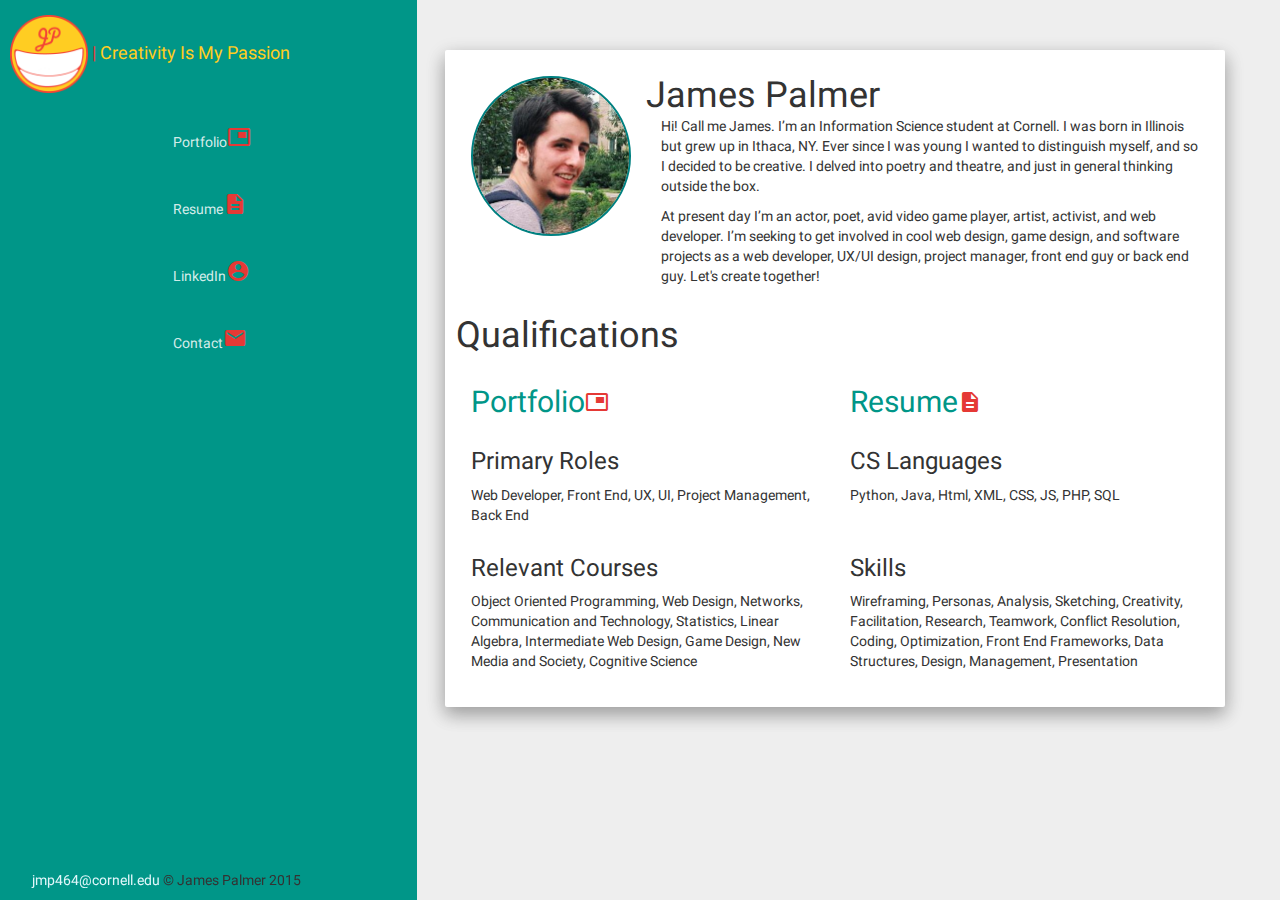
<file: index.html>
<!DOCTYPE html>
<html lang="en">
  <head>
    <meta charset="utf-8">
    <meta http-equiv="X-UA-Compatible" content="IE=edge">
    <meta name="viewport" content="width=device-width, initial-scale=1">
    <!-- The above 3 meta tags *must* come first in the head; any other head content must come *after* these tags -->
    <title>James Palmer</title>

    <link rel="shortcut icon" type="image/png" href="img/favicon.ico"/>
    <link href="css/style.css" rel="stylesheet">

    <!-- Bootstrap -->
    <link href="bootstrap-3.3.5-dist/css/bootstrap.min.css" rel="stylesheet">
    <link href="bootstrap-material-design-master/dist/css/roboto.min.css" rel="stylesheet">
    <link href="bootstrap-material-design-master/dist/css/material.min.css" rel="stylesheet">
    <link href="bootstrap-material-design-master/dist/css/ripples.min.css" rel="stylesheet">


    <!-- HTML5 shim and Respond.js for IE8 support of HTML5 elements and media queries -->
    <!-- WARNING: Respond.js doesn't work if you view the page via file:// -->
    <!--[if lt IE 9]>
      <script src="https://oss.maxcdn.com/html5shiv/3.7.2/html5shiv.min.js"></script>
      <script src="https://oss.maxcdn.com/respond/1.4.2/respond.min.js"></script>
    <![endif]-->

  </head>
  <body>

        <div class="navbar navbar-default" id='tall'>
              <div class="navbar-header">
                  <button type="button" class="navbar-toggle" data-toggle="collapse" data-target=".navbar-responsive-collapse">
                      <span class="icon-bar"></span>
                      <span class="icon-bar"></span>
                      <span class="icon-bar"></span>
                  </button>
                  <a id='centerme' class="navbar-brand" href="index.html"> <img id='me' src='img/logo.png' alt=''> <span class='red'>| </span>Creativity Is My Passion</a>
              </div>
              <div class="navbar-collapse collapse navbar-responsive-collapse" id='break'>
                  <ul class="nav navbar-nav">
                      <li><a href='portfolio.html'>Portfolio<i class="mdi-action-picture-in-picture"></i></a></li>
                      <li><a href='jamespalmer_resume.pdf' target='_blank'>Resume<i class="mdi-action-description"></i></a></li>
                      <li><a href='https://www.linkedin.com/in/jpalmer5' target='_blank'>LinkedIn<i class="mdi-action-account-circle"></i></a></li>
                      <li><a href='contact.html'>Contact<i class="mdi-communication-email"></i></a></li>

                  </ul>
          </div>
        </div>
<div class='container' id='margin-top'>
<div class='row'>
        <div class='col-md-4'></div>
        <div  class='col-md-8 well well-lg'>
            <div class='row'>
              <h1 class='nobreak'>James Palmer</h1><img src="img/jimmy.jpg" alt="jimmy" id='jimtoggle'>
              <div class='col-md-3'><img id="jimmy"  src="img/jimmy.jpg" alt="jimmy"></div>


              <div class='col-md-9' id='blockify'>

              <p>Hi! Call me James. I’m an Information Science student
                at Cornell.  I was born in Illinois but grew up in Ithaca,
                NY.  Ever since I was young I wanted to distinguish myself, and so I decided to be creative. I delved into poetry and theatre,
                and just in general thinking outside the box.
              </p>
              <p>
                At present day I’m an actor, poet, avid video game player,
                artist, activist, and web developer.  I’m seeking to get
                involved in cool web design, game design, and software projects as a web developer, UX/UI design,
                project manager, front end guy or back end guy. Let's create together!
              </p>
            </div>
            </div>

            <div class='row'>

              <h1>Qualifications</h1>
              <div class='col-md-6'>
                <h2><a class='underline' href='portfolio.html'>Portfolio<i class="mdi-action-picture-in-picture"></i></a></h2>
              </div>
              <div class='col-md-6'>
                <h2><a class='underline' href='jamespalmer_resume.pdf' target='_blank'>Resume<i class="mdi-action-description"></i></a></h2>
              </div>
            </div>
            <div class='row'>
              <div class="col-md-6">
              <h3>Primary Roles</h3>
              <p>Web Developer, Front End, UX, UI, Project Management, Back End
              </p>
            </div>
            <div class="col-md-6">
              <h3>CS Languages</h3>
              <p>
              Python, Java, Html, XML, CSS, JS, PHP, SQL
              </p>
            </div>
          </div>
          <div class='row'>
              <div class="col-md-6">
              <h3>Relevant Courses</h3>
              <p>Object Oriented Programming, Web Design, Networks, Communication and Technology, Statistics, Linear Algebra,
              Intermediate Web Design, Game Design,  New Media and Society, Cognitive Science</p>
            </div>
              <div class="col-md-6">
              <h3>Skills</h3>
              <p>
                Wireframing, Personas, Analysis, Sketching, Creativity, Facilitation, Research, Teamwork, Conflict Resolution, Coding, Optimization, Front End Frameworks, Data Structures, Design, Management, Presentation
              </p>
            </div>

          </div>
        </div>
      </div>
    </div>
    <footer><p>
              <a href='mailto:jmp464@cornell.edu' target='_blank'>jmp464@cornell.edu</a> &copy James Palmer 2015</p></footer>

    <!-- jQuery (necessary for Bootstrap's JavaScript plugins) -->
    <script src="https://ajax.googleapis.com/ajax/libs/jquery/1.11.3/jquery.min.js"></script>
    <!-- Include all compiled plugins (below), or include individual files as needed -->
    <script src="bootstrap-3.3.5-dist/js/bootstrap.min.js"></script>

  </body>
</html>
</file>
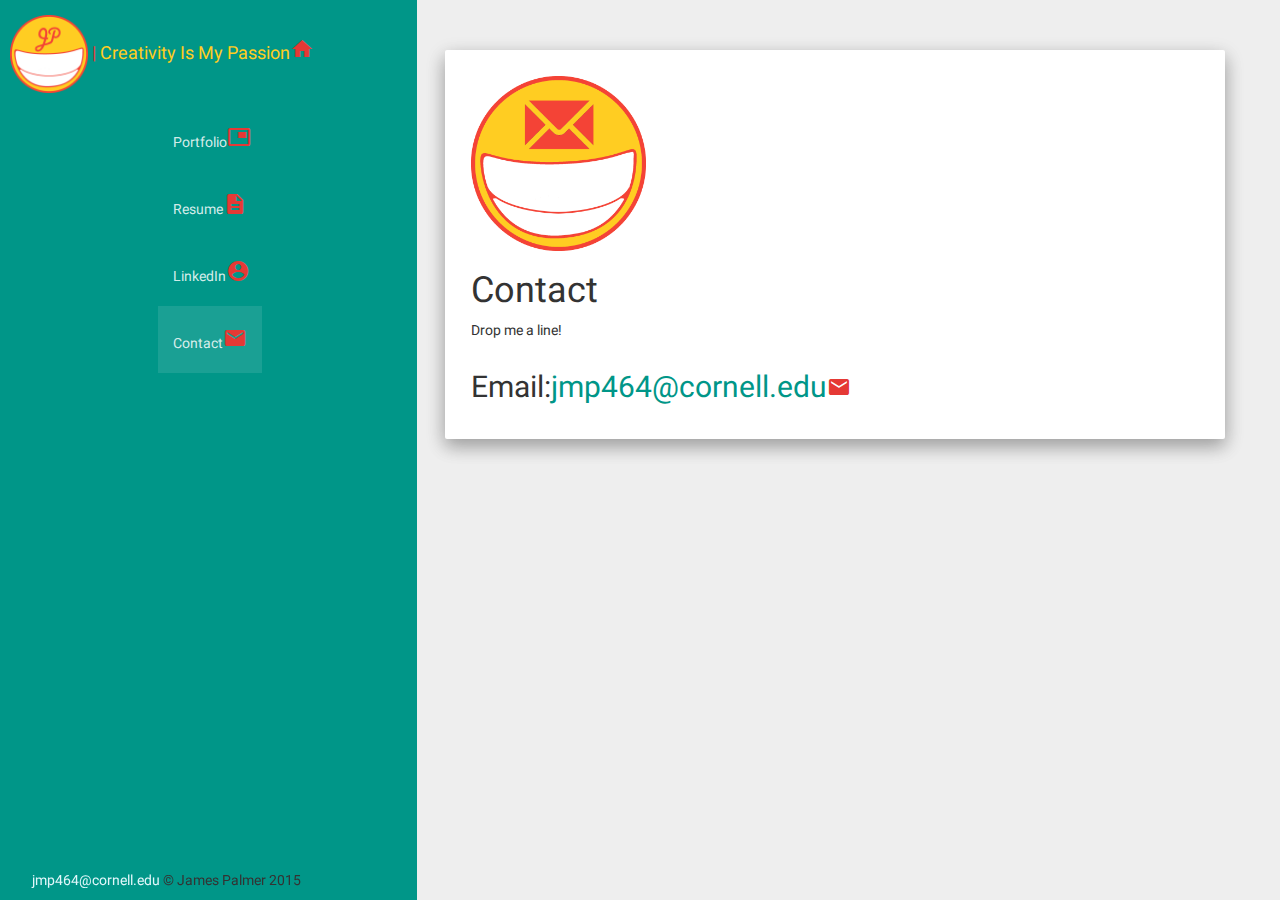
<file: contact.html>
<!DOCTYPE html>
<html lang="en">
  <head>
    <meta charset="utf-8">
    <meta http-equiv="X-UA-Compatible" content="IE=edge">
    <meta name="viewport" content="width=device-width, initial-scale=1">
    <!-- The above 3 meta tags *must* come first in the head; any other head content must come *after* these tags -->
    <title>James Palmer</title>

    <link rel="shortcut icon" type="image/png" href="img/favicon.ico"/>
    <link href="css/style.css" rel="stylesheet">

    <!-- Bootstrap -->
    <link href="bootstrap-3.3.5-dist/css/bootstrap.min.css" rel="stylesheet">
    <link href="bootstrap-material-design-master/dist/css/roboto.min.css" rel="stylesheet">
    <link href="bootstrap-material-design-master/dist/css/material.min.css" rel="stylesheet">
    <link href="bootstrap-material-design-master/dist/css/ripples.min.css" rel="stylesheet">


    <!-- HTML5 shim and Respond.js for IE8 support of HTML5 elements and media queries -->
    <!-- WARNING: Respond.js doesn't work if you view the page via file:// -->
    <!--[if lt IE 9]>
      <script src="https://oss.maxcdn.com/html5shiv/3.7.2/html5shiv.min.js"></script>
      <script src="https://oss.maxcdn.com/respond/1.4.2/respond.min.js"></script>
    <![endif]-->

  </head>
  <body>

        <div class="navbar navbar-default" id='tall'>
              <div class="navbar-header">
                  <button type="button" class="navbar-toggle" data-toggle="collapse" data-target=".navbar-responsive-collapse">
                      <span class="icon-bar"></span>
                      <span class="icon-bar"></span>
                      <span class="icon-bar"></span>
                  </button>
                  <a id='centerme' class="navbar-brand" href="index.html"> <img id='me' src='img/logo.png' alt=''> <span class='red'>| </span>Creativity Is My Passion<i class="mdi-action-home"></i></a>
              </div>
              <div class="navbar-collapse collapse navbar-responsive-collapse" id='break'>
                  <ul class="nav navbar-nav">
                      <li><a href='portfolio.html'>Portfolio<i class="mdi-action-picture-in-picture"></i></a></li>
                      <li><a href='jamespalmer_resume.pdf' target='_blank'>Resume<i class="mdi-action-description"></i></a></li>
                      <li><a href='https://www.linkedin.com/in/jpalmer5' target='_blank'>LinkedIn<i class="mdi-action-account-circle"></i></a></li>
                      <li class='active'><a href='contact.html' >Contact<i class="mdi-communication-email"></i></a></li>

                  </ul>
          </div>
        </div>
<div class='container' id='margin-top'>
  <div class='row'>
        <div class='col-md-4'></div>
        <div  class='col-md-8 well well-lg'>
            <div class='row'>
            <div class='col-md-6'>

              <img id='maillogo' src='img/maillogo.png' alt=''>
              <h1>Contact</h1>
              <p>Drop me a line!</p>
            </div>
          </div>
            <div class='row'>


              <div class='col-md-9'>
                <h2>Email:<a class='underline' href='mailto:jmp464@cornell.edu'>jmp464@cornell.edu<i class="mdi-communication-email"></i></a></h2>
              </div>
            </div>
          </div>


          </div>
        </div>

    <footer><p>
              <a href='mailto:jmp464@cornell.edu' target='_blank'>jmp464@cornell.edu</a> &copy James Palmer 2015</p></footer>

    <!-- jQuery (necessary for Bootstrap's JavaScript plugins) -->
    <script src="https://ajax.googleapis.com/ajax/libs/jquery/1.11.3/jquery.min.js"></script>
    <!-- Include all compiled plugins (below), or include individual files as needed -->
    <script src="bootstrap-3.3.5-dist/js/bootstrap.min.js"></script>

  </body>
</html>
</file>
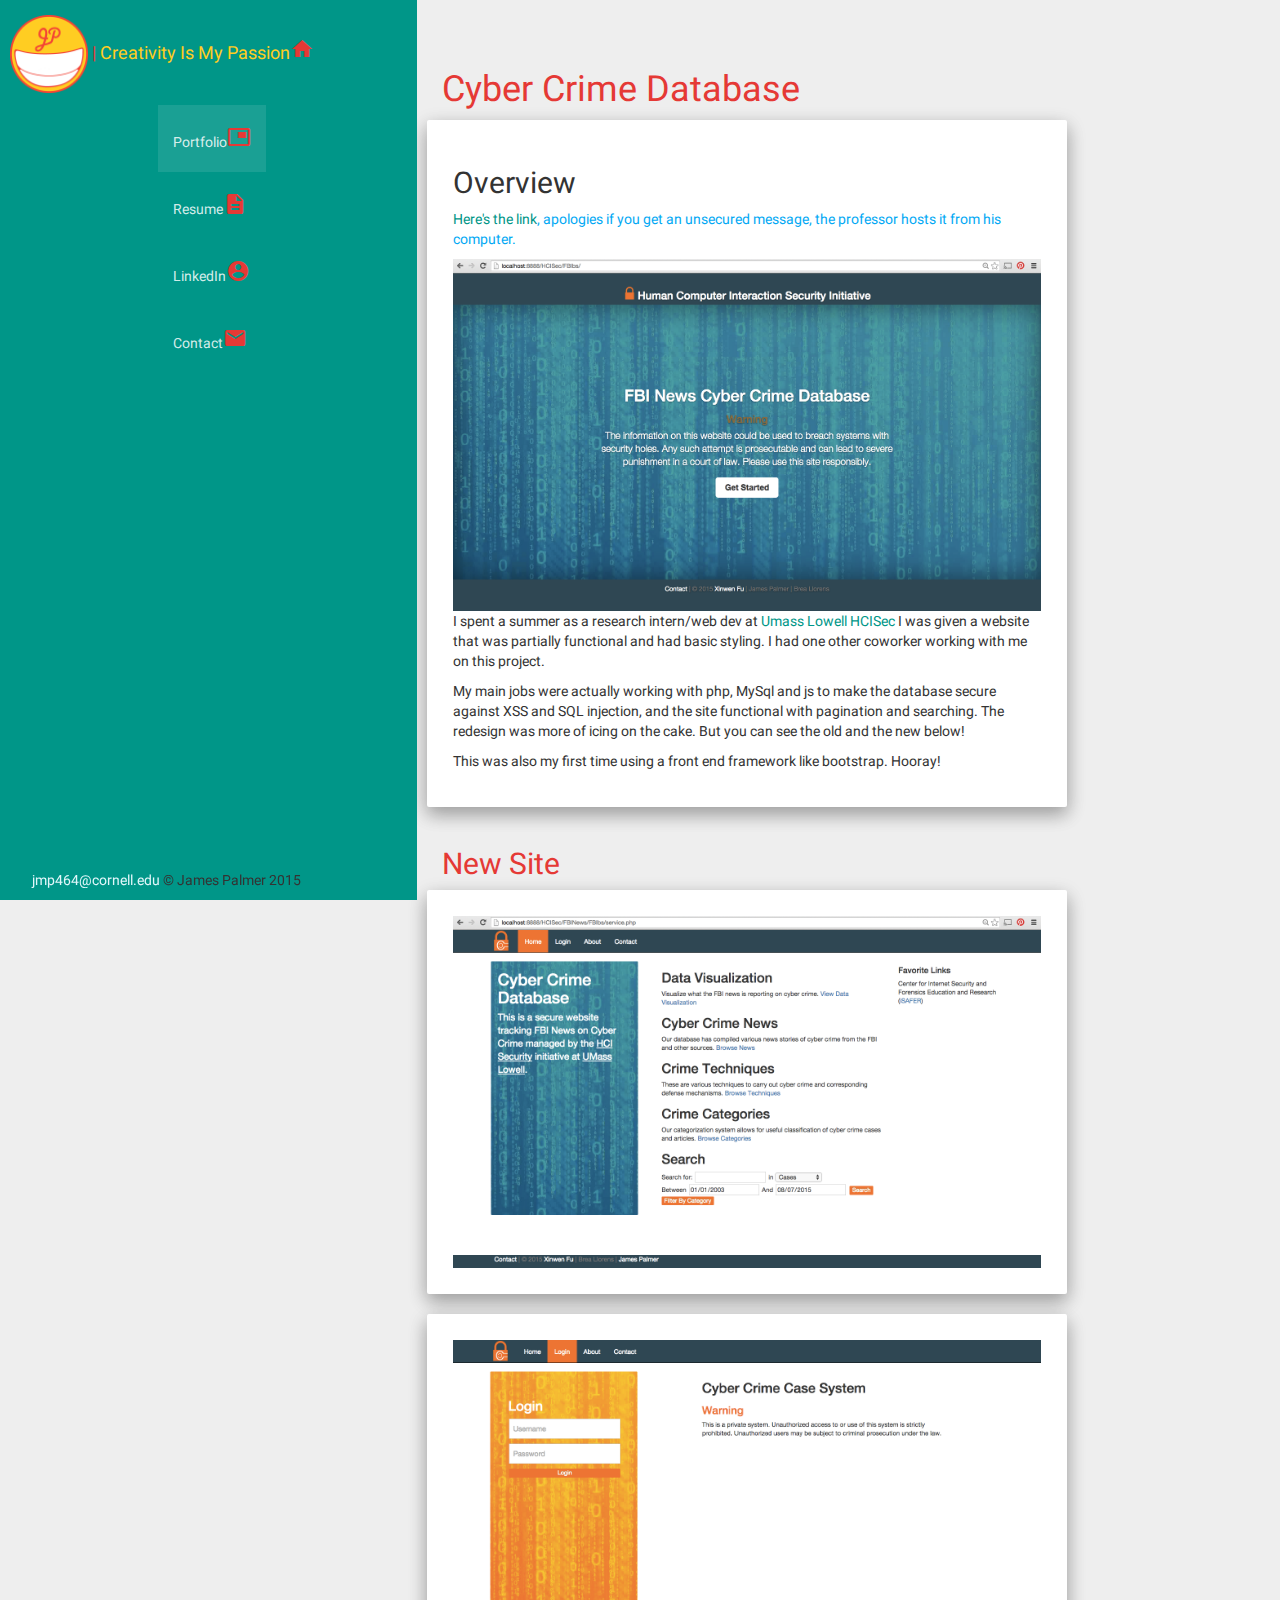
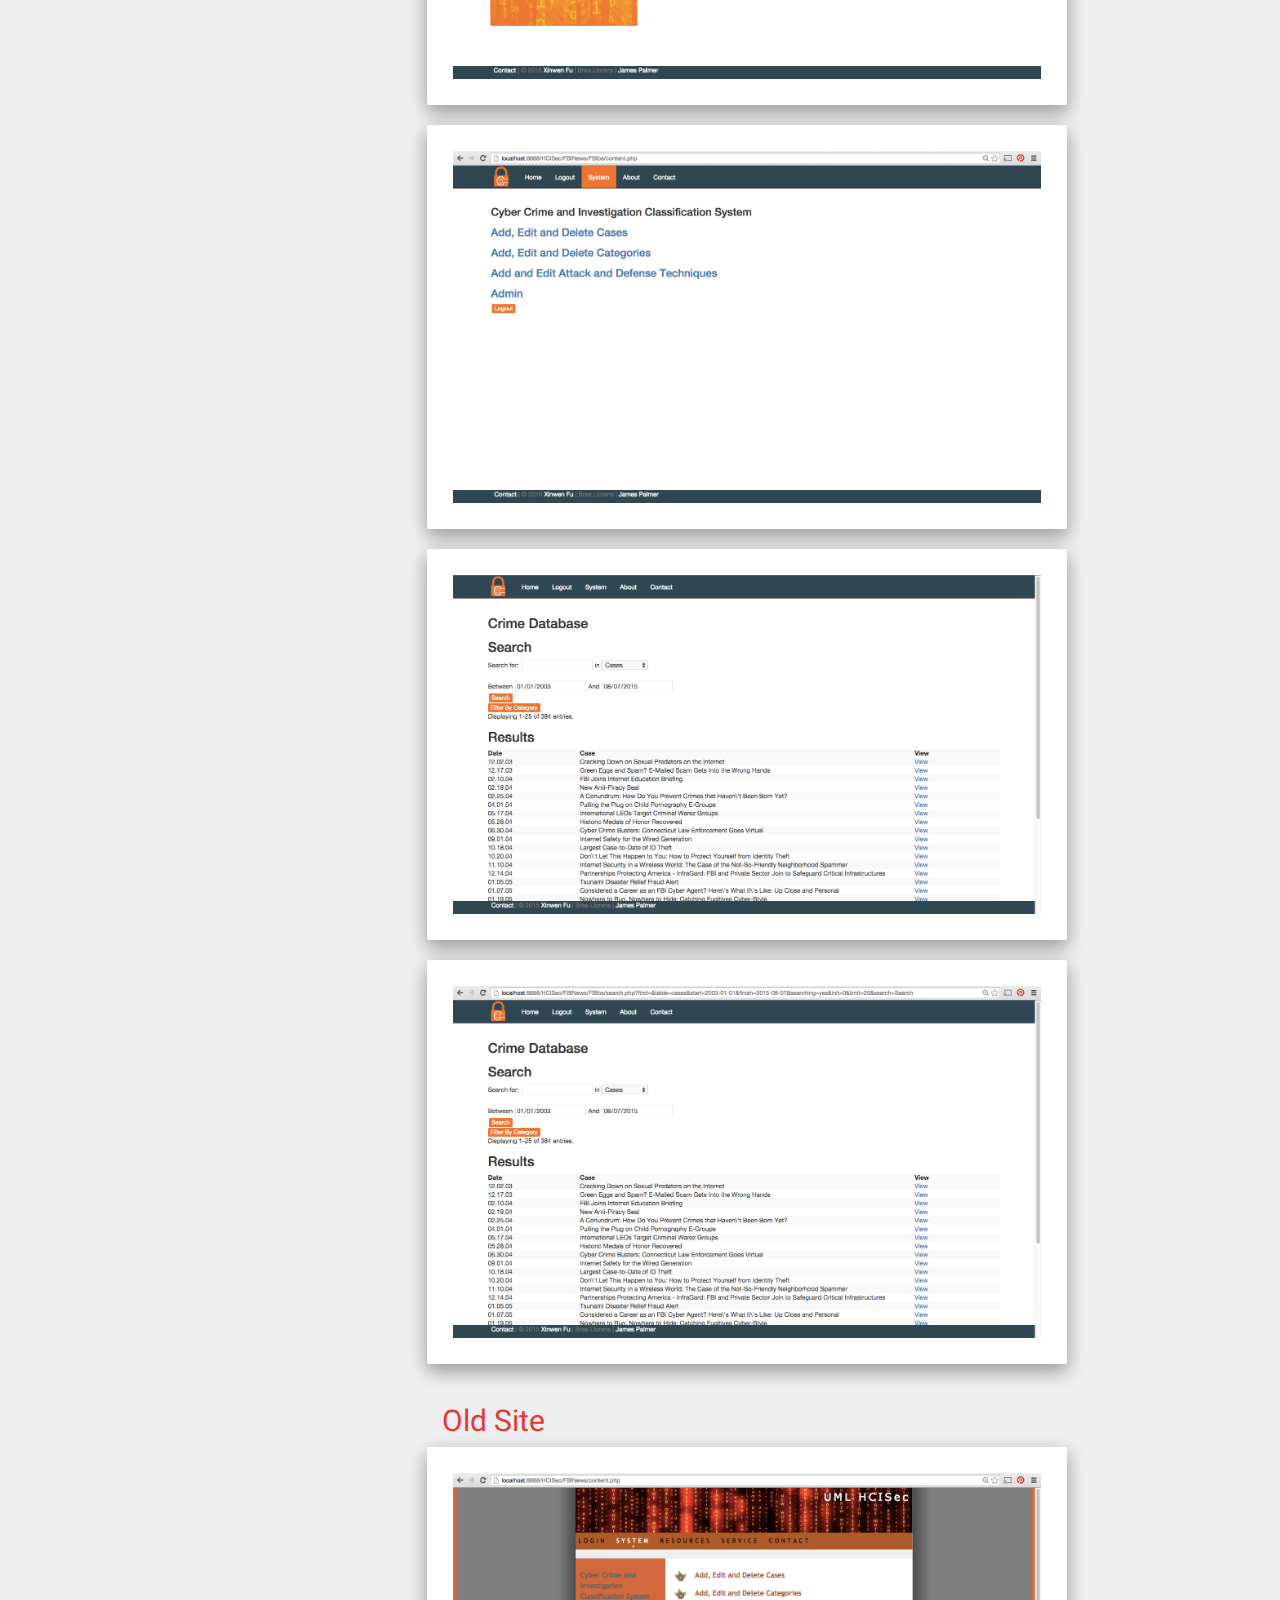
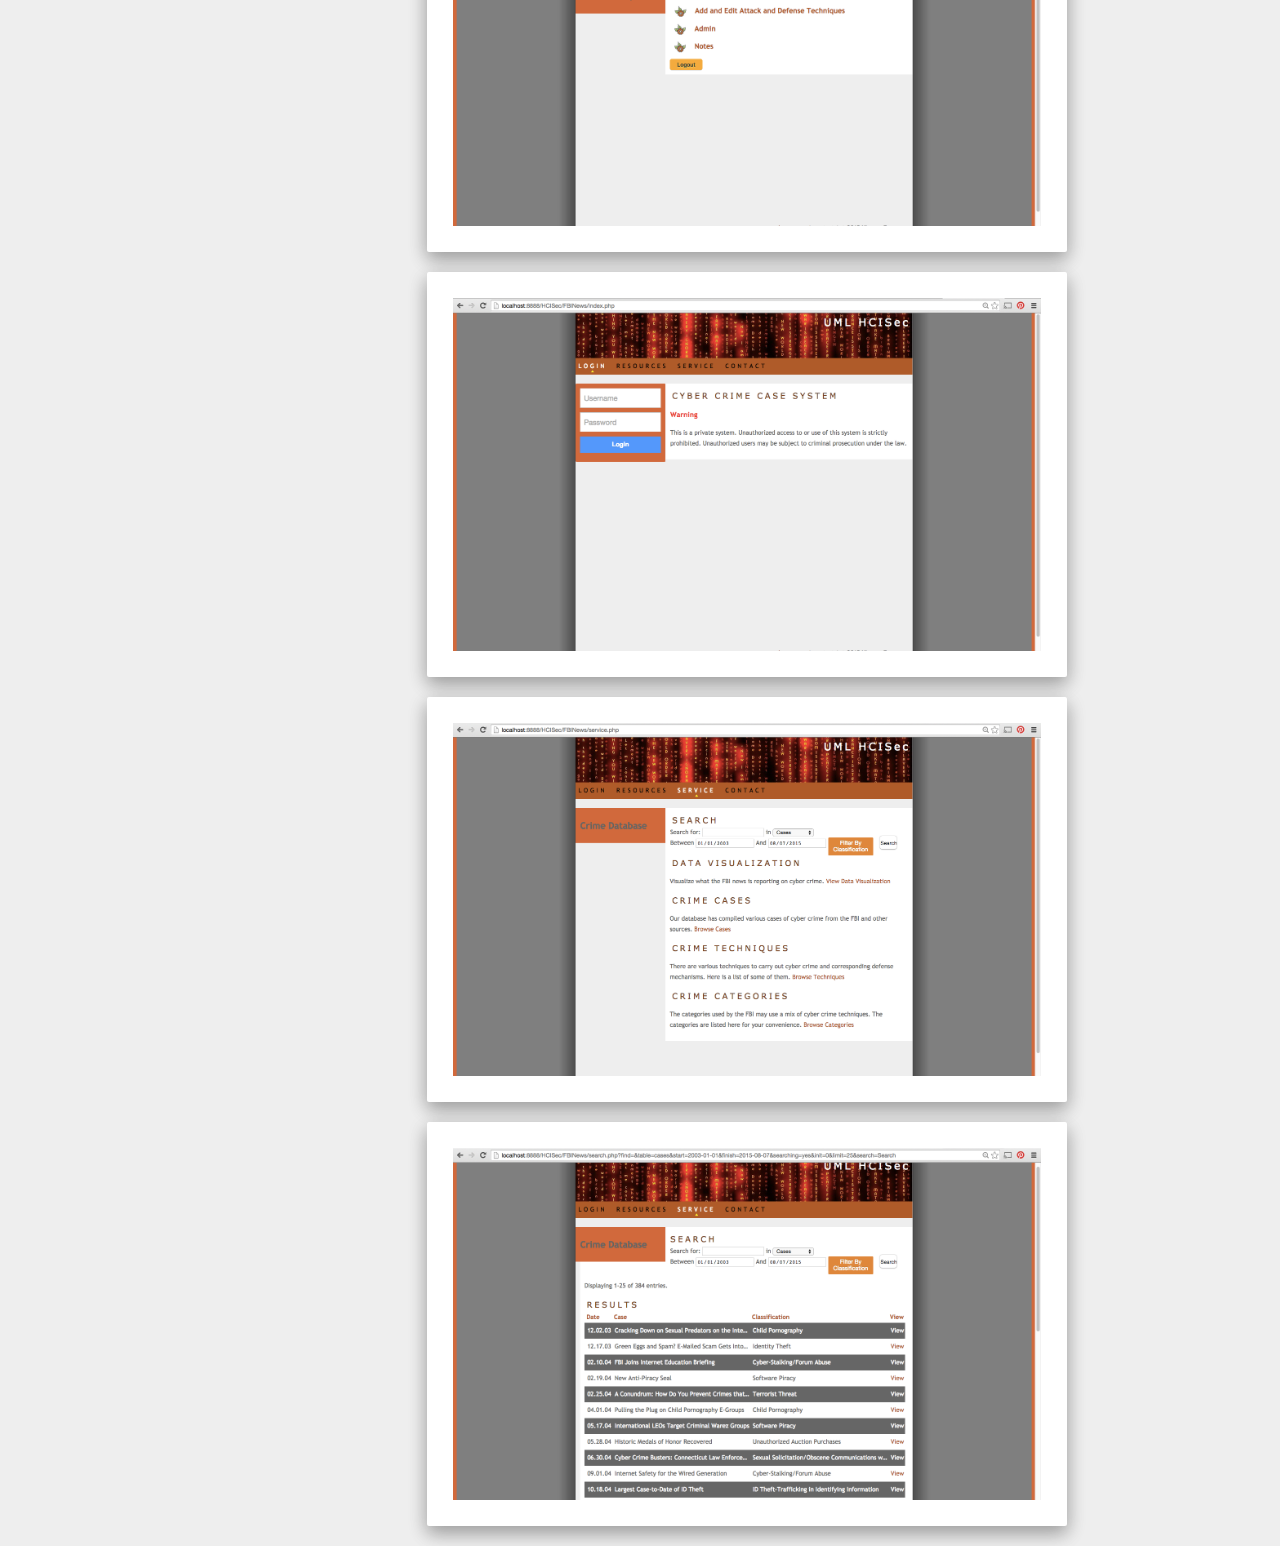
<file: cybercrime.html>
<!DOCTYPE html>
<html lang="en">
  <head>
    <meta charset="utf-8">
    <meta http-equiv="X-UA-Compatible" content="IE=edge">
    <meta name="viewport" content="width=device-width, initial-scale=1">
    <!-- The above 3 meta tags *must* come first in the head; any other head content must come *after* these tags -->
    <title>James Palmer</title>

    <link rel="shortcut icon" type="image/png" href="img/favicon.ico"/>
    <link href="css/style.css" rel="stylesheet">

    <!-- Bootstrap -->
    <link href="bootstrap-3.3.5-dist/css/bootstrap.min.css" rel="stylesheet">
    <link href="bootstrap-material-design-master/dist/css/roboto.min.css" rel="stylesheet">
    <link href="bootstrap-material-design-master/dist/css/material.min.css" rel="stylesheet">
    <link href="bootstrap-material-design-master/dist/css/ripples.min.css" rel="stylesheet">


    <!-- HTML5 shim and Respond.js for IE8 support of HTML5 elements and media queries -->
    <!-- WARNING: Respond.js doesn't work if you view the page via file:// -->
    <!--[if lt IE 9]>
      <script src="https://oss.maxcdn.com/html5shiv/3.7.2/html5shiv.min.js"></script>
      <script src="https://oss.maxcdn.com/respond/1.4.2/respond.min.js"></script>
    <![endif]-->

  </head>
  <body>

        <div class="navbar navbar-default" id='tall'>
              <div class="navbar-header">
                  <button type="button" class="navbar-toggle" data-toggle="collapse" data-target=".navbar-responsive-collapse">
                      <span class="icon-bar"></span>
                      <span class="icon-bar"></span>
                      <span class="icon-bar"></span>
                  </button>
                  <a id='centerme' class="navbar-brand" href="index.html"> <img id='me' src='img/logo.png' alt=''> <span class='red'>| </span>Creativity Is My Passion<i class="mdi-action-home"></i></a>
              </div>
              <div class="navbar-collapse collapse navbar-responsive-collapse" id='break'>
                  <ul class="nav navbar-nav">
                      <li  class='active'><a href='portfolio.html'>Portfolio<i class="mdi-action-picture-in-picture"></i></a></li>
                      <li><a href='jamespalmer_resume.pdf' target='_blank'>Resume<i class="mdi-action-description"></i></a></li>
                      <li><a href='https://www.linkedin.com/in/jpalmer5' target='_blank'>LinkedIn<i class="mdi-action-account-circle"></i></a></li>
                      <li><a href='contact.html' >Contact<i class="mdi-communication-email"></i></a></li>


                  </ul>
          </div>
        </div>
<div id='margin-top' class='container-fluid'>

  <div class='row'>
    <div class='col-md-4'></div>
    <div class='col-md-6'>
      <h1 class='red'>Cyber Crime Database</h1>
    </div>
  </div>
  <div class='row'>
        <div class='col-md-4'></div>
            <div class='col-md-6 well well-lg'>
          <h2>Overview</h2>
          <p class='text-info'><a href="https://72.74.32.16/reu15/FBIbs/">Here's the link</a>, apologies if you get an unsecured message, the professor hosts it from his computer.</p>
          <img class='folio' src='img/Cyber/cyber-crime.png' alt=''>
          <p>I spent a summer as a research intern/web dev at <a href="">Umass Lowell HCISec</a> I was given a website that was partially functional and had basic styling. I had one other coworker working with me on this project.</p>
          <p>My main jobs were actually working with php, MySql and js to make the database secure against XSS and SQL injection, and the site functional with pagination and searching. The redesign was more of icing on the cake. But you can see the old and the new below!</p>
          <p>This was also my first time using a front end framework like bootstrap. Hooray!</p>
        </div>
      </div>


  <div class='row'>
        <div class='col-md-4'></div>
          <div class='col-md-6'>
            <h2 class='red'>New Site</h2>
          </div>
          </div>
  <div class='row'>
        <div class='col-md-4'></div>
        <div class='col-md-6 well well-lg'>
          <img class='folio' src='img/Cyber/new1.png' alt=''>
        </div>
        </div>
  <div class='row'>
        <div class='col-md-4'></div>
        <div class='col-md-6 well well-lg'>
          <img class='folio' src='img/Cyber/new2.png' alt=''>
        </div>
        </div>
  <div class='row'>
        <div class='col-md-4'></div>
        <div class='col-md-6 well well-lg'>
          <img class='folio' src='img/Cyber/new3.png' alt=''>
        </div>
        </div>
  <div class='row'>
        <div class='col-md-4'></div>
        <div class='col-md-6 well well-lg'>
          <img class='folio' src='img/Cyber/new4.png' alt=''>
        </div>
        </div>
  <div class='row'>
        <div class='col-md-4'></div>
        <div class='col-md-6 well well-lg'>
          <img class='folio' src='img/Cyber/new5.png' alt=''>

        </div>
          </div>
          <div class='row'>
        <div class='col-md-4'></div>
        <div class='col-md-6'>
          <h2 class='red'>Old Site</h2>
        </div>
      </div>
  <div class='row'>
        <div class='col-md-4'></div>
        <div class='col-md-6 well well-lg'>
          <img class='folio' src='img/Cyber/old1.png' alt=''>
        </div>
        </div>
  <div class='row'>
        <div class='col-md-4'></div>
        <div class='col-md-6 well well-lg'>
          <img class='folio' src='img/Cyber/old2.png' alt=''>
        </div>
        </div>
  <div class='row'>
        <div class='col-md-4'></div>
        <div class='col-md-6 well well-lg'>
          <img class='folio' src='img/Cyber/old3.png' alt=''>
        </div>
        </div>
  <div class='row'>
        <div class='col-md-4'></div>
        <div class='col-md-6 well well-lg'>
          <img class='folio' src='img/Cyber/old4.png' alt=''>
        </div>
        </div>
  </div>

    <footer><p>
              <a href='mailto:jmp464@cornell.edu' target='_blank'>jmp464@cornell.edu</a> &copy James Palmer 2015</p></footer>

    <!-- jQuery (necessary for Bootstrap's JavaScript plugins) -->
    <script src="https://ajax.googleapis.com/ajax/libs/jquery/1.11.3/jquery.min.js"></script>
    <!-- Include all compiled plugins (below), or include individual files as needed -->
    <script src="bootstrap-3.3.5-dist/js/bootstrap.min.js"></script>

  </body>
</html>
</file>
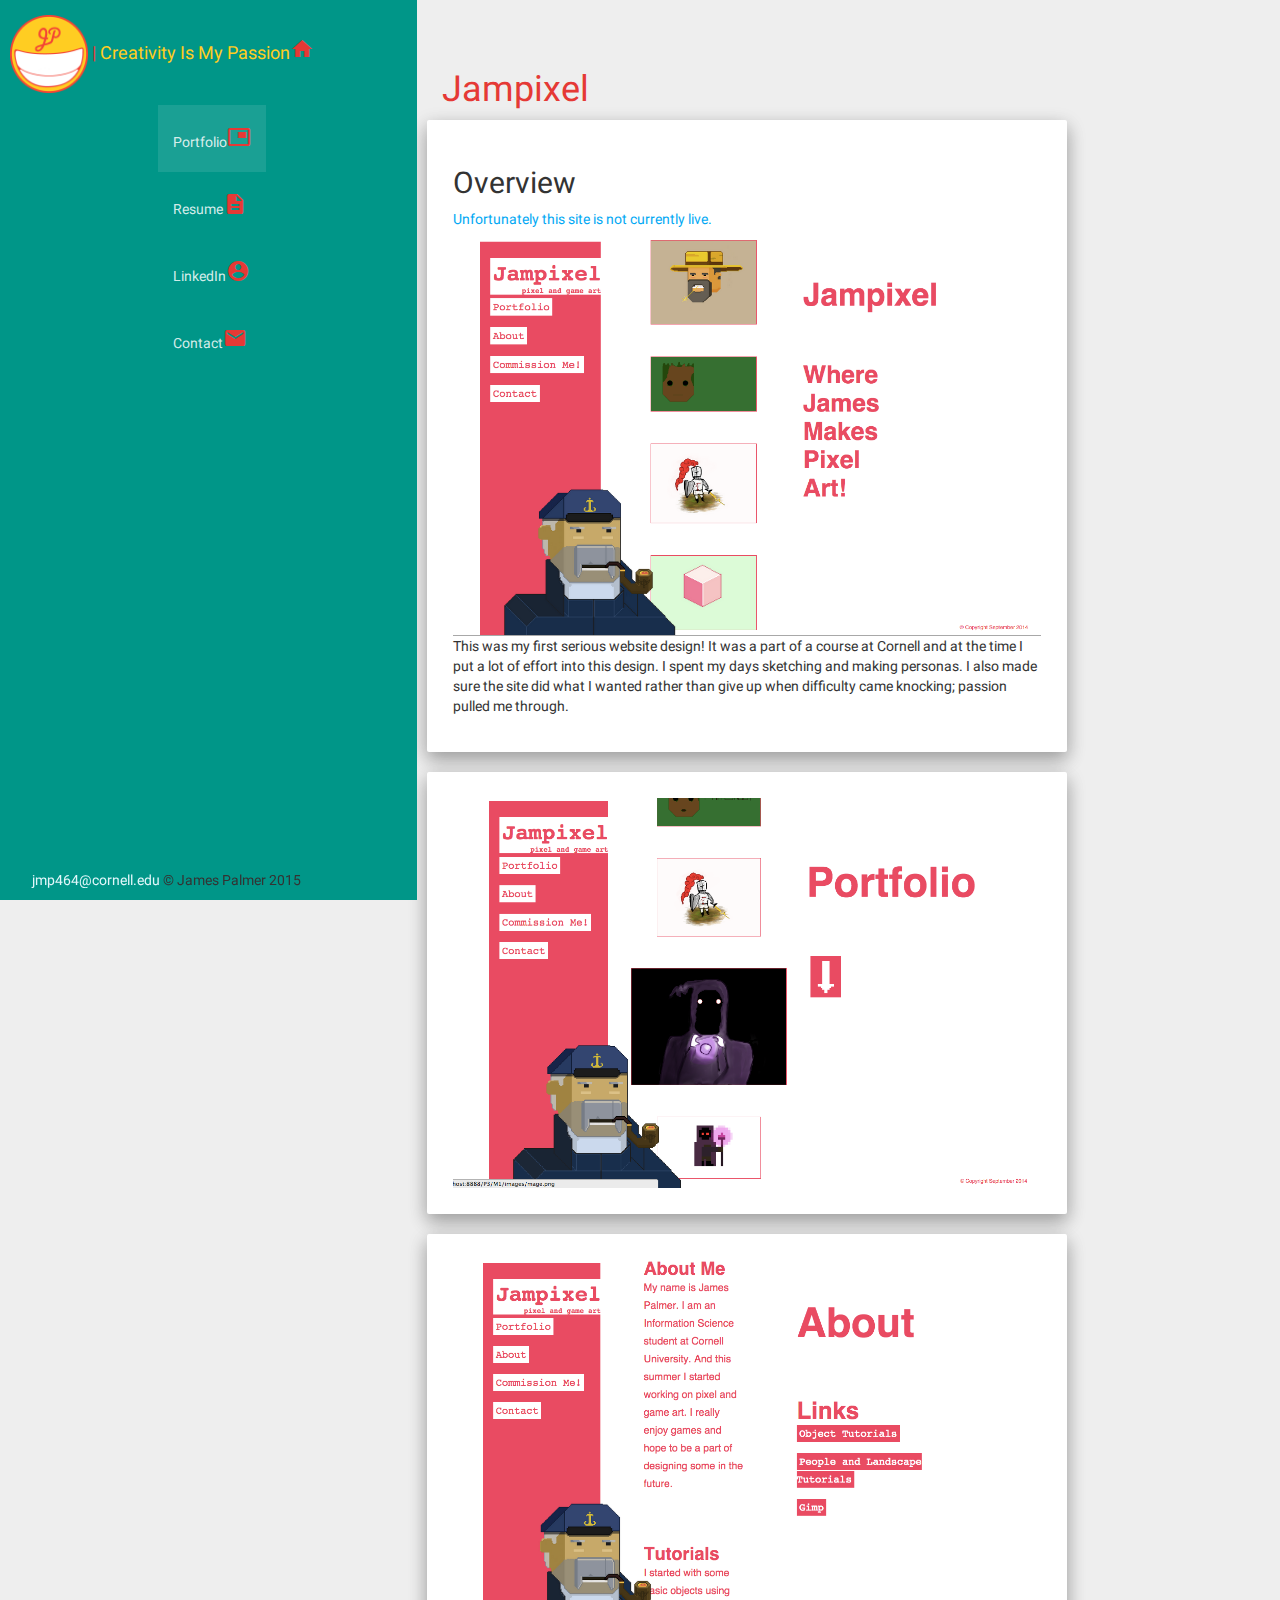
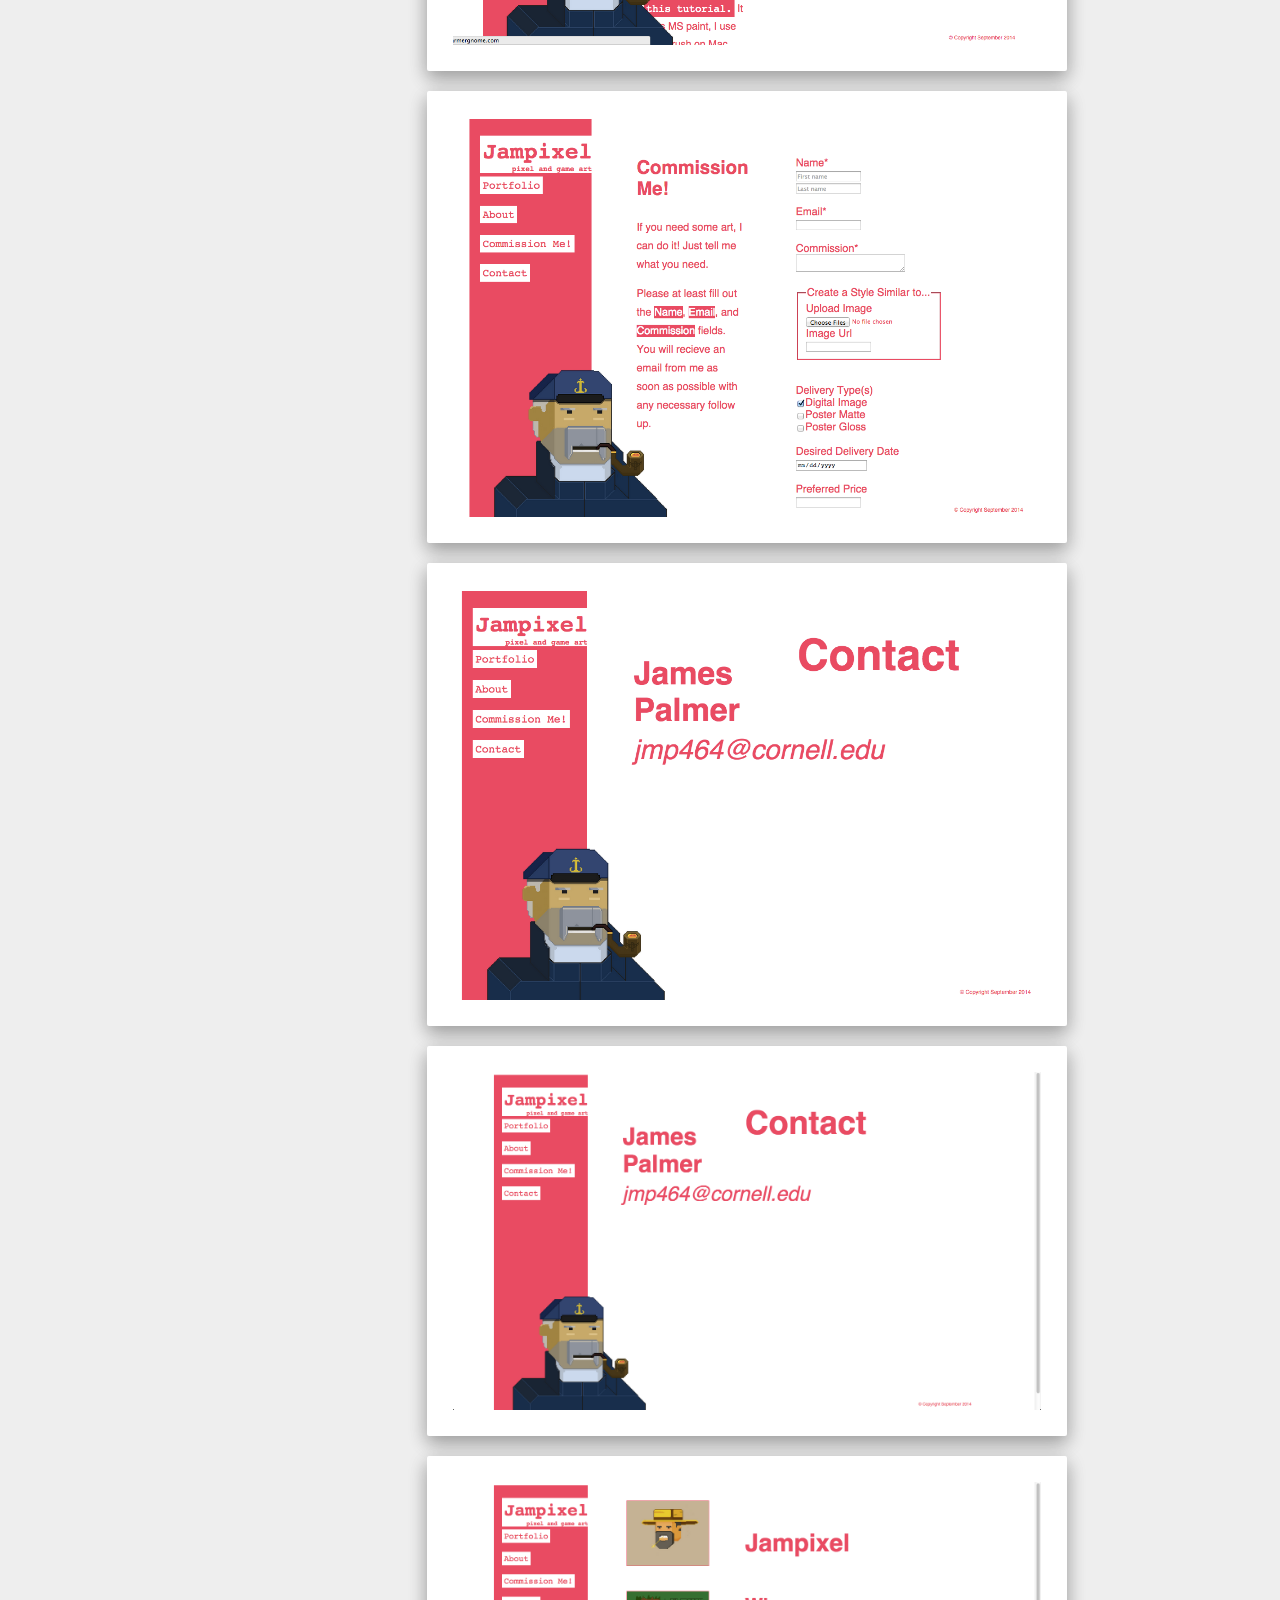
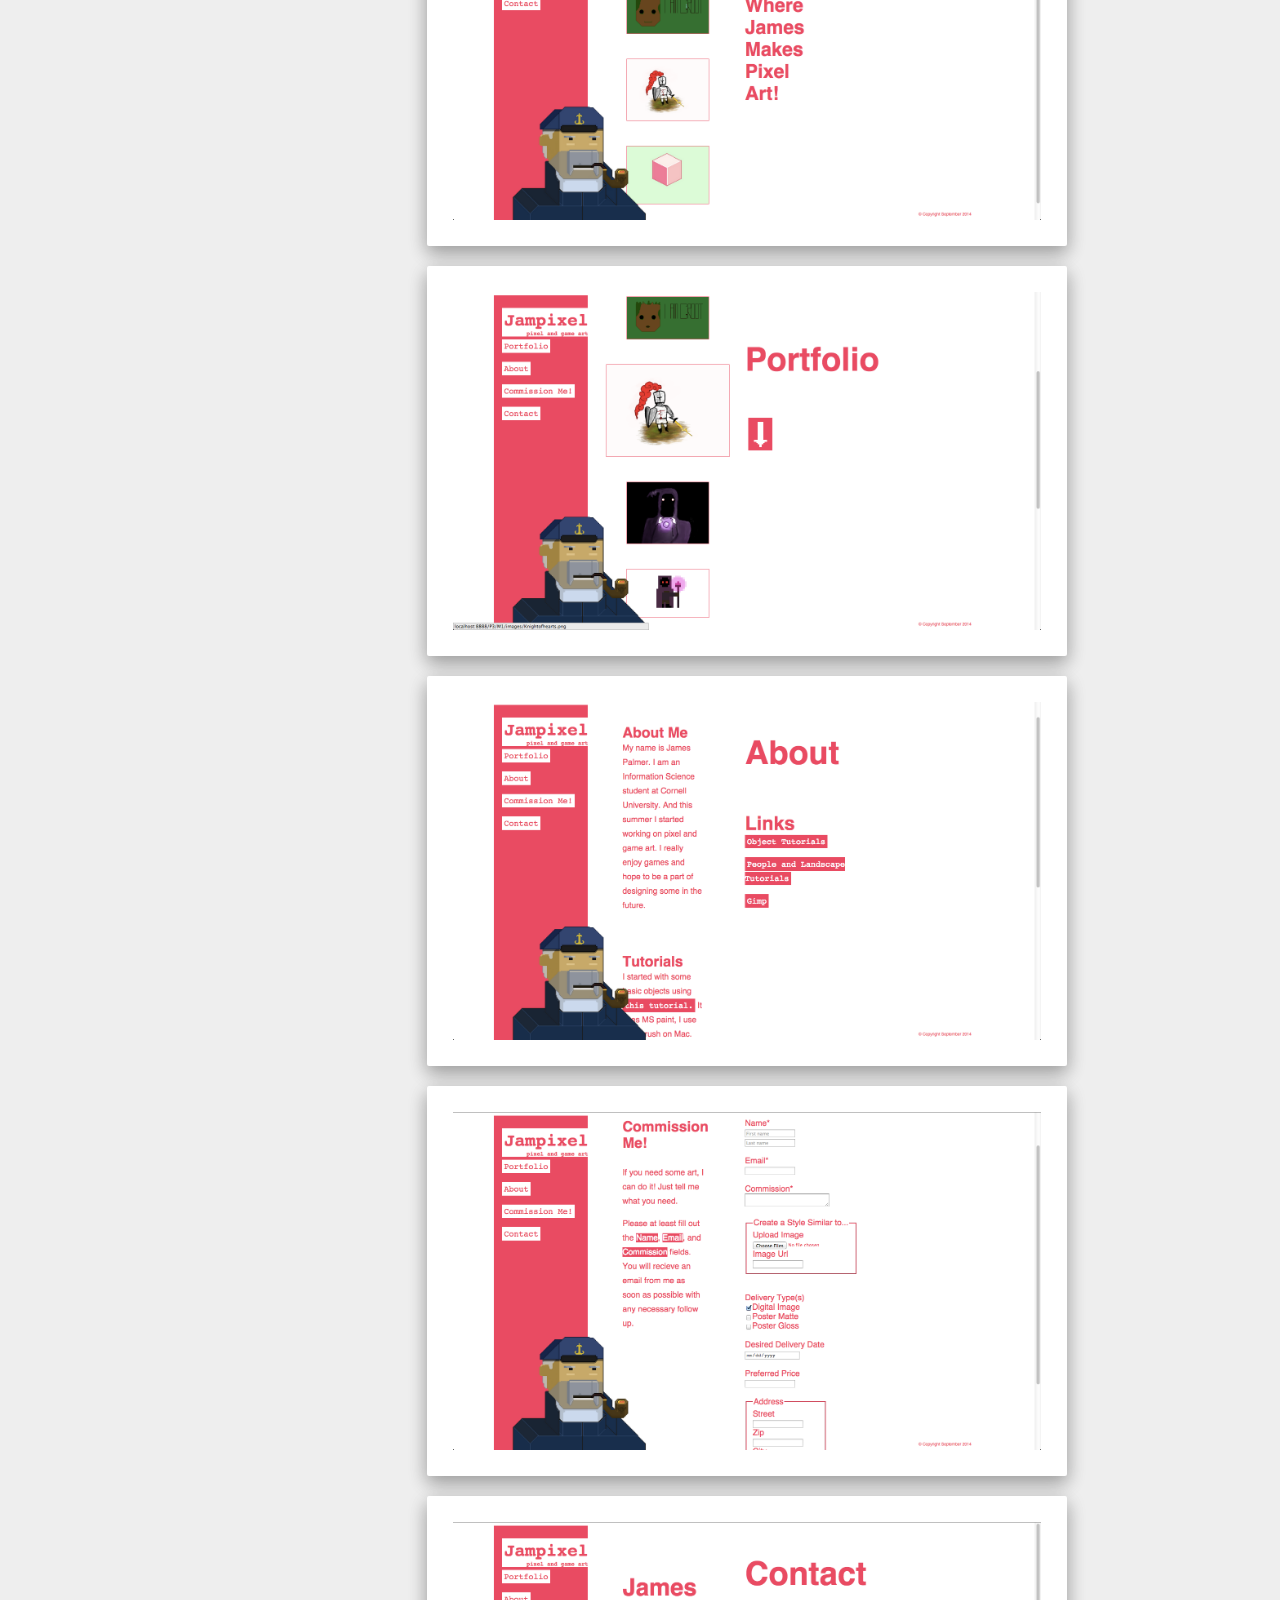
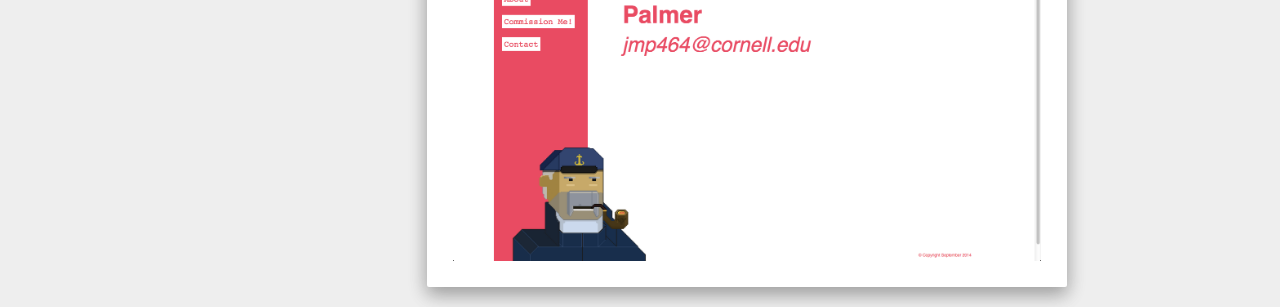
<file: jampixel.html>
<!DOCTYPE html>
<html lang="en">
  <head>
    <meta charset="utf-8">
    <meta http-equiv="X-UA-Compatible" content="IE=edge">
    <meta name="viewport" content="width=device-width, initial-scale=1">
    <!-- The above 3 meta tags *must* come first in the head; any other head content must come *after* these tags -->
    <title>James Palmer</title>

    <link rel="shortcut icon" type="image/png" href="img/favicon.ico"/>
    <link href="css/style.css" rel="stylesheet">

    <!-- Bootstrap -->
    <link href="bootstrap-3.3.5-dist/css/bootstrap.min.css" rel="stylesheet">
    <link href="bootstrap-material-design-master/dist/css/roboto.min.css" rel="stylesheet">
    <link href="bootstrap-material-design-master/dist/css/material.min.css" rel="stylesheet">
    <link href="bootstrap-material-design-master/dist/css/ripples.min.css" rel="stylesheet">


    <!-- HTML5 shim and Respond.js for IE8 support of HTML5 elements and media queries -->
    <!-- WARNING: Respond.js doesn't work if you view the page via file:// -->
    <!--[if lt IE 9]>
      <script src="https://oss.maxcdn.com/html5shiv/3.7.2/html5shiv.min.js"></script>
      <script src="https://oss.maxcdn.com/respond/1.4.2/respond.min.js"></script>
    <![endif]-->

  </head>
  <body>

        <div class="navbar navbar-default" id='tall'>
              <div class="navbar-header">
                  <button type="button" class="navbar-toggle" data-toggle="collapse" data-target=".navbar-responsive-collapse">
                      <span class="icon-bar"></span>
                      <span class="icon-bar"></span>
                      <span class="icon-bar"></span>
                  </button>
                  <a id='centerme' class="navbar-brand" href="index.html"> <img id='me' src='img/logo.png' alt=''> <span class='red'>| </span>Creativity Is My Passion<i class="mdi-action-home"></i></a>
              </div>
              <div class="navbar-collapse collapse navbar-responsive-collapse" id='break'>
                  <ul class="nav navbar-nav">
                      <li  class='active'><a href='portfolio.html'>Portfolio<i class="mdi-action-picture-in-picture"></i></a></li>
                      <li><a href='jamespalmer_resume.pdf' target='_blank'>Resume<i class="mdi-action-description"></i></a></li>
                      <li><a href='https://www.linkedin.com/in/jpalmer5' target='_blank'>LinkedIn<i class="mdi-action-account-circle"></i></a></li>
                      <li><a href='contact.html' >Contact<i class="mdi-communication-email"></i></a></li>


                  </ul>
          </div>
        </div>
<div id='margin-top' class='container-fluid'>

  <div class='row'>
    <div class='col-md-4'></div>
    <div class='col-md-6'>
      <h1 class='red'>Jampixel</h1>
    </div>
  </div>
  <div class='row'>
        <div class='col-md-4'></div>
            <div class='col-md-6 well well-lg'>
          <h2>Overview</h2>
          <p class='text-info'>Unfortunately this site is not currently live.</p>
          <img class='folio' src='img/Jampixel/jampixel.png' alt=''>
          <p>This was my first serious website design! It was a part of a course at Cornell and at the time I put a lot of effort into this design. I spent my days sketching and making personas. I also made sure the site did what I wanted rather than give up when difficulty came knocking; passion pulled me through.</p>
        </div>
      </div>

  <div class='row'>
        <div class='col-md-4'></div>
        <div class='col-md-6 well well-lg'>
          <img class='folio' src='img/Jampixel/j1.png' alt=''>
        </div>
        </div>
  <div class='row'>
        <div class='col-md-4'></div>
        <div class='col-md-6 well well-lg'>
          <img class='folio' src='img/Jampixel/j2.png' alt=''>
        </div>
        </div>
  <div class='row'>
        <div class='col-md-4'></div>
        <div class='col-md-6 well well-lg'>
          <img class='folio' src='img/Jampixel/j3.png' alt=''>
        </div>
        </div>
  <div class='row'>
        <div class='col-md-4'></div>
        <div class='col-md-6 well well-lg'>
          <img class='folio' src='img/Jampixel/j4.png' alt=''>
        </div>
        </div>
  <div class='row'>
        <div class='col-md-4'></div>
        <div class='col-md-6 well well-lg'>
          <img class='folio' src='img/Jampixel/j5.png' alt=''>

        </div>
          </div>
  <div class='row'>
        <div class='col-md-4'></div>
        <div class='col-md-6 well well-lg'>
          <img class='folio' src='img/Jampixel/j6.png' alt=''>
        </div>
        </div>
  <div class='row'>
        <div class='col-md-4'></div>
        <div class='col-md-6 well well-lg'>
          <img class='folio' src='img/Jampixel/j7.png' alt=''>
        </div>
        </div>
  <div class='row'>
        <div class='col-md-4'></div>
        <div class='col-md-6 well well-lg'>
          <img class='folio' src='img/Jampixel/j8.png' alt=''>
        </div>
        </div>
  <div class='row'>
        <div class='col-md-4'></div>
        <div class='col-md-6 well well-lg'>
          <img class='folio' src='img/Jampixel/j9.png' alt=''>
        </div>
        </div>
         <div class='row'>
        <div class='col-md-4'></div>
        <div class='col-md-6 well well-lg'>
          <img class='folio' src='img/Jampixel/j10.png' alt=''>
        </div>
        </div>
  </div>

    <footer><p>
              <a href='mailto:jmp464@cornell.edu' target='_blank'>jmp464@cornell.edu</a> &copy James Palmer 2015</p></footer>

    <!-- jQuery (necessary for Bootstrap's JavaScript plugins) -->
    <script src="https://ajax.googleapis.com/ajax/libs/jquery/1.11.3/jquery.min.js"></script>
    <!-- Include all compiled plugins (below), or include individual files as needed -->
    <script src="bootstrap-3.3.5-dist/js/bootstrap.min.js"></script>

  </body>
</html>
</file>
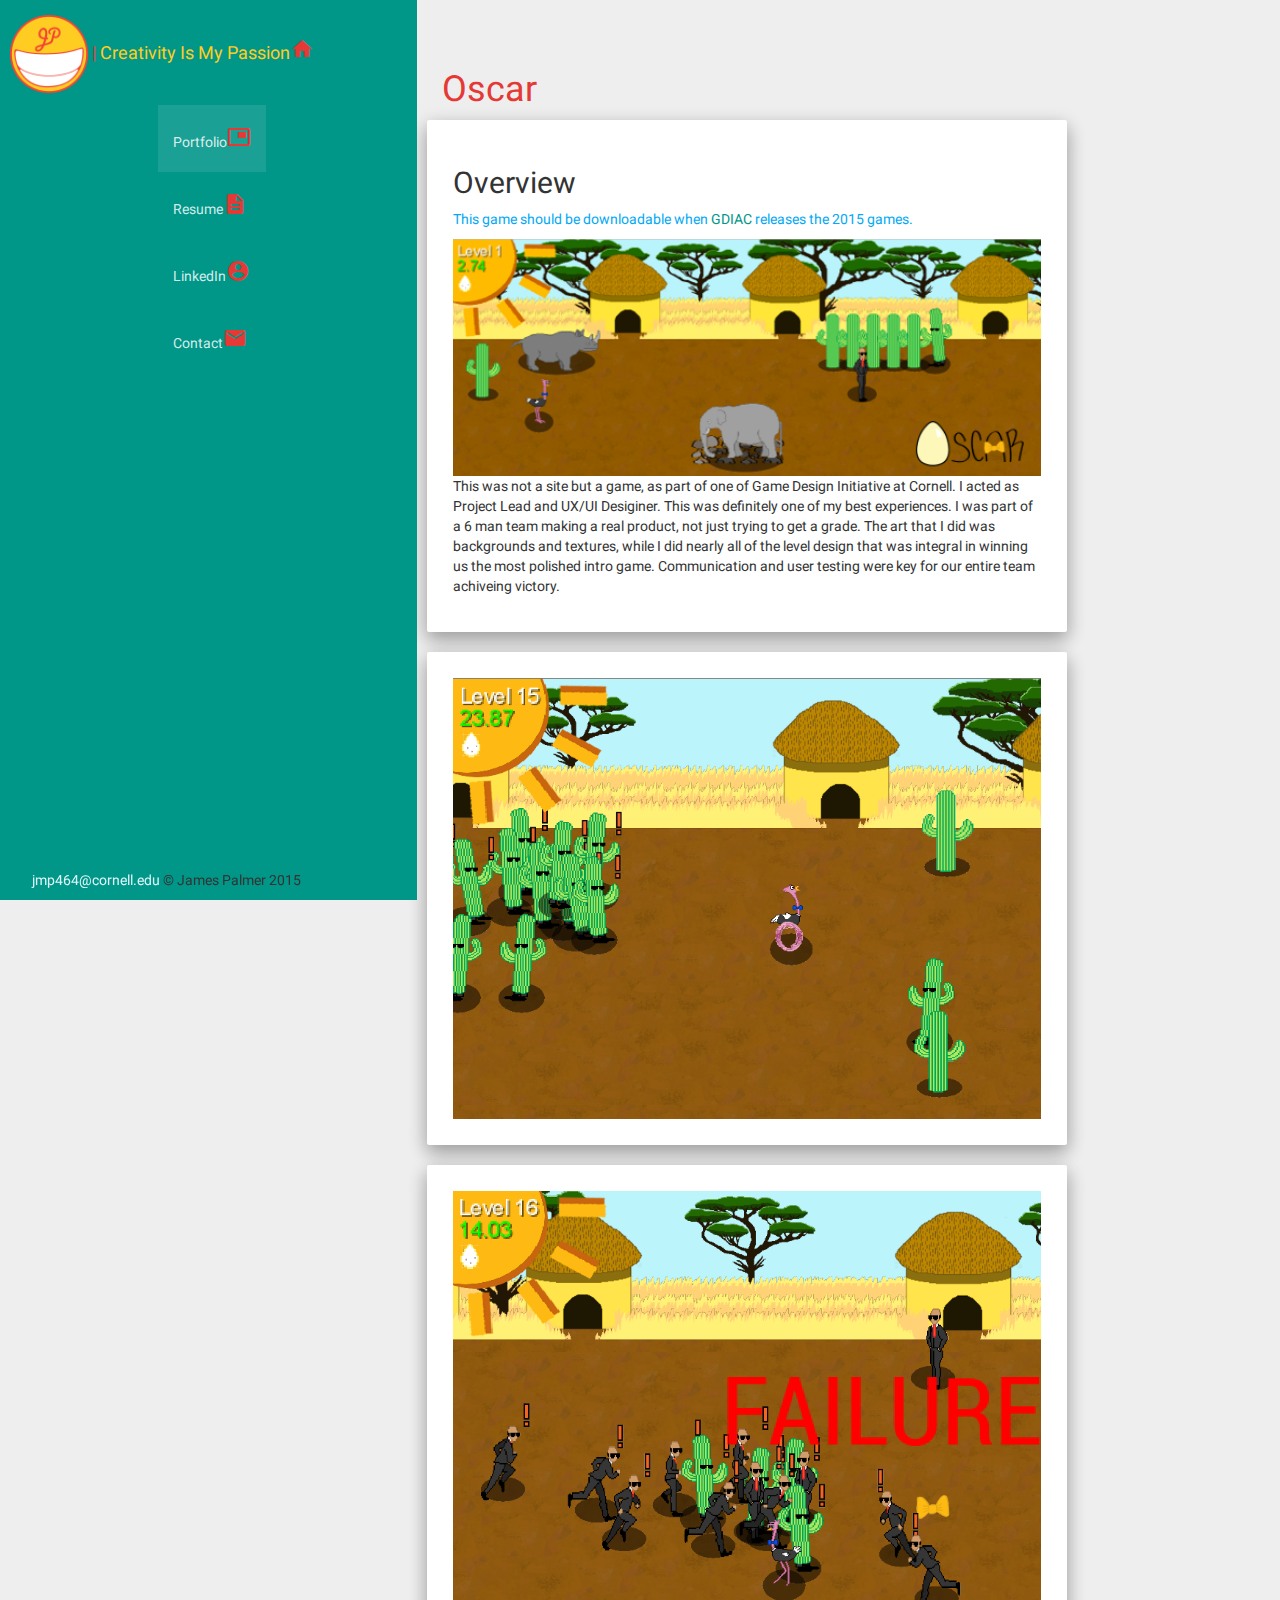
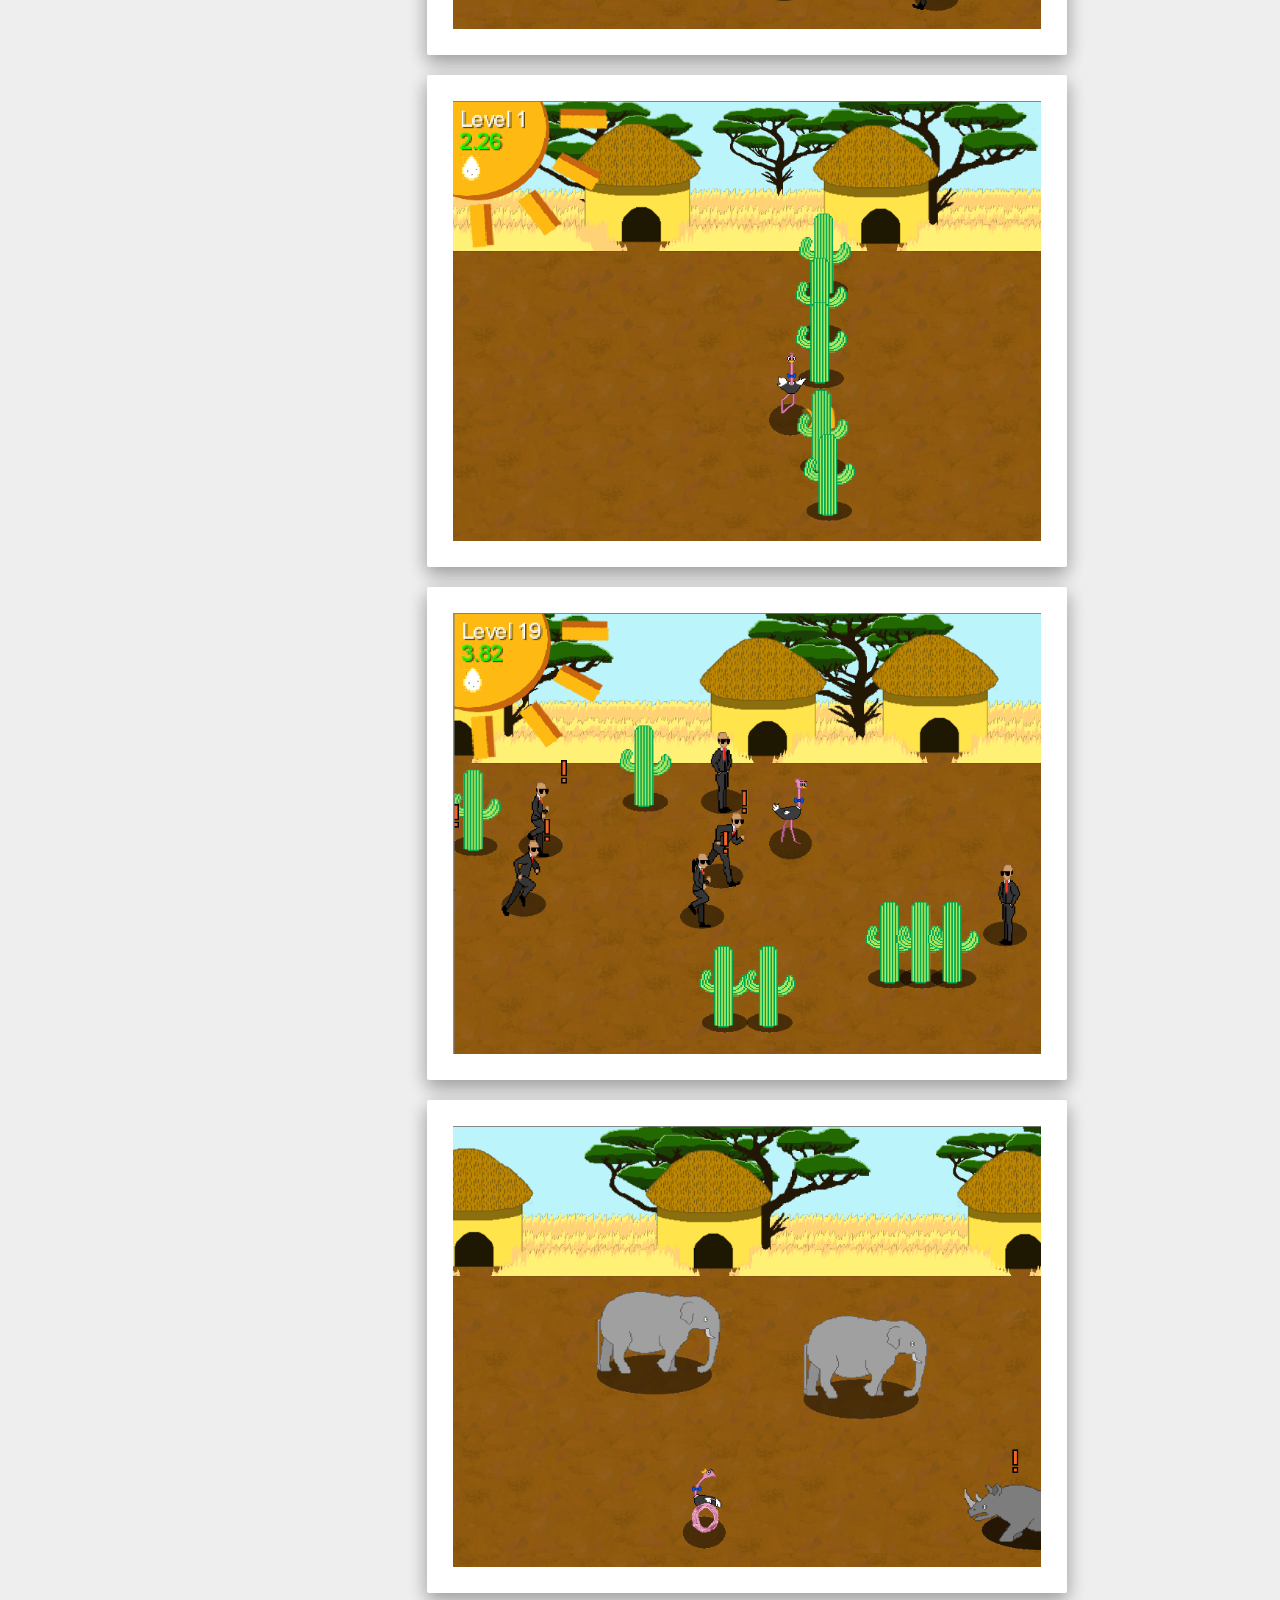
<file: oscar.html>
<!DOCTYPE html>
<html lang="en">
  <head>
    <meta charset="utf-8">
    <meta http-equiv="X-UA-Compatible" content="IE=edge">
    <meta name="viewport" content="width=device-width, initial-scale=1">
    <!-- The above 3 meta tags *must* come first in the head; any other head content must come *after* these tags -->
    <title>James Palmer</title>

    <link rel="shortcut icon" type="image/png" href="img/favicon.ico"/>
    <link href="css/style.css" rel="stylesheet">

    <!-- Bootstrap -->
    <link href="bootstrap-3.3.5-dist/css/bootstrap.min.css" rel="stylesheet">
    <link href="bootstrap-material-design-master/dist/css/roboto.min.css" rel="stylesheet">
    <link href="bootstrap-material-design-master/dist/css/material.min.css" rel="stylesheet">
    <link href="bootstrap-material-design-master/dist/css/ripples.min.css" rel="stylesheet">


    <!-- HTML5 shim and Respond.js for IE8 support of HTML5 elements and media queries -->
    <!-- WARNING: Respond.js doesn't work if you view the page via file:// -->
    <!--[if lt IE 9]>
      <script src="https://oss.maxcdn.com/html5shiv/3.7.2/html5shiv.min.js"></script>
      <script src="https://oss.maxcdn.com/respond/1.4.2/respond.min.js"></script>
    <![endif]-->

  </head>
  <body>

        <div class="navbar navbar-default" id='tall'>
              <div class="navbar-header">
                  <button type="button" class="navbar-toggle" data-toggle="collapse" data-target=".navbar-responsive-collapse">
                      <span class="icon-bar"></span>
                      <span class="icon-bar"></span>
                      <span class="icon-bar"></span>
                  </button>
                  <a id='centerme' class="navbar-brand" href="index.html"> <img id='me' src='img/logo.png' alt=''> <span class='red'>| </span>Creativity Is My Passion<i class="mdi-action-home"></i></a>
              </div>
              <div class="navbar-collapse collapse navbar-responsive-collapse" id='break'>
                  <ul class="nav navbar-nav">
                      <li  class='active'><a href='portfolio.html'>Portfolio<i class="mdi-action-picture-in-picture"></i></a></li>
                      <li><a href='jamespalmer_resume.pdf' target='_blank'>Resume<i class="mdi-action-description"></i></a></li>
                      <li><a href='https://www.linkedin.com/in/jpalmer5' target='_blank'>LinkedIn<i class="mdi-action-account-circle"></i></a></li>
                      <li><a href='contact.html' >Contact<i class="mdi-communication-email"></i></a></li>


                  </ul>
          </div>
        </div>
<div id='margin-top' class='container-fluid'>

  <div class='row'>
    <div class='col-md-4'></div>
    <div class='col-md-6'>
      <h1 class='red'>Oscar</h1>
    </div>
  </div>
  <div class='row'>
        <div class='col-md-4'></div>
            <div class='col-md-6 well well-lg'>
          <h2>Overview</h2>
          <p class='text-info'>This game should be downloadable when <a class='underline' href="http://gdiac.cis.cornell.edu/gallery/">GDIAC</a> releases the 2015 games.</p>
          <img class='folio' src='img/Oscar/Banner.png' alt=''>
          <p>This was not a site but a game, as part of one of Game Design Initiative at Cornell.  I acted as Project Lead and UX/UI Desiginer. This was definitely one of my best experiences. I was part of a 6 man team making a real product, not just trying to get a grade. The art that I did was backgrounds and textures, while I did nearly all of the level design that was integral in winning us the most polished intro game.  Communication and user testing were key for our entire team achiveing victory.</p>
        </div>
      </div>

  <div class='row'>
        <div class='col-md-4'></div>
        <div class='col-md-6 well well-lg'>
          <img class='folio' src='img/Oscar/Screenshot 1.png' alt=''>
        </div>
        </div>
  <div class='row'>
        <div class='col-md-4'></div>
        <div class='col-md-6 well well-lg'>
          <img class='folio' src='img/Oscar/Screenshot 2.png' alt=''>
        </div>
        </div>
  <div class='row'>
        <div class='col-md-4'></div>
        <div class='col-md-6 well well-lg'>
          <img class='folio' src='img/Oscar/Screenshot 3.png' alt=''>
        </div>
        </div>
  <div class='row'>
        <div class='col-md-4'></div>
        <div class='col-md-6 well well-lg'>
          <img class='folio' src='img/Oscar/Screenshot 4.png' alt=''>
        </div>
        </div>
  <div class='row'>
        <div class='col-md-4'></div>
        <div class='col-md-6 well well-lg'>
          <img class='folio' src='img/Oscar/Screenshot 5.png' alt=''>

        </div>
          </div>

  </div>

    <footer><p>
              <a href='mailto:jmp464@cornell.edu' target='_blank'>jmp464@cornell.edu</a> &copy James Palmer 2015</p></footer>

    <!-- jQuery (necessary for Bootstrap's JavaScript plugins) -->
    <script src="https://ajax.googleapis.com/ajax/libs/jquery/1.11.3/jquery.min.js"></script>
    <!-- Include all compiled plugins (below), or include individual files as needed -->
    <script src="bootstrap-3.3.5-dist/js/bootstrap.min.js"></script>

  </body>
</html>
</file>
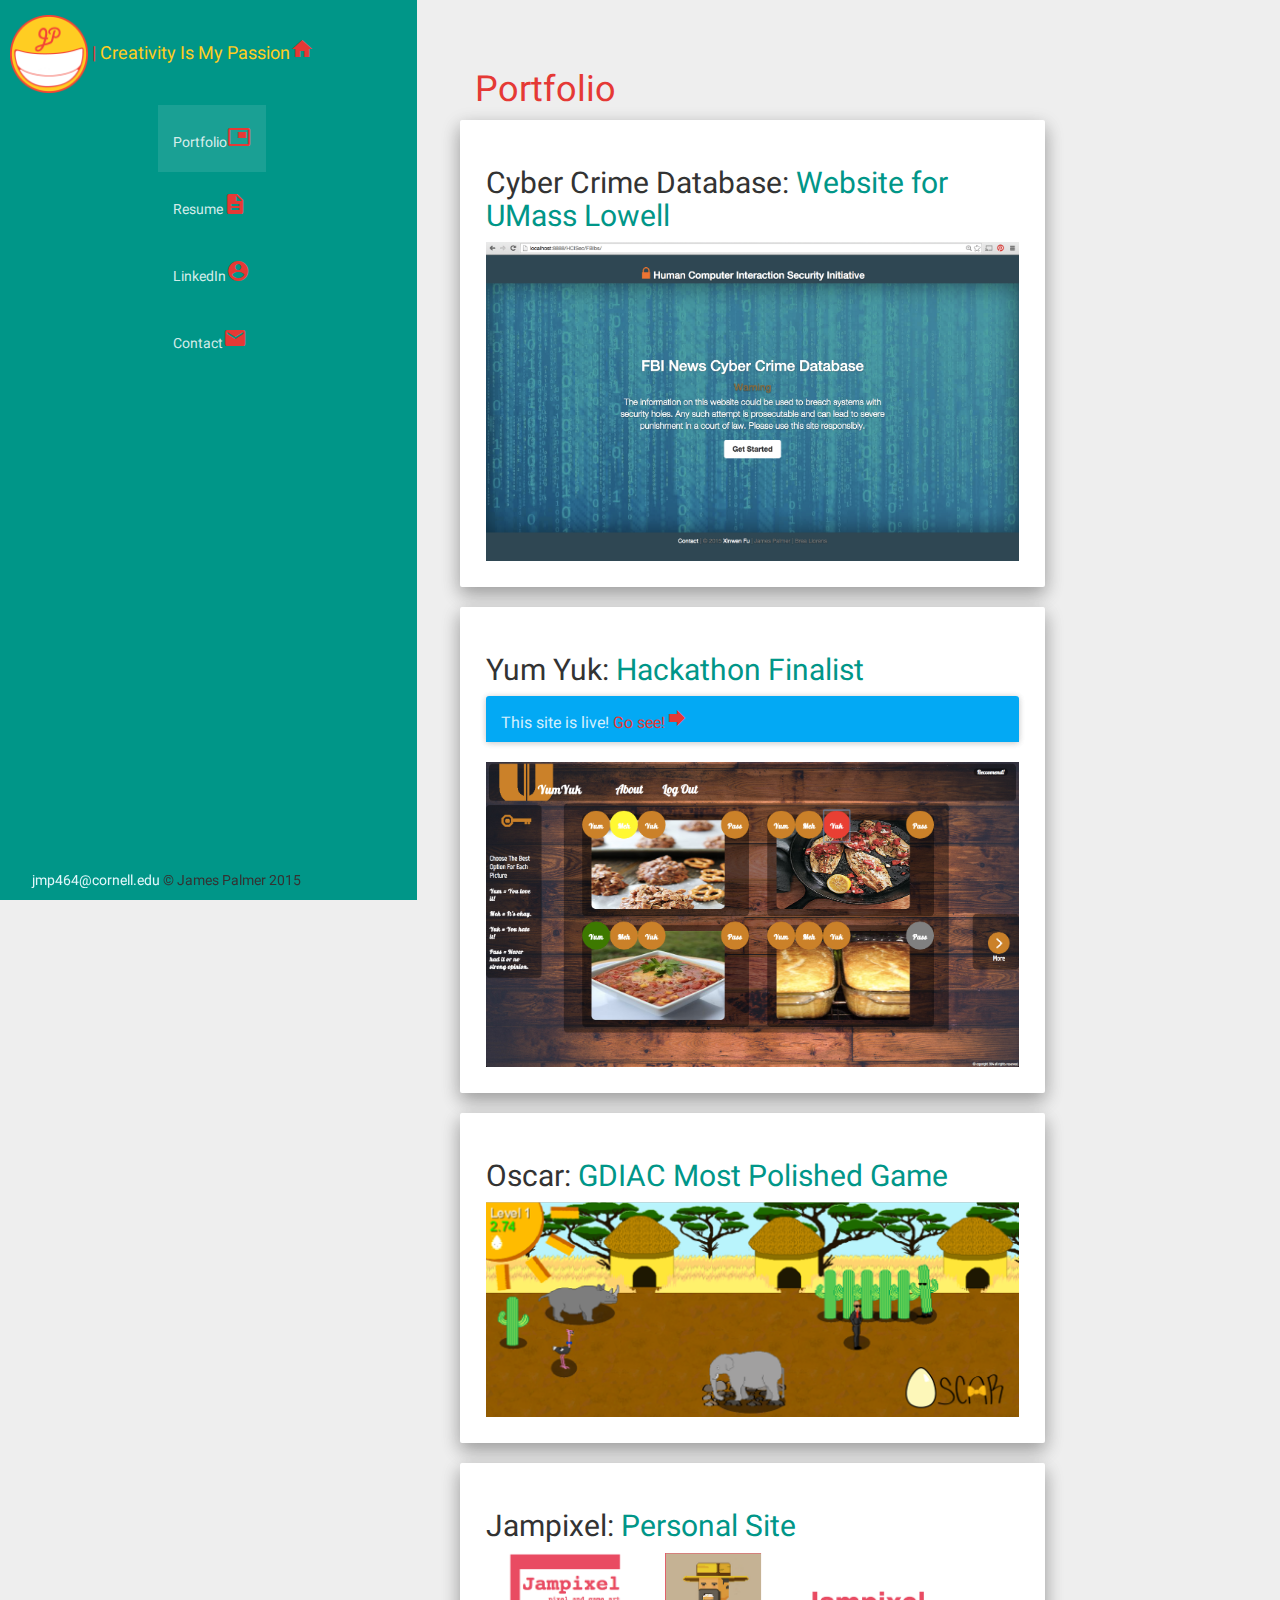
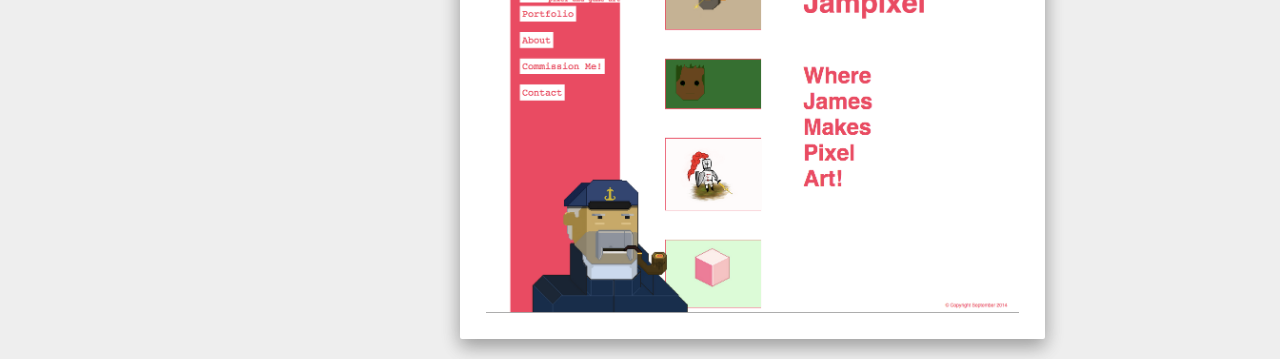
<file: portfolio.html>
<!DOCTYPE html>
<html lang="en">
  <head>
    <meta charset="utf-8">
    <meta http-equiv="X-UA-Compatible" content="IE=edge">
    <meta name="viewport" content="width=device-width, initial-scale=1">
    <!-- The above 3 meta tags *must* come first in the head; any other head content must come *after* these tags -->
    <title>James Palmer</title>

    <link rel="shortcut icon" type="image/png" href="img/favicon.ico"/>
    <link href="css/style.css" rel="stylesheet">

    <!-- Bootstrap -->
    <link href="bootstrap-3.3.5-dist/css/bootstrap.min.css" rel="stylesheet">
    <link href="bootstrap-material-design-master/dist/css/roboto.min.css" rel="stylesheet">
    <link href="bootstrap-material-design-master/dist/css/material.min.css" rel="stylesheet">
    <link href="bootstrap-material-design-master/dist/css/ripples.min.css" rel="stylesheet">


    <!-- HTML5 shim and Respond.js for IE8 support of HTML5 elements and media queries -->
    <!-- WARNING: Respond.js doesn't work if you view the page via file:// -->
    <!--[if lt IE 9]>
      <script src="https://oss.maxcdn.com/html5shiv/3.7.2/html5shiv.min.js"></script>
      <script src="https://oss.maxcdn.com/respond/1.4.2/respond.min.js"></script>
    <![endif]-->

  </head>
  <body>

        <div class="navbar navbar-default" id='tall'>
              <div class="navbar-header">
                  <button type="button" class="navbar-toggle" data-toggle="collapse" data-target=".navbar-responsive-collapse">
                      <span class="icon-bar"></span>
                      <span class="icon-bar"></span>
                      <span class="icon-bar"></span>
                  </button>
                  <a id='centerme' class="navbar-brand" href="index.html"> <img id='me' src='img/logo.png' alt=''> <span class='red'>| </span>Creativity Is My Passion<i class="mdi-action-home"></i></a>
              </div>
              <div class="navbar-collapse collapse navbar-responsive-collapse" id='break'>
                  <ul class="nav navbar-nav">
                      <li  class='active'><a href='portfolio.html'>Portfolio<i class="mdi-action-picture-in-picture"></i></a></li>
                      <li><a href='jamespalmer_resume.pdf' target='_blank'>Resume<i class="mdi-action-description"></i></a></li>
                      <li><a href='https://www.linkedin.com/in/jpalmer5' target='_blank'>LinkedIn<i class="mdi-action-account-circle"></i></a></li>
                      <li><a href='contact.html' >Contact<i class="mdi-communication-email"></i></a></li>

                  </ul>
          </div>
        </div>
<div id='margin-top' class='container'>
  <div class='container'>
  <div class='row'>
    <div class='col-md-4'></div>
    <div class='col-md-6'>
      <h1 class='red'>Portfolio</h1>
    </div>
  </div>

  <div class='row'>
        <div class='col-md-4'></div>
            <div class='col-md-6 well well-lg'>
          <h2>Cyber Crime Database: <a class='underline' href="cybercrime.html">Website for UMass Lowell</a></h2>
          <img class='folio' src='img/Cyber/cyber-crime.png' alt=''>
        </div>
          </div>
  <div class='row'>
                <div class='col-md-4'></div>
        <div class='col-md-6 well well-lg'>
          <h2>Yum Yuk: <a class='underline' href="yum-yuk.html">Hackathon Finalist</a></h2>
          <div class="panel panel-info live">
          <div class="panel-heading">
              <h3 class="panel-title">This <a class='underline' href="http://pitchpeaches.appspot.com/" target='_blank'>site</a> is live!<a class='underline' href="http://pitchpeaches.appspot.com/" target='_blank'><span class='red'> Go see!</span><i class="mdi-content-forward"></i></a></h3>
          </div>
        </div>
          <img class='folio' src='img/Yum/Yum-Yuk.png' alt=''>
        </div>
          </div>

    <div class='row'>
        <div class='col-md-4'></div>
            <div class='col-md-6 well well-lg'>
          <h2>Oscar: <a class='underline' href="oscar.html">GDIAC Most Polished Game</a></h2>
          <img class='folio' src='img/Oscar/Banner.png' alt=''>
        </div>
          </div>

  <div class='row'>
        <div class='col-md-4'></div>
          <div class='col-md-6 well well-lg'>
          <h2>Jampixel: <a class='underline' href="jampixel.html">Personal Site</a></h2>
          <img class='folio' src='img/Jampixel/jampixel.png' alt=''>
        </div>
          </div>

</div>

    <footer><p>
              <a href='mailto:jmp464@cornell.edu' target='_blank'>jmp464@cornell.edu</a> &copy James Palmer 2015</p></footer>

    <!-- jQuery (necessary for Bootstrap's JavaScript plugins) -->
    <script src="https://ajax.googleapis.com/ajax/libs/jquery/1.11.3/jquery.min.js"></script>
    <!-- Include all compiled plugins (below), or include individual files as needed -->
    <script src="bootstrap-3.3.5-dist/js/bootstrap.min.js"></script>

  </body>
</html>
</file>
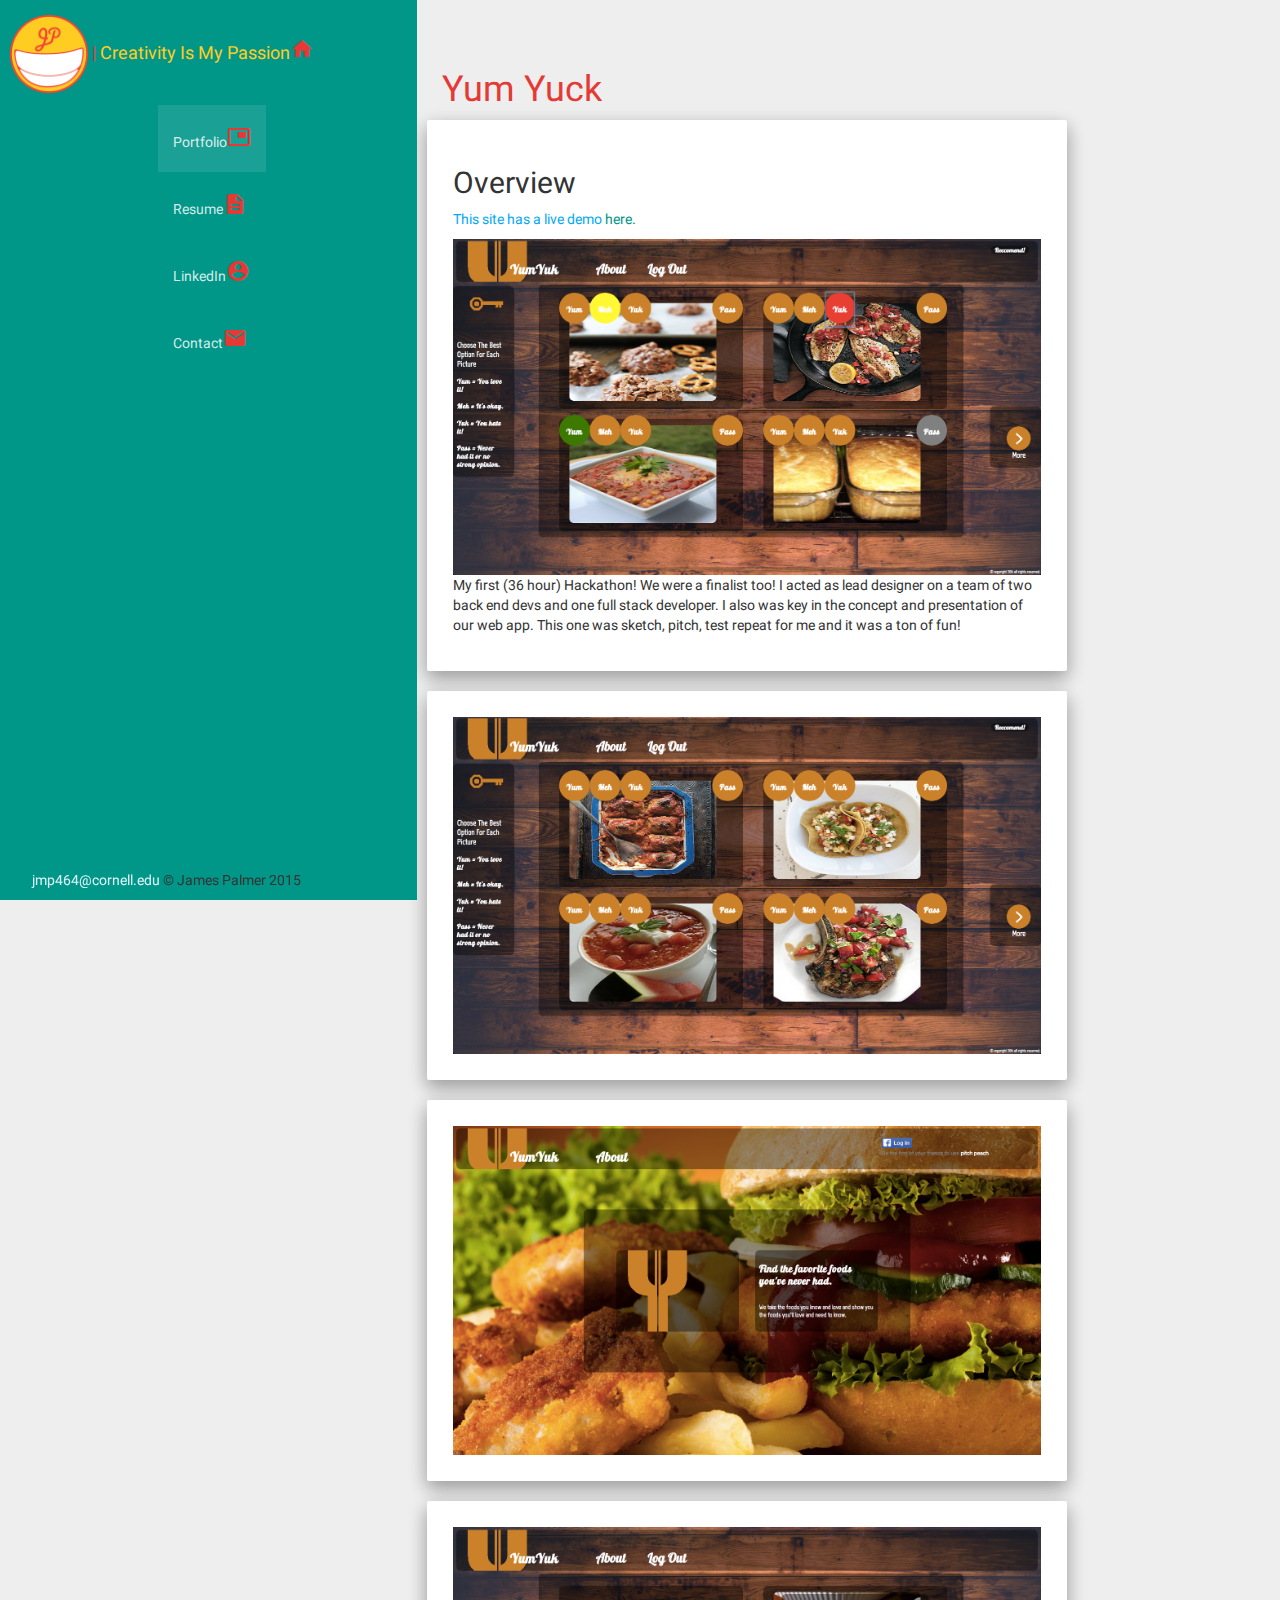
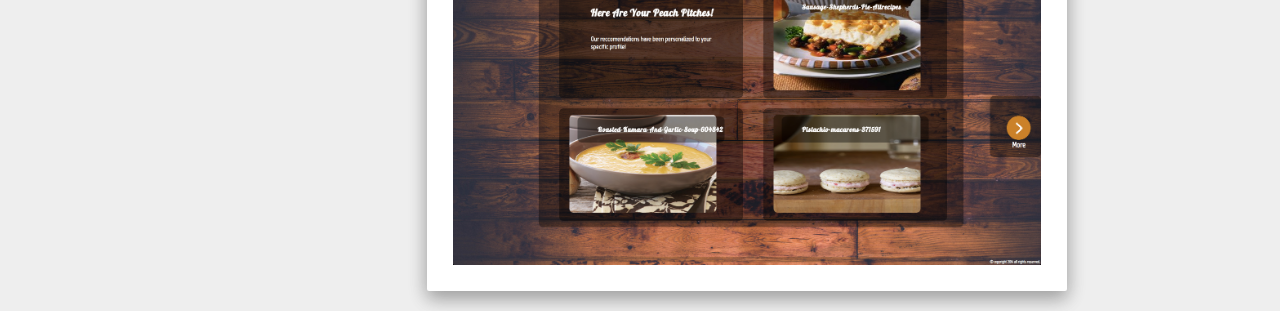
<file: yum-yuk.html>
<!DOCTYPE html>
<html lang="en">
  <head>
    <meta charset="utf-8">
    <meta http-equiv="X-UA-Compatible" content="IE=edge">
    <meta name="viewport" content="width=device-width, initial-scale=1">
    <!-- The above 3 meta tags *must* come first in the head; any other head content must come *after* these tags -->
    <title>James Palmer</title>

    <link rel="shortcut icon" type="image/png" href="img/favicon.ico"/>
    <link href="css/style.css" rel="stylesheet">

    <!-- Bootstrap -->
    <link href="bootstrap-3.3.5-dist/css/bootstrap.min.css" rel="stylesheet">
    <link href="bootstrap-material-design-master/dist/css/roboto.min.css" rel="stylesheet">
    <link href="bootstrap-material-design-master/dist/css/material.min.css" rel="stylesheet">
    <link href="bootstrap-material-design-master/dist/css/ripples.min.css" rel="stylesheet">


    <!-- HTML5 shim and Respond.js for IE8 support of HTML5 elements and media queries -->
    <!-- WARNING: Respond.js doesn't work if you view the page via file:// -->
    <!--[if lt IE 9]>
      <script src="https://oss.maxcdn.com/html5shiv/3.7.2/html5shiv.min.js"></script>
      <script src="https://oss.maxcdn.com/respond/1.4.2/respond.min.js"></script>
    <![endif]-->

  </head>
  <body>

        <div class="navbar navbar-default" id='tall'>
              <div class="navbar-header">
                  <button type="button" class="navbar-toggle" data-toggle="collapse" data-target=".navbar-responsive-collapse">
                      <span class="icon-bar"></span>
                      <span class="icon-bar"></span>
                      <span class="icon-bar"></span>
                  </button>
                  <a id='centerme' class="navbar-brand" href="index.html"> <img id='me' src='img/logo.png' alt=''> <span class='red'>| </span>Creativity Is My Passion<i class="mdi-action-home"></i></a>
              </div>
              <div class="navbar-collapse collapse navbar-responsive-collapse" id='break'>
                  <ul class="nav navbar-nav">
                      <li  class='active'><a href='portfolio.html'>Portfolio<i class="mdi-action-picture-in-picture"></i></a></li>
                      <li><a href='jamespalmer_resume.pdf' target='_blank'>Resume<i class="mdi-action-description"></i></a></li>
                      <li><a href='https://www.linkedin.com/in/jpalmer5' target='_blank'>LinkedIn<i class="mdi-action-account-circle"></i></a></li>
                      <li><a href='contact.html' >Contact<i class="mdi-communication-email"></i></a></li>


                  </ul>
          </div>
        </div>
<div id='margin-top' class='container-fluid'>

  <div class='row'>
    <div class='col-md-4'></div>
    <div class='col-md-6'>
      <h1 class='red'>Yum Yuck</h1>
    </div>
  </div>
  <div class='row'>
        <div class='col-md-4'></div>
            <div class='col-md-6 well well-lg'>
          <h2>Overview</h2>
          <p class='text-info'>This site has a live demo <a class='underline' href="http://pitchpeaches.appspot.com/" target='_blank'>here.</a></p>
          <img class='folio' src='img/Yum/Yum-Yuk.png' alt=''>
          <p>My first (36 hour) Hackathon! We were a finalist too! I acted as lead designer on a team of two back end devs and one full stack developer. I also was key in the concept and presentation of our web app.  This one was sketch, pitch, test repeat for me and it was a ton of fun!</p>
        </div>
      </div>

  <div class='row'>
        <div class='col-md-4'></div>
        <div class='col-md-6 well well-lg'>
          <img class='folio' src='img/Yum/y1.png' alt=''>
        </div>
        </div>
  <div class='row'>
        <div class='col-md-4'></div>
        <div class='col-md-6 well well-lg'>
          <img class='folio' src='img/Yum/y2.png' alt=''>
        </div>
        </div>
  <div class='row'>
        <div class='col-md-4'></div>
        <div class='col-md-6 well well-lg'>
          <img class='folio' src='img/Yum/y3.png' alt=''>
        </div>
        </div>
  </div>

    <footer><p>
              <a href='mailto:jmp464@cornell.edu' target='_blank'>jmp464@cornell.edu</a> &copy James Palmer 2015</p></footer>

    <!-- jQuery (necessary for Bootstrap's JavaScript plugins) -->
    <script src="https://ajax.googleapis.com/ajax/libs/jquery/1.11.3/jquery.min.js"></script>
    <!-- Include all compiled plugins (below), or include individual files as needed -->
    <script src="bootstrap-3.3.5-dist/js/bootstrap.min.js"></script>

  </body>
</html>
</file>
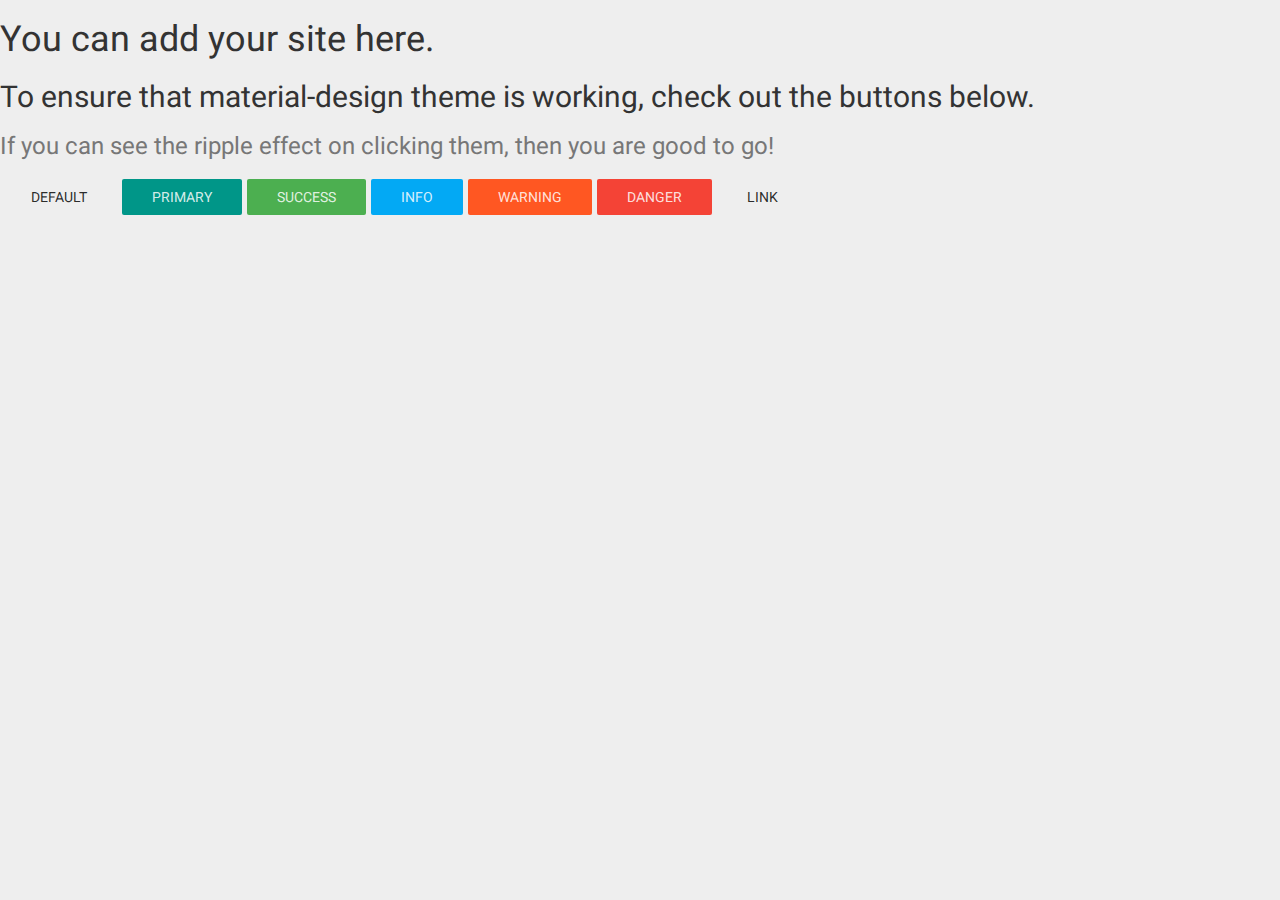
<file: bootstrap-material-design-master/dist/test.html>
<html>

    <head>

        <link href="//maxcdn.bootstrapcdn.com/bootstrap/3.3.2/css/bootstrap.min.css" rel="stylesheet">
        <!-- Include roboto.css to use the Roboto web font, material.css to include the theme and ripples.css to style the ripple effect -->
        <link href="css/roboto.min.css" rel="stylesheet">
        <link href="css/material.min.css" rel="stylesheet">
        <link href="css/ripples.min.css" rel="stylesheet">

    </head>

    <body>

        <!-- Your site -->

        <h1>You can add your site here.</h1>

        <h2>To ensure that material-design theme is working, check out the buttons below.</h2>

        <h3 class="text-muted">If you can see the ripple effect on clicking them, then you are good to go!</h3>


        <p class="bs-component">
            <a href="javascript:void(0)" class="btn btn-default">Default</a>
            <a href="javascript:void(0)" class="btn btn-primary">Primary</a>
            <a href="javascript:void(0)" class="btn btn-success">Success</a>
            <a href="javascript:void(0)" class="btn btn-info">Info</a>
            <a href="javascript:void(0)" class="btn btn-warning">Warning</a>
            <a href="javascript:void(0)" class="btn btn-danger">Danger</a>
            <a href="javascript:void(0)" class="btn btn-link">Link</a>
        </p>

        <!-- Your site ends -->

        <script src="//code.jquery.com/jquery-1.10.2.min.js"></script>
        <script src="//maxcdn.bootstrapcdn.com/bootstrap/3.3.2/js/bootstrap.min.js"></script>

        <script src="js/ripples.min.js"></script>
        <script src="js/material.min.js"></script>
        <script>
            $(document).ready(function() {
                // This command is used to initialize some elements and make them work properly
                $.material.init();
            });
        </script>

    </body>

</html>
</file>
<file: css/style.css>
#tall{
    position: fixed;
    width: 100%;
    z-index: 2;
    margin-top: -50px;
}
.folio{
  width: 100%;
}
.teal{
  color:color:#e53935;;
}
.live{
  position: relative;
  right: 0px;

  z-index: 4;
}
.panel-heading a{
  color:#e0f7fa;;
}
#centerme{
  color: #ffcd22;
  vertical-align: center;
  z-index: 3;
}
#margin-top{
  margin-top: 50px;
}
#maillogo{
  width: 50%;
}
#jimmy, #jimtoggle{
  border-radius: 50%;
  border: solid 2px teal;
  width: 150px;
  margin-left: auto;
  margin-right: auto;
  display: none;
}
#jimtoggle{
  display: inline-block;
}
.nobreak{
  display: inline;
    margin-right: 15px;
}
#me{
  width: 35px;
  display: inline;


}
i, .red{
  color:#e53935;
}

footer{
  margin-left: 2.5%;
}
.underline{text-decoration: none;}
.underline:hover, .underline:focus{color:#e53935; text-decoration: none;}


@media (min-width:992px){
  #jimmy{
    width:100%;
    display: inline;
  }
  #jimtoggle{
    display: none;
  }
  #me{
    width: 20%;
  }
  #tall{
    position: fixed;
    margin-top: -50px;
    left: -5px;
    width:33%;
    height:100%;
  }
  #break{
    position: relative;
    top: 5%;
    left:35%;
    width:150px;
  }
  footer{
    position: fixed;
    left: 0px;
    bottom: 0px;
    z-index: 2;
  }
  footer a{
    color: #e0f7fa;
  }
  footer a:hover, footer a:focus{
    color:#e53935;
    text-decoration: none;
  }

}
</file>
<file: bootstrap-material-design-master/dist/css/roboto.min.css>
@font-face{font-family:RobotoDraft;src:local('RobotoDraft'),local('RobotoDraft-Regular'),local('Roboto-Regular'),url(../fonts/RobotoDraftRegular.woff2) format('woff2'),url(../fonts/RobotoDraftRegular.woff) format('woff')}@font-face{font-family:RobotoDraft;font-weight:500;src:local('RobotoDraft Medium'),local('RobotoDraft-Medium'),local('Roboto-Medium'),url(../fonts/RobotoDraftMedium.woff2) format('woff2'),url(../fonts/RobotoDraftMedium.woff) format('woff')}@font-face{font-family:RobotoDraft;font-weight:700;src:local('RobotoDraft Bold'),local('RobotoDraft-Bold'),local('Roboto-Bold'),url(../fonts/RobotoDraftBold.woff2) format('woff2'),url(../fonts/RobotoDraftBold.woff) format('woff')}@font-face{font-family:RobotoDraft;font-style:italic;src:local('RobotoDraft Italic'),local('RobotoDraft-Italic'),local('Roboto-Italic'),url(../fonts/RobotoDraftItalic.woff2) format('woff2'),url(../fonts/RobotoDraftItalic.woff) format('woff')}
/*# sourceMappingURL=roboto.min.css.map */
</file>
<file: bootstrap-material-design-master/dist/css/material.min.css>
@font-face{font-family:Material-Design-Icons;src:url(../fonts/Material-Design-Icons.eot?3ocs8m);src:url(../fonts/Material-Design-Icons.eot?#iefix3ocs8m) format('embedded-opentype'),url(../fonts/Material-Design-Icons.woff?3ocs8m) format('woff'),url(../fonts/Material-Design-Icons.ttf?3ocs8m) format('truetype'),url(../fonts/Material-Design-Icons.svg?3ocs8m#Material-Design-Icons) format('svg')}[class^=mdi-],[class*=mdi-]{speak:none;display:inline-block;font:normal normal normal 24px/1 'Material-Design-Icons';text-rendering:auto;-webkit-font-smoothing:antialiased;-moz-osx-font-smoothing:grayscale;-webkit-transform:translate(0,0);-ms-transform:translate(0,0);transform:translate(0,0)}[class^=mdi-]:before,[class*=mdi-]:before{display:inline-block;speak:none;text-decoration:inherit}[class^=mdi-].pull-left,[class*=mdi-].pull-left{margin-right:.3em}[class^=mdi-].pull-right,[class*=mdi-].pull-right{margin-left:.3em}[class^=mdi-].mdi-lg:before,[class*=mdi-].mdi-lg:before,[class^=mdi-].mdi-lg:after,[class*=mdi-].mdi-lg:after{font-size:1.33333333em;line-height:.75em;vertical-align:-15%}[class^=mdi-].mdi-2x:before,[class*=mdi-].mdi-2x:before,[class^=mdi-].mdi-2x:after,[class*=mdi-].mdi-2x:after{font-size:2em}[class^=mdi-].mdi-3x:before,[class*=mdi-].mdi-3x:before,[class^=mdi-].mdi-3x:after,[class*=mdi-].mdi-3x:after{font-size:3em}[class^=mdi-].mdi-4x:before,[class*=mdi-].mdi-4x:before,[class^=mdi-].mdi-4x:after,[class*=mdi-].mdi-4x:after{font-size:4em}[class^=mdi-].mdi-5x:before,[class*=mdi-].mdi-5x:before,[class^=mdi-].mdi-5x:after,[class*=mdi-].mdi-5x:after{font-size:5em}[class^=mdi-device-signal-cellular-]:after,[class^=mdi-device-battery-]:after,[class^=mdi-device-battery-charging-]:after,[class^=mdi-device-signal-cellular-connected-no-internet-]:after,[class^=mdi-device-signal-wifi-]:after,[class^=mdi-device-signal-wifi-statusbar-not-connected]:after,.mdi-device-network-wifi:after{opacity:.3;position:absolute;left:0;top:0;z-index:1;display:inline-block;speak:none;text-decoration:inherit}[class^=mdi-device-signal-cellular-]:after{content:"\e758"}[class^=mdi-device-battery-]:after{content:"\e735"}[class^=mdi-device-battery-charging-]:after{content:"\e733"}[class^=mdi-device-signal-cellular-connected-no-internet-]:after{content:"\e75d"}[class^=mdi-device-signal-wifi-]:after,.mdi-device-network-wifi:after{content:"\e765"}[class^=mdi-device-signal-wifi-statusbasr-not-connected]:after{content:"\e8f7"}.mdi-device-signal-cellular-off:after,.mdi-device-signal-cellular-null:after,.mdi-device-signal-cellular-no-sim:after,.mdi-device-signal-wifi-off:after,.mdi-device-signal-wifi-4-bar:after,.mdi-device-signal-cellular-4-bar:after,.mdi-device-battery-alert:after,.mdi-device-signal-cellular-connected-no-internet-4-bar:after,.mdi-device-battery-std:after,.mdi-device-battery-full .mdi-device-battery-unknown:after{content:""}.mdi-fw{width:1.28571429em;text-align:center}.mdi-ul{padding-left:0;margin-left:2.14285714em;list-style-type:none}.mdi-ul>li{position:relative}.mdi-li{position:absolute;left:-2.14285714em;width:2.14285714em;top:.14285714em;text-align:center}.mdi-li.mdi-lg{left:-1.85714286em}.mdi-border{padding:.2em .25em .15em;border:solid .08em #eee;border-radius:.1em}.mdi-spin{-webkit-animation:mdi-spin 2s infinite linear;animation:mdi-spin 2s infinite linear;-webkit-transform-origin:50% 50%;-ms-transform-origin:50% 50%;transform-origin:50% 50%}.mdi-pulse{-webkit-animation:mdi-spin 1s steps(8) infinite;animation:mdi-spin 1s steps(8) infinite;-webkit-transform-origin:50% 50%;-ms-transform-origin:50% 50%;transform-origin:50% 50%}@-webkit-keyframes mdi-spin{0%{-webkit-transform:rotate(0deg);transform:rotate(0deg)}100%{-webkit-transform:rotate(359deg);transform:rotate(359deg)}}@keyframes mdi-spin{0%{-webkit-transform:rotate(0deg);transform:rotate(0deg)}100%{-webkit-transform:rotate(359deg);transform:rotate(359deg)}}.mdi-rotate-90{filter:progid:DXImageTransform.Microsoft.BasicImage(rotation=1);-webkit-transform:rotate(90deg);-ms-transform:rotate(90deg);transform:rotate(90deg)}.mdi-rotate-180{filter:progid:DXImageTransform.Microsoft.BasicImage(rotation=2);-webkit-transform:rotate(180deg);-ms-transform:rotate(180deg);transform:rotate(180deg)}.mdi-rotate-270{filter:progid:DXImageTransform.Microsoft.BasicImage(rotation=3);-webkit-transform:rotate(270deg);-ms-transform:rotate(270deg);transform:rotate(270deg)}.mdi-flip-horizontal{filter:progid:DXImageTransform.Microsoft.BasicImage(rotation=0,mirror=1);-webkit-transform:scale(-1,1);-ms-transform:scale(-1,1);transform:scale(-1,1)}.mdi-flip-vertical{filter:progid:DXImageTransform.Microsoft.BasicImage(rotation=2,mirror=1);-webkit-transform:scale(1,-1);-ms-transform:scale(1,-1);transform:scale(1,-1)}:root .mdi-rotate-90,:root .mdi-rotate-180,:root .mdi-rotate-270,:root .mdi-flip-horizontal,:root .mdi-flip-vertical{-webkit-filter:none;filter:none}.mdi-stack{position:relative;display:inline-block;width:2em;height:2em;line-height:2em;vertical-align:middle}.mdi-stack-1x,.mdi-stack-2x{position:absolute;left:0;width:100%;text-align:center}.mdi-stack-1x{line-height:inherit}.mdi-stack-2x{font-size:2em}.mdi-inverse{color:#fff}.mdi-action-3d-rotation:before{content:"\e600"}.mdi-action-accessibility:before{content:"\e601"}.mdi-action-account-balance-wallet:before{content:"\e602"}.mdi-action-account-balance:before{content:"\e603"}.mdi-action-account-box:before{content:"\e604"}.mdi-action-account-child:before{content:"\e605"}.mdi-action-account-circle:before{content:"\e606"}.mdi-action-add-shopping-cart:before{content:"\e607"}.mdi-action-alarm-add:before{content:"\e608"}.mdi-action-alarm-off:before{content:"\e609"}.mdi-action-alarm-on:before{content:"\e60a"}.mdi-action-alarm:before{content:"\e60b"}.mdi-action-android:before{content:"\e60c"}.mdi-action-announcement:before{content:"\e60d"}.mdi-action-aspect-ratio:before{content:"\e60e"}.mdi-action-assessment:before{content:"\e60f"}.mdi-action-assignment-ind:before{content:"\e610"}.mdi-action-assignment-late:before{content:"\e611"}.mdi-action-assignment-return:before{content:"\e612"}.mdi-action-assignment-returned:before{content:"\e613"}.mdi-action-assignment-turned-in:before{content:"\e614"}.mdi-action-assignment:before{content:"\e615"}.mdi-action-autorenew:before{content:"\e616"}.mdi-action-backup:before{content:"\e617"}.mdi-action-book:before{content:"\e618"}.mdi-action-bookmark-outline:before{content:"\e619"}.mdi-action-bookmark:before{content:"\e61a"}.mdi-action-bug-report:before{content:"\e61b"}.mdi-action-cached:before{content:"\e61c"}.mdi-action-check-circle:before{content:"\e61d"}.mdi-action-class:before{content:"\e61e"}.mdi-action-credit-card:before{content:"\e61f"}.mdi-action-dashboard:before{content:"\e620"}.mdi-action-delete:before{content:"\e621"}.mdi-action-description:before{content:"\e622"}.mdi-action-dns:before{content:"\e623"}.mdi-action-done-all:before{content:"\e624"}.mdi-action-done:before{content:"\e625"}.mdi-action-event:before{content:"\e626"}.mdi-action-exit-to-app:before{content:"\e627"}.mdi-action-explore:before{content:"\e628"}.mdi-action-extension:before{content:"\e629"}.mdi-action-face-unlock:before{content:"\e62a"}.mdi-action-favorite-outline:before{content:"\e62b"}.mdi-action-favorite:before{content:"\e62c"}.mdi-action-find-in-page:before{content:"\e62d"}.mdi-action-find-replace:before{content:"\e62e"}.mdi-action-flip-to-back:before{content:"\e62f"}.mdi-action-flip-to-front:before{content:"\e630"}.mdi-action-get-app:before{content:"\e631"}.mdi-action-grade:before{content:"\e632"}.mdi-action-group-work:before{content:"\e633"}.mdi-action-help:before{content:"\e634"}.mdi-action-highlight-remove:before{content:"\e635"}.mdi-action-history:before{content:"\e636"}.mdi-action-home:before{content:"\e637"}.mdi-action-https:before{content:"\e638"}.mdi-action-info-outline:before{content:"\e639"}.mdi-action-info:before{content:"\e63a"}.mdi-action-input:before{content:"\e63b"}.mdi-action-invert-colors:before{content:"\e63c"}.mdi-action-label-outline:before{content:"\e63d"}.mdi-action-label:before{content:"\e63e"}.mdi-action-language:before{content:"\e63f"}.mdi-action-launch:before{content:"\e640"}.mdi-action-list:before{content:"\e641"}.mdi-action-lock-open:before{content:"\e642"}.mdi-action-lock-outline:before{content:"\e643"}.mdi-action-lock:before{content:"\e644"}.mdi-action-loyalty:before{content:"\e645"}.mdi-action-markunread-mailbox:before{content:"\e646"}.mdi-action-note-add:before{content:"\e647"}.mdi-action-open-in-browser:before{content:"\e648"}.mdi-action-open-in-new:before{content:"\e649"}.mdi-action-open-with:before{content:"\e64a"}.mdi-action-pageview:before{content:"\e64b"}.mdi-action-payment:before{content:"\e64c"}.mdi-action-perm-camera-mic:before{content:"\e64d"}.mdi-action-perm-contact-cal:before{content:"\e64e"}.mdi-action-perm-data-setting:before{content:"\e64f"}.mdi-action-perm-device-info:before{content:"\e650"}.mdi-action-perm-identity:before{content:"\e651"}.mdi-action-perm-media:before{content:"\e652"}.mdi-action-perm-phone-msg:before{content:"\e653"}.mdi-action-perm-scan-wifi:before{content:"\e654"}.mdi-action-picture-in-picture:before{content:"\e655"}.mdi-action-polymer:before{content:"\e656"}.mdi-action-print:before{content:"\e657"}.mdi-action-query-builder:before{content:"\e658"}.mdi-action-question-answer:before{content:"\e659"}.mdi-action-receipt:before{content:"\e65a"}.mdi-action-redeem:before{content:"\e65b"}.mdi-action-reorder:before{content:"\e65c"}.mdi-action-report-problem:before{content:"\e65d"}.mdi-action-restore:before{content:"\e65e"}.mdi-action-room:before{content:"\e65f"}.mdi-action-schedule:before{content:"\e660"}.mdi-action-search:before{content:"\e661"}.mdi-action-settings-applications:before{content:"\e662"}.mdi-action-settings-backup-restore:before{content:"\e663"}.mdi-action-settings-bluetooth:before{content:"\e664"}.mdi-action-settings-cell:before{content:"\e665"}.mdi-action-settings-display:before{content:"\e666"}.mdi-action-settings-ethernet:before{content:"\e667"}.mdi-action-settings-input-antenna:before{content:"\e668"}.mdi-action-settings-input-component:before{content:"\e669"}.mdi-action-settings-input-composite:before{content:"\e66a"}.mdi-action-settings-input-hdmi:before{content:"\e66b"}.mdi-action-settings-input-svideo:before{content:"\e66c"}.mdi-action-settings-overscan:before{content:"\e66d"}.mdi-action-settings-phone:before{content:"\e66e"}.mdi-action-settings-power:before{content:"\e66f"}.mdi-action-settings-remote:before{content:"\e670"}.mdi-action-settings-voice:before{content:"\e671"}.mdi-action-settings:before{content:"\e672"}.mdi-action-shop-two:before{content:"\e673"}.mdi-action-shop:before{content:"\e674"}.mdi-action-shopping-basket:before{content:"\e675"}.mdi-action-shopping-cart:before{content:"\e676"}.mdi-action-speaker-notes:before{content:"\e677"}.mdi-action-spellcheck:before{content:"\e678"}.mdi-action-star-rate:before{content:"\e679"}.mdi-action-stars:before{content:"\e67a"}.mdi-action-store:before{content:"\e67b"}.mdi-action-subject:before{content:"\e67c"}.mdi-action-supervisor-account:before{content:"\e67d"}.mdi-action-swap-horiz:before{content:"\e67e"}.mdi-action-swap-vert-circle:before{content:"\e67f"}.mdi-action-swap-vert:before{content:"\e680"}.mdi-action-system-update-tv:before{content:"\e681"}.mdi-action-tab-unselected:before{content:"\e682"}.mdi-action-tab:before{content:"\e683"}.mdi-action-theaters:before{content:"\e684"}.mdi-action-thumb-down:before{content:"\e685"}.mdi-action-thumb-up:before{content:"\e686"}.mdi-action-thumbs-up-down:before{content:"\e687"}.mdi-action-toc:before{content:"\e688"}.mdi-action-today:before{content:"\e689"}.mdi-action-track-changes:before{content:"\e68a"}.mdi-action-translate:before{content:"\e68b"}.mdi-action-trending-down:before{content:"\e68c"}.mdi-action-trending-neutral:before{content:"\e68d"}.mdi-action-trending-up:before{content:"\e68e"}.mdi-action-turned-in-not:before{content:"\e68f"}.mdi-action-turned-in:before{content:"\e690"}.mdi-action-verified-user:before{content:"\e691"}.mdi-action-view-agenda:before{content:"\e692"}.mdi-action-view-array:before{content:"\e693"}.mdi-action-view-carousel:before{content:"\e694"}.mdi-action-view-column:before{content:"\e695"}.mdi-action-view-day:before{content:"\e696"}.mdi-action-view-headline:before{content:"\e697"}.mdi-action-view-list:before{content:"\e698"}.mdi-action-view-module:before{content:"\e699"}.mdi-action-view-quilt:before{content:"\e69a"}.mdi-action-view-stream:before{content:"\e69b"}.mdi-action-view-week:before{content:"\e69c"}.mdi-action-visibility-off:before{content:"\e69d"}.mdi-action-visibility:before{content:"\e69e"}.mdi-action-wallet-giftcard:before{content:"\e69f"}.mdi-action-wallet-membership:before{content:"\e6a0"}.mdi-action-wallet-travel:before{content:"\e6a1"}.mdi-action-work:before{content:"\e6a2"}.mdi-alert-error:before{content:"\e6a3"}.mdi-alert-warning:before{content:"\e6a4"}.mdi-av-album:before{content:"\e6a5"}.mdi-av-closed-caption:before{content:"\e6a6"}.mdi-av-equalizer:before{content:"\e6a7"}.mdi-av-explicit:before{content:"\e6a8"}.mdi-av-fast-forward:before{content:"\e6a9"}.mdi-av-fast-rewind:before{content:"\e6aa"}.mdi-av-games:before{content:"\e6ab"}.mdi-av-hearing:before{content:"\e6ac"}.mdi-av-high-quality:before{content:"\e6ad"}.mdi-av-loop:before{content:"\e6ae"}.mdi-av-mic-none:before{content:"\e6af"}.mdi-av-mic-off:before{content:"\e6b0"}.mdi-av-mic:before{content:"\e6b1"}.mdi-av-movie:before{content:"\e6b2"}.mdi-av-my-library-add:before{content:"\e6b3"}.mdi-av-my-library-books:before{content:"\e6b4"}.mdi-av-my-library-music:before{content:"\e6b5"}.mdi-av-new-releases:before{content:"\e6b6"}.mdi-av-not-interested:before{content:"\e6b7"}.mdi-av-pause-circle-fill:before{content:"\e6b8"}.mdi-av-pause-circle-outline:before{content:"\e6b9"}.mdi-av-pause:before{content:"\e6ba"}.mdi-av-play-arrow:before{content:"\e6bb"}.mdi-av-play-circle-fill:before{content:"\e6bc"}.mdi-av-play-circle-outline:before{content:"\e6bd"}.mdi-av-play-shopping-bag:before{content:"\e6be"}.mdi-av-playlist-add:before{content:"\e6bf"}.mdi-av-queue-music:before{content:"\e6c0"}.mdi-av-queue:before{content:"\e6c1"}.mdi-av-radio:before{content:"\e6c2"}.mdi-av-recent-actors:before{content:"\e6c3"}.mdi-av-repeat-one:before{content:"\e6c4"}.mdi-av-repeat:before{content:"\e6c5"}.mdi-av-replay:before{content:"\e6c6"}.mdi-av-shuffle:before{content:"\e6c7"}.mdi-av-skip-next:before{content:"\e6c8"}.mdi-av-skip-previous:before{content:"\e6c9"}.mdi-av-snooze:before{content:"\e6ca"}.mdi-av-stop:before{content:"\e6cb"}.mdi-av-subtitles:before{content:"\e6cc"}.mdi-av-surround-sound:before{content:"\e6cd"}.mdi-av-timer:before{content:"\e6ce"}.mdi-av-video-collection:before{content:"\e6cf"}.mdi-av-videocam-off:before{content:"\e6d0"}.mdi-av-videocam:before{content:"\e6d1"}.mdi-av-volume-down:before{content:"\e6d2"}.mdi-av-volume-mute:before{content:"\e6d3"}.mdi-av-volume-off:before{content:"\e6d4"}.mdi-av-volume-up:before{content:"\e6d5"}.mdi-av-web:before{content:"\e6d6"}.mdi-communication-business:before{content:"\e6d7"}.mdi-communication-call-end:before{content:"\e6d8"}.mdi-communication-call-made:before{content:"\e6d9"}.mdi-communication-call-merge:before{content:"\e6da"}.mdi-communication-call-missed:before{content:"\e6db"}.mdi-communication-call-received:before{content:"\e6dc"}.mdi-communication-call-split:before{content:"\e6dd"}.mdi-communication-call:before{content:"\e6de"}.mdi-communication-chat:before{content:"\e6df"}.mdi-communication-clear-all:before{content:"\e6e0"}.mdi-communication-comment:before{content:"\e6e1"}.mdi-communication-contacts:before{content:"\e6e2"}.mdi-communication-dialer-sip:before{content:"\e6e3"}.mdi-communication-dialpad:before{content:"\e6e4"}.mdi-communication-dnd-on:before{content:"\e6e5"}.mdi-communication-email:before{content:"\e6e6"}.mdi-communication-forum:before{content:"\e6e7"}.mdi-communication-import-export:before{content:"\e6e8"}.mdi-communication-invert-colors-off:before{content:"\e6e9"}.mdi-communication-invert-colors-on:before{content:"\e6ea"}.mdi-communication-live-help:before{content:"\e6eb"}.mdi-communication-location-off:before{content:"\e6ec"}.mdi-communication-location-on:before{content:"\e6ed"}.mdi-communication-message:before{content:"\e6ee"}.mdi-communication-messenger:before{content:"\e6ef"}.mdi-communication-no-sim:before{content:"\e6f0"}.mdi-communication-phone:before{content:"\e6f1"}.mdi-communication-portable-wifi-off:before{content:"\e6f2"}.mdi-communication-quick-contacts-dialer:before{content:"\e6f3"}.mdi-communication-quick-contacts-mail:before{content:"\e6f4"}.mdi-communication-ring-volume:before{content:"\e6f5"}.mdi-communication-stay-current-landscape:before{content:"\e6f6"}.mdi-communication-stay-current-portrait:before{content:"\e6f7"}.mdi-communication-stay-primary-landscape:before{content:"\e6f8"}.mdi-communication-stay-primary-portrait:before{content:"\e6f9"}.mdi-communication-swap-calls:before{content:"\e6fa"}.mdi-communication-textsms:before{content:"\e6fb"}.mdi-communication-voicemail:before{content:"\e6fc"}.mdi-communication-vpn-key:before{content:"\e6fd"}.mdi-content-add-box:before{content:"\e6fe"}.mdi-content-add-circle-outline:before{content:"\e6ff"}.mdi-content-add-circle:before{content:"\e700"}.mdi-content-add:before{content:"\e701"}.mdi-content-archive:before{content:"\e702"}.mdi-content-backspace:before{content:"\e703"}.mdi-content-block:before{content:"\e704"}.mdi-content-clear:before{content:"\e705"}.mdi-content-content-copy:before{content:"\e706"}.mdi-content-content-cut:before{content:"\e707"}.mdi-content-content-paste:before{content:"\e708"}.mdi-content-create:before{content:"\e709"}.mdi-content-drafts:before{content:"\e70a"}.mdi-content-filter-list:before{content:"\e70b"}.mdi-content-flag:before{content:"\e70c"}.mdi-content-forward:before{content:"\e70d"}.mdi-content-gesture:before{content:"\e70e"}.mdi-content-inbox:before{content:"\e70f"}.mdi-content-link:before{content:"\e710"}.mdi-content-mail:before{content:"\e711"}.mdi-content-markunread:before{content:"\e712"}.mdi-content-redo:before{content:"\e713"}.mdi-content-remove-circle-outline:before{content:"\e714"}.mdi-content-remove-circle:before{content:"\e715"}.mdi-content-remove:before{content:"\e716"}.mdi-content-reply-all:before{content:"\e717"}.mdi-content-reply:before{content:"\e718"}.mdi-content-report:before{content:"\e719"}.mdi-content-save:before{content:"\e71a"}.mdi-content-select-all:before{content:"\e71b"}.mdi-content-send:before{content:"\e71c"}.mdi-content-sort:before{content:"\e71d"}.mdi-content-text-format:before{content:"\e71e"}.mdi-content-undo:before{content:"\e71f"}.mdi-editor-attach-file:before{content:"\e776"}.mdi-editor-attach-money:before{content:"\e777"}.mdi-editor-border-all:before{content:"\e778"}.mdi-editor-border-bottom:before{content:"\e779"}.mdi-editor-border-clear:before{content:"\e77a"}.mdi-editor-border-color:before{content:"\e77b"}.mdi-editor-border-horizontal:before{content:"\e77c"}.mdi-editor-border-inner:before{content:"\e77d"}.mdi-editor-border-left:before{content:"\e77e"}.mdi-editor-border-outer:before{content:"\e77f"}.mdi-editor-border-right:before{content:"\e780"}.mdi-editor-border-style:before{content:"\e781"}.mdi-editor-border-top:before{content:"\e782"}.mdi-editor-border-vertical:before{content:"\e783"}.mdi-editor-format-align-center:before{content:"\e784"}.mdi-editor-format-align-justify:before{content:"\e785"}.mdi-editor-format-align-left:before{content:"\e786"}.mdi-editor-format-align-right:before{content:"\e787"}.mdi-editor-format-bold:before{content:"\e788"}.mdi-editor-format-clear:before{content:"\e789"}.mdi-editor-format-color-fill:before{content:"\e78a"}.mdi-editor-format-color-reset:before{content:"\e78b"}.mdi-editor-format-color-text:before{content:"\e78c"}.mdi-editor-format-indent-decrease:before{content:"\e78d"}.mdi-editor-format-indent-increase:before{content:"\e78e"}.mdi-editor-format-italic:before{content:"\e78f"}.mdi-editor-format-line-spacing:before{content:"\e790"}.mdi-editor-format-list-bulleted:before{content:"\e791"}.mdi-editor-format-list-numbered:before{content:"\e792"}.mdi-editor-format-paint:before{content:"\e793"}.mdi-editor-format-quote:before{content:"\e794"}.mdi-editor-format-size:before{content:"\e795"}.mdi-editor-format-strikethrough:before{content:"\e796"}.mdi-editor-format-textdirection-l-to-r:before{content:"\e797"}.mdi-editor-format-textdirection-r-to-l:before{content:"\e798"}.mdi-editor-format-underline:before{content:"\e799"}.mdi-editor-functions:before{content:"\e79a"}.mdi-editor-insert-chart:before{content:"\e79b"}.mdi-editor-insert-comment:before{content:"\e79c"}.mdi-editor-insert-drive-file:before{content:"\e79d"}.mdi-editor-insert-emoticon:before{content:"\e79e"}.mdi-editor-insert-invitation:before{content:"\e79f"}.mdi-editor-insert-link:before{content:"\e7a0"}.mdi-editor-insert-photo:before{content:"\e7a1"}.mdi-editor-merge-type:before{content:"\e7a2"}.mdi-editor-mode-comment:before{content:"\e7a3"}.mdi-editor-mode-edit:before{content:"\e7a4"}.mdi-editor-publish:before{content:"\e7a5"}.mdi-editor-vertical-align-bottom:before{content:"\e7a6"}.mdi-editor-vertical-align-center:before{content:"\e7a7"}.mdi-editor-vertical-align-top:before{content:"\e7a8"}.mdi-editor-wrap-text:before{content:"\e7a9"}.mdi-file-attachment:before{content:"\e7aa"}.mdi-file-cloud-circle:before{content:"\e7ab"}.mdi-file-cloud-done:before{content:"\e7ac"}.mdi-file-cloud-download:before{content:"\e7ad"}.mdi-file-cloud-off:before{content:"\e7ae"}.mdi-file-cloud-queue:before{content:"\e7af"}.mdi-file-cloud-upload:before{content:"\e7b0"}.mdi-file-cloud:before{content:"\e7b1"}.mdi-file-file-download:before{content:"\e7b2"}.mdi-file-file-upload:before{content:"\e7b3"}.mdi-file-folder-open:before{content:"\e7b4"}.mdi-file-folder-shared:before{content:"\e7b5"}.mdi-file-folder:before{content:"\e7b6"}.mdi-device-access-alarm:before{content:"\e720"}.mdi-device-access-alarms:before{content:"\e721"}.mdi-device-access-time:before{content:"\e722"}.mdi-device-add-alarm:before{content:"\e723"}.mdi-device-airplanemode-off:before{content:"\e724"}.mdi-device-airplanemode-on:before{content:"\e725"}.mdi-device-battery-20:before{content:"\e726"}.mdi-device-battery-30:before{content:"\e727"}.mdi-device-battery-50:before{content:"\e728"}.mdi-device-battery-60:before{content:"\e729"}.mdi-device-battery-80:before{content:"\e72a"}.mdi-device-battery-90:before{content:"\e72b"}.mdi-device-battery-alert:before{content:"\e72c"}.mdi-device-battery-charging-20:before{content:"\e72d"}.mdi-device-battery-charging-30:before{content:"\e72e"}.mdi-device-battery-charging-50:before{content:"\e72f"}.mdi-device-battery-charging-60:before{content:"\e730"}.mdi-device-battery-charging-80:before{content:"\e731"}.mdi-device-battery-charging-90:before{content:"\e732"}.mdi-device-battery-charging-full:before{content:"\e733"}.mdi-device-battery-full:before{content:"\e734"}.mdi-device-battery-std:before{content:"\e735"}.mdi-device-battery-unknown:before{content:"\e736"}.mdi-device-bluetooth-connected:before{content:"\e737"}.mdi-device-bluetooth-disabled:before{content:"\e738"}.mdi-device-bluetooth-searching:before{content:"\e739"}.mdi-device-bluetooth:before{content:"\e73a"}.mdi-device-brightness-auto:before{content:"\e73b"}.mdi-device-brightness-high:before{content:"\e73c"}.mdi-device-brightness-low:before{content:"\e73d"}.mdi-device-brightness-medium:before{content:"\e73e"}.mdi-device-data-usage:before{content:"\e73f"}.mdi-device-developer-mode:before{content:"\e740"}.mdi-device-devices:before{content:"\e741"}.mdi-device-dvr:before{content:"\e742"}.mdi-device-gps-fixed:before{content:"\e743"}.mdi-device-gps-not-fixed:before{content:"\e744"}.mdi-device-gps-off:before{content:"\e745"}.mdi-device-location-disabled:before{content:"\e746"}.mdi-device-location-searching:before{content:"\e747"}.mdi-device-multitrack-audio:before{content:"\e748"}.mdi-device-network-cell:before{content:"\e749"}.mdi-device-network-wifi:before{content:"\e74a"}.mdi-device-nfc:before{content:"\e74b"}.mdi-device-now-wallpaper:before{content:"\e74c"}.mdi-device-now-widgets:before{content:"\e74d"}.mdi-device-screen-lock-landscape:before{content:"\e74e"}.mdi-device-screen-lock-portrait:before{content:"\e74f"}.mdi-device-screen-lock-rotation:before{content:"\e750"}.mdi-device-screen-rotation:before{content:"\e751"}.mdi-device-sd-storage:before{content:"\e752"}.mdi-device-settings-system-daydream:before{content:"\e753"}.mdi-device-signal-cellular-0-bar:before{content:"\e754"}.mdi-device-signal-cellular-1-bar:before{content:"\e755"}.mdi-device-signal-cellular-2-bar:before{content:"\e756"}.mdi-device-signal-cellular-3-bar:before{content:"\e757"}.mdi-device-signal-cellular-4-bar:before{content:"\e758"}.mdi-signal-wifi-statusbar-connected-no-internet-after:before{content:"\e8f6"}.mdi-device-signal-cellular-connected-no-internet-0-bar:before{content:"\e759"}.mdi-device-signal-cellular-connected-no-internet-1-bar:before{content:"\e75a"}.mdi-device-signal-cellular-connected-no-internet-2-bar:before{content:"\e75b"}.mdi-device-signal-cellular-connected-no-internet-3-bar:before{content:"\e75c"}.mdi-device-signal-cellular-connected-no-internet-4-bar:before{content:"\e75d"}.mdi-device-signal-cellular-no-sim:before{content:"\e75e"}.mdi-device-signal-cellular-null:before{content:"\e75f"}.mdi-device-signal-cellular-off:before{content:"\e760"}.mdi-device-signal-wifi-0-bar:before{content:"\e761"}.mdi-device-signal-wifi-1-bar:before{content:"\e762"}.mdi-device-signal-wifi-2-bar:before{content:"\e763"}.mdi-device-signal-wifi-3-bar:before{content:"\e764"}.mdi-device-signal-wifi-4-bar:before{content:"\e765"}.mdi-device-signal-wifi-off:before{content:"\e766"}.mdi-device-signal-wifi-statusbar-1-bar:before{content:"\e767"}.mdi-device-signal-wifi-statusbar-2-bar:before{content:"\e768"}.mdi-device-signal-wifi-statusbar-3-bar:before{content:"\e769"}.mdi-device-signal-wifi-statusbar-4-bar:before{content:"\e76a"}.mdi-device-signal-wifi-statusbar-connected-no-internet-:before{content:"\e76b"}.mdi-device-signal-wifi-statusbar-connected-no-internet:before{content:"\e76f"}.mdi-device-signal-wifi-statusbar-connected-no-internet-2:before{content:"\e76c"}.mdi-device-signal-wifi-statusbar-connected-no-internet-3:before{content:"\e76d"}.mdi-device-signal-wifi-statusbar-connected-no-internet-4:before{content:"\e76e"}.mdi-signal-wifi-statusbar-not-connected-after:before{content:"\e8f7"}.mdi-device-signal-wifi-statusbar-not-connected:before{content:"\e770"}.mdi-device-signal-wifi-statusbar-null:before{content:"\e771"}.mdi-device-storage:before{content:"\e772"}.mdi-device-usb:before{content:"\e773"}.mdi-device-wifi-lock:before{content:"\e774"}.mdi-device-wifi-tethering:before{content:"\e775"}.mdi-hardware-cast-connected:before{content:"\e7b7"}.mdi-hardware-cast:before{content:"\e7b8"}.mdi-hardware-computer:before{content:"\e7b9"}.mdi-hardware-desktop-mac:before{content:"\e7ba"}.mdi-hardware-desktop-windows:before{content:"\e7bb"}.mdi-hardware-dock:before{content:"\e7bc"}.mdi-hardware-gamepad:before{content:"\e7bd"}.mdi-hardware-headset-mic:before{content:"\e7be"}.mdi-hardware-headset:before{content:"\e7bf"}.mdi-hardware-keyboard-alt:before{content:"\e7c0"}.mdi-hardware-keyboard-arrow-down:before{content:"\e7c1"}.mdi-hardware-keyboard-arrow-left:before{content:"\e7c2"}.mdi-hardware-keyboard-arrow-right:before{content:"\e7c3"}.mdi-hardware-keyboard-arrow-up:before{content:"\e7c4"}.mdi-hardware-keyboard-backspace:before{content:"\e7c5"}.mdi-hardware-keyboard-capslock:before{content:"\e7c6"}.mdi-hardware-keyboard-control:before{content:"\e7c7"}.mdi-hardware-keyboard-hide:before{content:"\e7c8"}.mdi-hardware-keyboard-return:before{content:"\e7c9"}.mdi-hardware-keyboard-tab:before{content:"\e7ca"}.mdi-hardware-keyboard-voice:before{content:"\e7cb"}.mdi-hardware-keyboard:before{content:"\e7cc"}.mdi-hardware-laptop-chromebook:before{content:"\e7cd"}.mdi-hardware-laptop-mac:before{content:"\e7ce"}.mdi-hardware-laptop-windows:before{content:"\e7cf"}.mdi-hardware-laptop:before{content:"\e7d0"}.mdi-hardware-memory:before{content:"\e7d1"}.mdi-hardware-mouse:before{content:"\e7d2"}.mdi-hardware-phone-android:before{content:"\e7d3"}.mdi-hardware-phone-iphone:before{content:"\e7d4"}.mdi-hardware-phonelink-off:before{content:"\e7d5"}.mdi-hardware-phonelink:before{content:"\e7d6"}.mdi-hardware-security:before{content:"\e7d7"}.mdi-hardware-sim-card:before{content:"\e7d8"}.mdi-hardware-smartphone:before{content:"\e7d9"}.mdi-hardware-speaker:before{content:"\e7da"}.mdi-hardware-tablet-android:before{content:"\e7db"}.mdi-hardware-tablet-mac:before{content:"\e7dc"}.mdi-hardware-tablet:before{content:"\e7dd"}.mdi-hardware-tv:before{content:"\e7de"}.mdi-hardware-watch:before{content:"\e7df"}.mdi-image-add-to-photos:before{content:"\e7e0"}.mdi-image-adjust:before{content:"\e7e1"}.mdi-image-assistant-photo:before{content:"\e7e2"}.mdi-image-audiotrack:before{content:"\e7e3"}.mdi-image-blur-circular:before{content:"\e7e4"}.mdi-image-blur-linear:before{content:"\e7e5"}.mdi-image-blur-off:before{content:"\e7e6"}.mdi-image-blur-on:before{content:"\e7e7"}.mdi-image-brightness-1:before{content:"\e7e8"}.mdi-image-brightness-2:before{content:"\e7e9"}.mdi-image-brightness-3:before{content:"\e7ea"}.mdi-image-brightness-4:before{content:"\e7eb"}.mdi-image-brightness-5:before{content:"\e7ec"}.mdi-image-brightness-6:before{content:"\e7ed"}.mdi-image-brightness-7:before{content:"\e7ee"}.mdi-image-brush:before{content:"\e7ef"}.mdi-image-camera-alt:before{content:"\e7f0"}.mdi-image-camera-front:before{content:"\e7f1"}.mdi-image-camera-rear:before{content:"\e7f2"}.mdi-image-camera-roll:before{content:"\e7f3"}.mdi-image-camera:before{content:"\e7f4"}.mdi-image-center-focus-strong:before{content:"\e7f5"}.mdi-image-center-focus-weak:before{content:"\e7f6"}.mdi-image-collections:before{content:"\e7f7"}.mdi-image-color-lens:before{content:"\e7f8"}.mdi-image-colorize:before{content:"\e7f9"}.mdi-image-compare:before{content:"\e7fa"}.mdi-image-control-point-duplicate:before{content:"\e7fb"}.mdi-image-control-point:before{content:"\e7fc"}.mdi-image-crop-3-2:before{content:"\e7fd"}.mdi-image-crop-5-4:before{content:"\e7fe"}.mdi-image-crop-7-5:before{content:"\e7ff"}.mdi-image-crop-16-9:before{content:"\e800"}.mdi-image-crop-din:before{content:"\e801"}.mdi-image-crop-free:before{content:"\e802"}.mdi-image-crop-landscape:before{content:"\e803"}.mdi-image-crop-original:before{content:"\e804"}.mdi-image-crop-portrait:before{content:"\e805"}.mdi-image-crop-square:before{content:"\e806"}.mdi-image-crop:before{content:"\e807"}.mdi-image-dehaze:before{content:"\e808"}.mdi-image-details:before{content:"\e809"}.mdi-image-edit:before{content:"\e80a"}.mdi-image-exposure-minus-1:before{content:"\e80b"}.mdi-image-exposure-minus-2:before{content:"\e80c"}.mdi-image-exposure-plus-1:before{content:"\e80d"}.mdi-image-exposure-plus-2:before{content:"\e80e"}.mdi-image-exposure-zero:before{content:"\e80f"}.mdi-image-exposure:before{content:"\e810"}.mdi-image-filter-1:before{content:"\e811"}.mdi-image-filter-2:before{content:"\e812"}.mdi-image-filter-3:before{content:"\e813"}.mdi-image-filter-4:before{content:"\e814"}.mdi-image-filter-5:before{content:"\e815"}.mdi-image-filter-6:before{content:"\e816"}.mdi-image-filter-7:before{content:"\e817"}.mdi-image-filter-8:before{content:"\e818"}.mdi-image-filter-9-plus:before{content:"\e819"}.mdi-image-filter-9:before{content:"\e81a"}.mdi-image-filter-b-and-w:before{content:"\e81b"}.mdi-image-filter-center-focus:before{content:"\e81c"}.mdi-image-filter-drama:before{content:"\e81d"}.mdi-image-filter-frames:before{content:"\e81e"}.mdi-image-filter-hdr:before{content:"\e81f"}.mdi-image-filter-none:before{content:"\e820"}.mdi-image-filter-tilt-shift:before{content:"\e821"}.mdi-image-filter-vintage:before{content:"\e822"}.mdi-image-filter:before{content:"\e823"}.mdi-image-flare:before{content:"\e824"}.mdi-image-flash-auto:before{content:"\e825"}.mdi-image-flash-off:before{content:"\e826"}.mdi-image-flash-on:before{content:"\e827"}.mdi-image-flip:before{content:"\e828"}.mdi-image-gradient:before{content:"\e829"}.mdi-image-grain:before{content:"\e82a"}.mdi-image-grid-off:before{content:"\e82b"}.mdi-image-grid-on:before{content:"\e82c"}.mdi-image-hdr-off:before{content:"\e82d"}.mdi-image-hdr-on:before{content:"\e82e"}.mdi-image-hdr-strong:before{content:"\e82f"}.mdi-image-hdr-weak:before{content:"\e830"}.mdi-image-healing:before{content:"\e831"}.mdi-image-image-aspect-ratio:before{content:"\e832"}.mdi-image-image:before{content:"\e833"}.mdi-image-iso:before{content:"\e834"}.mdi-image-landscape:before{content:"\e835"}.mdi-image-leak-add:before{content:"\e836"}.mdi-image-leak-remove:before{content:"\e837"}.mdi-image-lens:before{content:"\e838"}.mdi-image-looks-3:before{content:"\e839"}.mdi-image-looks-4:before{content:"\e83a"}.mdi-image-looks-5:before{content:"\e83b"}.mdi-image-looks-6:before{content:"\e83c"}.mdi-image-looks-one:before{content:"\e83d"}.mdi-image-looks-two:before{content:"\e83e"}.mdi-image-looks:before{content:"\e83f"}.mdi-image-loupe:before{content:"\e840"}.mdi-image-movie-creation:before{content:"\e841"}.mdi-image-nature-people:before{content:"\e842"}.mdi-image-nature:before{content:"\e843"}.mdi-image-navigate-before:before{content:"\e844"}.mdi-image-navigate-next:before{content:"\e845"}.mdi-image-palette:before{content:"\e846"}.mdi-image-panorama-fisheye:before{content:"\e847"}.mdi-image-panorama-horizontal:before{content:"\e848"}.mdi-image-panorama-vertical:before{content:"\e849"}.mdi-image-panorama-wide-angle:before{content:"\e84a"}.mdi-image-panorama:before{content:"\e84b"}.mdi-image-photo-album:before{content:"\e84c"}.mdi-image-photo-camera:before{content:"\e84d"}.mdi-image-photo-library:before{content:"\e84e"}.mdi-image-photo:before{content:"\e84f"}.mdi-image-portrait:before{content:"\e850"}.mdi-image-remove-red-eye:before{content:"\e851"}.mdi-image-rotate-left:before{content:"\e852"}.mdi-image-rotate-right:before{content:"\e853"}.mdi-image-slideshow:before{content:"\e854"}.mdi-image-straighten:before{content:"\e855"}.mdi-image-style:before{content:"\e856"}.mdi-image-switch-camera:before{content:"\e857"}.mdi-image-switch-video:before{content:"\e858"}.mdi-image-tag-faces:before{content:"\e859"}.mdi-image-texture:before{content:"\e85a"}.mdi-image-timelapse:before{content:"\e85b"}.mdi-image-timer-3:before{content:"\e85c"}.mdi-image-timer-10:before{content:"\e85d"}.mdi-image-timer-auto:before{content:"\e85e"}.mdi-image-timer-off:before{content:"\e85f"}.mdi-image-timer:before{content:"\e860"}.mdi-image-tonality:before{content:"\e861"}.mdi-image-transform:before{content:"\e862"}.mdi-image-tune:before{content:"\e863"}.mdi-image-wb-auto:before{content:"\e864"}.mdi-image-wb-cloudy:before{content:"\e865"}.mdi-image-wb-incandescent:before{content:"\e866"}.mdi-image-wb-irradescent:before{content:"\e867"}.mdi-image-wb-sunny:before{content:"\e868"}.mdi-maps-beenhere:before{content:"\e869"}.mdi-maps-directions-bike:before{content:"\e86a"}.mdi-maps-directions-bus:before{content:"\e86b"}.mdi-maps-directions-car:before{content:"\e86c"}.mdi-maps-directions-ferry:before{content:"\e86d"}.mdi-maps-directions-subway:before{content:"\e86e"}.mdi-maps-directions-train:before{content:"\e86f"}.mdi-maps-directions-transit:before{content:"\e870"}.mdi-maps-directions-walk:before{content:"\e871"}.mdi-maps-directions:before{content:"\e872"}.mdi-maps-flight:before{content:"\e873"}.mdi-maps-hotel:before{content:"\e874"}.mdi-maps-layers-clear:before{content:"\e875"}.mdi-maps-layers:before{content:"\e876"}.mdi-maps-local-airport:before{content:"\e877"}.mdi-maps-local-atm:before{content:"\e878"}.mdi-maps-local-attraction:before{content:"\e879"}.mdi-maps-local-bar:before{content:"\e87a"}.mdi-maps-local-cafe:before{content:"\e87b"}.mdi-maps-local-car-wash:before{content:"\e87c"}.mdi-maps-local-convenience-store:before{content:"\e87d"}.mdi-maps-local-drink:before{content:"\e87e"}.mdi-maps-local-florist:before{content:"\e87f"}.mdi-maps-local-gas-station:before{content:"\e880"}.mdi-maps-local-grocery-store:before{content:"\e881"}.mdi-maps-local-hospital:before{content:"\e882"}.mdi-maps-local-hotel:before{content:"\e883"}.mdi-maps-local-laundry-service:before{content:"\e884"}.mdi-maps-local-library:before{content:"\e885"}.mdi-maps-local-mall:before{content:"\e886"}.mdi-maps-local-movies:before{content:"\e887"}.mdi-maps-local-offer:before{content:"\e888"}.mdi-maps-local-parking:before{content:"\e889"}.mdi-maps-local-pharmacy:before{content:"\e88a"}.mdi-maps-local-phone:before{content:"\e88b"}.mdi-maps-local-pizza:before{content:"\e88c"}.mdi-maps-local-play:before{content:"\e88d"}.mdi-maps-local-post-office:before{content:"\e88e"}.mdi-maps-local-print-shop:before{content:"\e88f"}.mdi-maps-local-restaurant:before{content:"\e890"}.mdi-maps-local-see:before{content:"\e891"}.mdi-maps-local-shipping:before{content:"\e892"}.mdi-maps-local-taxi:before{content:"\e893"}.mdi-maps-location-history:before{content:"\e894"}.mdi-maps-map:before{content:"\e895"}.mdi-maps-my-location:before{content:"\e896"}.mdi-maps-navigation:before{content:"\e897"}.mdi-maps-pin-drop:before{content:"\e898"}.mdi-maps-place:before{content:"\e899"}.mdi-maps-rate-review:before{content:"\e89a"}.mdi-maps-restaurant-menu:before{content:"\e89b"}.mdi-maps-satellite:before{content:"\e89c"}.mdi-maps-store-mall-directory:before{content:"\e89d"}.mdi-maps-terrain:before{content:"\e89e"}.mdi-maps-traffic:before{content:"\e89f"}.mdi-navigation-apps:before{content:"\e8a0"}.mdi-navigation-arrow-back:before{content:"\e8a1"}.mdi-navigation-arrow-drop-down-circle:before{content:"\e8a2"}.mdi-navigation-arrow-drop-down:before{content:"\e8a3"}.mdi-navigation-arrow-drop-up:before{content:"\e8a4"}.mdi-navigation-arrow-forward:before{content:"\e8a5"}.mdi-navigation-cancel:before{content:"\e8a6"}.mdi-navigation-check:before{content:"\e8a7"}.mdi-navigation-chevron-left:before{content:"\e8a8"}.mdi-navigation-chevron-right:before{content:"\e8a9"}.mdi-navigation-close:before{content:"\e8aa"}.mdi-navigation-expand-less:before{content:"\e8ab"}.mdi-navigation-expand-more:before{content:"\e8ac"}.mdi-navigation-fullscreen-exit:before{content:"\e8ad"}.mdi-navigation-fullscreen:before{content:"\e8ae"}.mdi-navigation-menu:before{content:"\e8af"}.mdi-navigation-more-horiz:before{content:"\e8b0"}.mdi-navigation-more-vert:before{content:"\e8b1"}.mdi-navigation-refresh:before{content:"\e8b2"}.mdi-navigation-unfold-less:before{content:"\e8b3"}.mdi-navigation-unfold-more:before{content:"\e8b4"}.mdi-notification-adb:before{content:"\e8b5"}.mdi-notification-bluetooth-audio:before{content:"\e8b6"}.mdi-notification-disc-full:before{content:"\e8b7"}.mdi-notification-dnd-forwardslash:before{content:"\e8b8"}.mdi-notification-do-not-disturb:before{content:"\e8b9"}.mdi-notification-drive-eta:before{content:"\e8ba"}.mdi-notification-event-available:before{content:"\e8bb"}.mdi-notification-event-busy:before{content:"\e8bc"}.mdi-notification-event-note:before{content:"\e8bd"}.mdi-notification-folder-special:before{content:"\e8be"}.mdi-notification-mms:before{content:"\e8bf"}.mdi-notification-more:before{content:"\e8c0"}.mdi-notification-network-locked:before{content:"\e8c1"}.mdi-notification-phone-bluetooth-speaker:before{content:"\e8c2"}.mdi-notification-phone-forwarded:before{content:"\e8c3"}.mdi-notification-phone-in-talk:before{content:"\e8c4"}.mdi-notification-phone-locked:before{content:"\e8c5"}.mdi-notification-phone-missed:before{content:"\e8c6"}.mdi-notification-phone-paused:before{content:"\e8c7"}.mdi-notification-play-download:before{content:"\e8c8"}.mdi-notification-play-install:before{content:"\e8c9"}.mdi-notification-sd-card:before{content:"\e8ca"}.mdi-notification-sim-card-alert:before{content:"\e8cb"}.mdi-notification-sms-failed:before{content:"\e8cc"}.mdi-notification-sms:before{content:"\e8cd"}.mdi-notification-sync-disabled:before{content:"\e8ce"}.mdi-notification-sync-problem:before{content:"\e8cf"}.mdi-notification-sync:before{content:"\e8d0"}.mdi-notification-system-update:before{content:"\e8d1"}.mdi-notification-tap-and-play:before{content:"\e8d2"}.mdi-notification-time-to-leave:before{content:"\e8d3"}.mdi-notification-vibration:before{content:"\e8d4"}.mdi-notification-voice-chat:before{content:"\e8d5"}.mdi-notification-vpn-lock:before{content:"\e8d6"}.mdi-social-cake:before{content:"\e8d7"}.mdi-social-domain:before{content:"\e8d8"}.mdi-social-group-add:before{content:"\e8d9"}.mdi-social-group:before{content:"\e8da"}.mdi-social-location-city:before{content:"\e8db"}.mdi-social-mood:before{content:"\e8dc"}.mdi-social-notifications-none:before{content:"\e8dd"}.mdi-social-notifications-off:before{content:"\e8de"}.mdi-social-notifications-on:before{content:"\e8df"}.mdi-social-notifications-paused:before{content:"\e8e0"}.mdi-social-notifications:before{content:"\e8e1"}.mdi-social-pages:before{content:"\e8e2"}.mdi-social-party-mode:before{content:"\e8e3"}.mdi-social-people-outline:before{content:"\e8e4"}.mdi-social-people:before{content:"\e8e5"}.mdi-social-person-add:before{content:"\e8e6"}.mdi-social-person-outline:before{content:"\e8e7"}.mdi-social-person:before{content:"\e8e8"}.mdi-social-plus-one:before{content:"\e8e9"}.mdi-social-poll:before{content:"\e8ea"}.mdi-social-public:before{content:"\e8eb"}.mdi-social-school:before{content:"\e8ec"}.mdi-social-share:before{content:"\e8ed"}.mdi-social-whatshot:before{content:"\e8ee"}.mdi-toggle-check-box-outline-blank:before{content:"\e8ef"}.mdi-toggle-check-box:before{content:"\e8f0"}.mdi-toggle-radio-button-off:before{content:"\e8f1"}.mdi-toggle-radio-button-on:before{content:"\e8f2"}.mdi-toggle-star-half:before{content:"\e8f3"}.mdi-toggle-star-outline:before{content:"\e8f4"}.mdi-toggle-star:before{content:"\e8f5"}body{background-color:#eee}body.inverse{background:#333}body.inverse,body.inverse .form-control{color:rgba(255,255,255,.84)}body.inverse .modal,body.inverse .panel-default,body.inverse .card,body.inverse .modal .form-control,body.inverse .panel-default .form-control,body.inverse .card .form-control{background-color:initial;color:initial}body,h1,h2,h3,h4,h5,h6,.h1,.h2,.h3,.h4{font-family:RobotoDraft,Roboto,Helvetica Neue,Helvetica,Arial,sans-serif;font-weight:300}h5,h6{font-weight:400}a,a:hover,a:focus{color:#009688}body .well.well-sm,.container .well.well-sm,.container-fluid .well.well-sm{padding:10px}body .well.well-lg,.container .well.well-lg,.container-fluid .well.well-lg{padding:26px}body .well,.container .well,.container-fluid .well,body .jumbotron,.container .jumbotron,.container-fluid .jumbotron{background-color:#fff;padding:19px;margin-bottom:20px;box-shadow:0 8px 17px 0 rgba(0,0,0,.2),0 6px 20px 0 rgba(0,0,0,.19);border-radius:2px;border:0}body .well p,.container .well p,.container-fluid .well p,body .jumbotron p,.container .jumbotron p,.container-fluid .jumbotron p{font-weight:300}body .well,.container .well,.container-fluid .well,body .jumbotron,.container .jumbotron,.container-fluid .jumbotron,body .well-default,.container .well-default,.container-fluid .well-default,body .jumbotron-default,.container .jumbotron-default,.container-fluid .jumbotron-default{background-color:#fff}body .well-black,.container .well-black,.container-fluid .well-black,body .jumbotron-black,.container .jumbotron-black,.container-fluid .jumbotron-black{background-color:#000}body .well-white,.container .well-white,.container-fluid .well-white,body .jumbotron-white,.container .jumbotron-white,.container-fluid .jumbotron-white{background-color:#fff}body .well-inverse,.container .well-inverse,.container-fluid .well-inverse,body .jumbotron-inverse,.container .jumbotron-inverse,.container-fluid .jumbotron-inverse{background-color:#3f51b5}body .well-primary,.container .well-primary,.container-fluid .well-primary,body .jumbotron-primary,.container .jumbotron-primary,.container-fluid .jumbotron-primary{background-color:#009688}body .well-success,.container .well-success,.container-fluid .well-success,body .jumbotron-success,.container .jumbotron-success,.container-fluid .jumbotron-success{background-color:#4caf50}body .well-info,.container .well-info,.container-fluid .well-info,body .jumbotron-info,.container .jumbotron-info,.container-fluid .jumbotron-info{background-color:#03a9f4}body .well-warning,.container .well-warning,.container-fluid .well-warning,body .jumbotron-warning,.container .jumbotron-warning,.container-fluid .jumbotron-warning{background-color:#ff5722}body .well-danger,.container .well-danger,.container-fluid .well-danger,body .jumbotron-danger,.container .jumbotron-danger,.container-fluid .jumbotron-danger{background-color:#f44336}body .well-material-red,.container .well-material-red,.container-fluid .well-material-red,body .jumbotron-material-red,.container .jumbotron-material-red,.container-fluid .jumbotron-material-red{background-color:#f44336}body .well-material-pink,.container .well-material-pink,.container-fluid .well-material-pink,body .jumbotron-material-pink,.container .jumbotron-material-pink,.container-fluid .jumbotron-material-pink{background-color:#e91e63}body .well-material-purple,.container .well-material-purple,.container-fluid .well-material-purple,body .jumbotron-material-purple,.container .jumbotron-material-purple,.container-fluid .jumbotron-material-purple{background-color:#9c27b0}body .well-material-deep-purple,.container .well-material-deep-purple,.container-fluid .well-material-deep-purple,body .jumbotron-material-deep-purple,.container .jumbotron-material-deep-purple,.container-fluid .jumbotron-material-deep-purple{background-color:#673ab7}body .well-material-indigo,.container .well-material-indigo,.container-fluid .well-material-indigo,body .jumbotron-material-indigo,.container .jumbotron-material-indigo,.container-fluid .jumbotron-material-indigo{background-color:#3f51b5}body .well-material-blue,.container .well-material-blue,.container-fluid .well-material-blue,body .jumbotron-material-blue,.container .jumbotron-material-blue,.container-fluid .jumbotron-material-blue{background-color:#2196f3}body .well-material-light-blue,.container .well-material-light-blue,.container-fluid .well-material-light-blue,body .jumbotron-material-light-blue,.container .jumbotron-material-light-blue,.container-fluid .jumbotron-material-light-blue{background-color:#03a9f4}body .well-material-cyan,.container .well-material-cyan,.container-fluid .well-material-cyan,body .jumbotron-material-cyan,.container .jumbotron-material-cyan,.container-fluid .jumbotron-material-cyan{background-color:#00bcd4}body .well-material-teal,.container .well-material-teal,.container-fluid .well-material-teal,body .jumbotron-material-teal,.container .jumbotron-material-teal,.container-fluid .jumbotron-material-teal{background-color:#009688}body .well-material-green,.container .well-material-green,.container-fluid .well-material-green,body .jumbotron-material-green,.container .jumbotron-material-green,.container-fluid .jumbotron-material-green{background-color:#4caf50}body .well-material-light-green,.container .well-material-light-green,.container-fluid .well-material-light-green,body .jumbotron-material-light-green,.container .jumbotron-material-light-green,.container-fluid .jumbotron-material-light-green{background-color:#8bc34a}body .well-material-lime,.container .well-material-lime,.container-fluid .well-material-lime,body .jumbotron-material-lime,.container .jumbotron-material-lime,.container-fluid .jumbotron-material-lime{background-color:#cddc39}body .well-material-yellow,.container .well-material-yellow,.container-fluid .well-material-yellow,body .jumbotron-material-yellow,.container .jumbotron-material-yellow,.container-fluid .jumbotron-material-yellow{background-color:#ffeb3b}body .well-material-amber,.container .well-material-amber,.container-fluid .well-material-amber,body .jumbotron-material-amber,.container .jumbotron-material-amber,.container-fluid .jumbotron-material-amber{background-color:#ffc107}body .well-material-orange,.container .well-material-orange,.container-fluid .well-material-orange,body .jumbotron-material-orange,.container .jumbotron-material-orange,.container-fluid .jumbotron-material-orange{background-color:#ff9800}body .well-material-deep-orange,.container .well-material-deep-orange,.container-fluid .well-material-deep-orange,body .jumbotron-material-deep-orange,.container .jumbotron-material-deep-orange,.container-fluid .jumbotron-material-deep-orange{background-color:#ff5722}body .well-material-brown,.container .well-material-brown,.container-fluid .well-material-brown,body .jumbotron-material-brown,.container .jumbotron-material-brown,.container-fluid .jumbotron-material-brown{background-color:#795548}body .well-material-grey,.container .well-material-grey,.container-fluid .well-material-grey,body .jumbotron-material-grey,.container .jumbotron-material-grey,.container-fluid .jumbotron-material-grey{background-color:#9e9e9e}body .well-material-blue-grey,.container .well-material-blue-grey,.container-fluid .well-material-blue-grey,body .jumbotron-material-blue-grey,.container .jumbotron-material-blue-grey,.container-fluid .jumbotron-material-blue-grey{background-color:#607d8b}.btn{position:relative;padding:8px 30px;border:0;margin:10px 1px;cursor:pointer;border-radius:2px;text-transform:uppercase;text-decoration:none;color:rgba(255,255,255,.84);transition:background-color .2s ease,box-shadow .28s cubic-bezier(.4,0,.2,1);outline:none!important}.btn:hover:not(.btn-link):not(.btn-flat):not(.btn-fab){box-shadow:0 1px 6px 0 rgba(0,0,0,.12),0 1px 6px 0 rgba(0,0,0,.12)}.btn:active:not(.btn-link):not(.btn-flat):not(.btn-fab){box-shadow:0 5px 11px 0 rgba(0,0,0,.18),0 4px 15px 0 rgba(0,0,0,.15)}.btn.btn-flat:not(.btn-link),.btn-default.btn-flat:not(.btn-link){color:rgba(0,0,0,.84)}.btn-black.btn-flat:not(.btn-link){color:#000}.btn-white.btn-flat:not(.btn-link){color:#fff}.btn-inverse.btn-flat:not(.btn-link){color:#3f51b5}.btn-primary.btn-flat:not(.btn-link){color:#009688}.btn-success.btn-flat:not(.btn-link){color:#4caf50}.btn-info.btn-flat:not(.btn-link){color:#03a9f4}.btn-warning.btn-flat:not(.btn-link){color:#ff5722}.btn-danger.btn-flat:not(.btn-link){color:#f44336}.btn-material-red.btn-flat:not(.btn-link){color:#f44336}.btn-material-pink.btn-flat:not(.btn-link){color:#e91e63}.btn-material-purple.btn-flat:not(.btn-link){color:#9c27b0}.btn-material-deep-purple.btn-flat:not(.btn-link){color:#673ab7}.btn-material-indigo.btn-flat:not(.btn-link){color:#3f51b5}.btn-material-blue.btn-flat:not(.btn-link){color:#2196f3}.btn-material-light-blue.btn-flat:not(.btn-link){color:#03a9f4}.btn-material-cyan.btn-flat:not(.btn-link){color:#00bcd4}.btn-material-teal.btn-flat:not(.btn-link){color:#009688}.btn-material-green.btn-flat:not(.btn-link){color:#4caf50}.btn-material-light-green.btn-flat:not(.btn-link){color:#8bc34a}.btn-material-lime.btn-flat:not(.btn-link){color:#cddc39}.btn-material-yellow.btn-flat:not(.btn-link){color:#ffeb3b}.btn-material-amber.btn-flat:not(.btn-link){color:#ffc107}.btn-material-orange.btn-flat:not(.btn-link){color:#ff9800}.btn-material-deep-orange.btn-flat:not(.btn-link){color:#ff5722}.btn-material-brown.btn-flat:not(.btn-link){color:#795548}.btn-material-grey.btn-flat:not(.btn-link){color:#9e9e9e}.btn-material-blue-grey.btn-flat:not(.btn-link){color:#607d8b}.btn:not(.btn-link):not(.btn-flat),.btn-default:not(.btn-link):not(.btn-flat){background-color:transparent;color:rgba(0,0,0,.84)}.btn-black:not(.btn-link):not(.btn-flat){background-color:#000;color:rgba(255,255,255,.84)}.btn-white:not(.btn-link):not(.btn-flat){background-color:#fff;color:rgba(0,0,0,.84)}.btn-inverse:not(.btn-link):not(.btn-flat){background-color:#3f51b5;color:rgba(255,255,255,.84)}.btn-primary:not(.btn-link):not(.btn-flat){background-color:#009688;color:rgba(255,255,255,.84)}.btn-success:not(.btn-link):not(.btn-flat){background-color:#4caf50;color:rgba(255,255,255,.84)}.btn-info:not(.btn-link):not(.btn-flat){background-color:#03a9f4;color:rgba(255,255,255,.84)}.btn-warning:not(.btn-link):not(.btn-flat){background-color:#ff5722;color:rgba(255,255,255,.84)}.btn-danger:not(.btn-link):not(.btn-flat){background-color:#f44336;color:rgba(255,255,255,.84)}.btn-material-red:not(.btn-link):not(.btn-flat){background-color:#f44336;color:rgba(255,255,255,.84)}.btn-material-pink:not(.btn-link):not(.btn-flat){background-color:#e91e63;color:rgba(255,255,255,.84)}.btn-material-purple:not(.btn-link):not(.btn-flat){background-color:#9c27b0;color:rgba(255,255,255,.84)}.btn-material-deep-purple:not(.btn-link):not(.btn-flat){background-color:#673ab7;color:rgba(255,255,255,.84)}.btn-material-indigo:not(.btn-link):not(.btn-flat){background-color:#3f51b5;color:rgba(255,255,255,.84)}.btn-material-blue:not(.btn-link):not(.btn-flat){background-color:#2196f3;color:rgba(255,255,255,.84)}.btn-material-light-blue:not(.btn-link):not(.btn-flat){background-color:#03a9f4;color:rgba(255,255,255,.84)}.btn-material-cyan:not(.btn-link):not(.btn-flat){background-color:#00bcd4;color:rgba(0,0,0,.84)}.btn-material-teal:not(.btn-link):not(.btn-flat){background-color:#009688;color:rgba(255,255,255,.84)}.btn-material-green:not(.btn-link):not(.btn-flat){background-color:#4caf50;color:rgba(255,255,255,.84)}.btn-material-light-green:not(.btn-link):not(.btn-flat){background-color:#8bc34a;color:rgba(0,0,0,.84)}.btn-material-lime:not(.btn-link):not(.btn-flat){background-color:#cddc39;color:rgba(0,0,0,.84)}.btn-material-yellow:not(.btn-link):not(.btn-flat){background-color:#ffeb3b;color:rgba(0,0,0,.84)}.btn-material-amber:not(.btn-link):not(.btn-flat){background-color:#ffc107;color:rgba(0,0,0,.84)}.btn-material-orange:not(.btn-link):not(.btn-flat){background-color:#ff9800;color:rgba(0,0,0,.84)}.btn-material-deep-orange:not(.btn-link):not(.btn-flat){background-color:#ff5722;color:rgba(255,255,255,.84)}.btn-material-brown:not(.btn-link):not(.btn-flat){background-color:#795548;color:rgba(255,255,255,.84)}.btn-material-grey:not(.btn-link):not(.btn-flat){background-color:#9e9e9e;color:rgba(255,255,255,.84)}.btn-material-blue-grey:not(.btn-link):not(.btn-flat){background-color:#607d8b;color:rgba(255,255,255,.84)}.btn:hover:not(.btn-link):not(.btn-flat),.btn-default:hover:not(.btn-link):not(.btn-flat){background-color:rgba(10,10,10,0)}.btn-black:hover:not(.btn-link):not(.btn-flat){background-color:#0a0a0a}.btn-white:hover:not(.btn-link):not(.btn-flat){background-color:#f5f5f5}.btn-inverse:hover:not(.btn-link):not(.btn-flat){background-color:#495bc0}.btn-primary:hover:not(.btn-link):not(.btn-flat){background-color:#00aa9a}.btn-success:hover:not(.btn-link):not(.btn-flat){background-color:#59b75c}.btn-info:hover:not(.btn-link):not(.btn-flat){background-color:#0fb2fc}.btn-warning:hover:not(.btn-link):not(.btn-flat){background-color:#ff6736}.btn-danger:hover:not(.btn-link):not(.btn-flat){background-color:#f55549}.btn-material-red:hover:not(.btn-link):not(.btn-flat){background-color:#f55549}.btn-material-pink:hover:not(.btn-link):not(.btn-flat){background-color:#eb3170}.btn-material-purple:hover:not(.btn-link):not(.btn-flat){background-color:#ab2bc1}.btn-material-deep-purple:hover:not(.btn-link):not(.btn-flat){background-color:#7142c3}.btn-material-indigo:hover:not(.btn-link):not(.btn-flat){background-color:#495bc0}.btn-material-blue:hover:not(.btn-link):not(.btn-flat){background-color:#349ff4}.btn-material-light-blue:hover:not(.btn-link):not(.btn-flat){background-color:#0fb2fc}.btn-material-cyan:hover:not(.btn-link):not(.btn-flat){background-color:#00aac0}.btn-material-teal:hover:not(.btn-link):not(.btn-flat){background-color:#00aa9a}.btn-material-green:hover:not(.btn-link):not(.btn-flat){background-color:#59b75c}.btn-material-light-green:hover:not(.btn-link):not(.btn-flat){background-color:#81bb3e}.btn-material-lime:hover:not(.btn-link):not(.btn-flat){background-color:#c9d928}.btn-material-yellow:hover:not(.btn-link):not(.btn-flat){background-color:#ffe927}.btn-material-amber:hover:not(.btn-link):not(.btn-flat){background-color:#f2b500}.btn-material-orange:hover:not(.btn-link):not(.btn-flat){background-color:#eb8c00}.btn-material-deep-orange:hover:not(.btn-link):not(.btn-flat){background-color:#ff6736}.btn-material-brown:hover:not(.btn-link):not(.btn-flat){background-color:#865e50}.btn-material-grey:hover:not(.btn-link):not(.btn-flat){background-color:#a8a8a8}.btn-material-blue-grey:hover:not(.btn-link):not(.btn-flat){background-color:#688897}.btn:active:not(.btn-link):not(.btn-flat),.btn-default:active:not(.btn-link):not(.btn-flat){background-color:rgba(15,15,15,0)}.btn-black:active:not(.btn-link):not(.btn-flat){background-color:#0f0f0f}.btn-white:active:not(.btn-link):not(.btn-flat){background-color:#f0f0f0}.btn-inverse:active:not(.btn-link):not(.btn-flat){background-color:#5062c2}.btn-primary:active:not(.btn-link):not(.btn-flat){background-color:#00b5a4}.btn-success:active:not(.btn-link):not(.btn-flat){background-color:#60ba63}.btn-info:active:not(.btn-link):not(.btn-flat){background-color:#19b6fc}.btn-warning:active:not(.btn-link):not(.btn-flat){background-color:#ff6e41}.btn-danger:active:not(.btn-link):not(.btn-flat){background-color:#f65e53}.btn-material-red:active:not(.btn-link):not(.btn-flat){background-color:#f65e53}.btn-material-pink:active:not(.btn-link):not(.btn-flat){background-color:#ec3a76}.btn-material-purple:active:not(.btn-link):not(.btn-flat){background-color:#b22dc9}.btn-material-deep-purple:active:not(.btn-link):not(.btn-flat){background-color:#764ac6}.btn-material-indigo:active:not(.btn-link):not(.btn-flat){background-color:#5062c2}.btn-material-blue:active:not(.btn-link):not(.btn-flat){background-color:#3ea4f5}.btn-material-light-blue:active:not(.btn-link):not(.btn-flat){background-color:#19b6fc}.btn-material-cyan:active:not(.btn-link):not(.btn-flat){background-color:#00a1b5}.btn-material-teal:active:not(.btn-link):not(.btn-flat){background-color:#00b5a4}.btn-material-green:active:not(.btn-link):not(.btn-flat){background-color:#60ba63}.btn-material-light-green:active:not(.btn-link):not(.btn-flat){background-color:#7cb33b}.btn-material-lime:active:not(.btn-link):not(.btn-flat){background-color:#c2d125}.btn-material-yellow:active:not(.btn-link):not(.btn-flat){background-color:#ffe81c}.btn-material-amber:active:not(.btn-link):not(.btn-flat){background-color:#e7ae00}.btn-material-orange:active:not(.btn-link):not(.btn-flat){background-color:#e08600}.btn-material-deep-orange:active:not(.btn-link):not(.btn-flat){background-color:#ff6e41}.btn-material-brown:active:not(.btn-link):not(.btn-flat){background-color:#8c6253}.btn-material-grey:active:not(.btn-link):not(.btn-flat){background-color:#adadad}.btn-material-blue-grey:active:not(.btn-link):not(.btn-flat){background-color:#6e8d9b}.btn.active:not(.btn-link):not(.btn-flat),.btn-default.active:not(.btn-link):not(.btn-flat){background-color:rgba(15,15,15,0)}.btn-black.active:not(.btn-link):not(.btn-flat){background-color:#0f0f0f}.btn-white.active:not(.btn-link):not(.btn-flat){background-color:#f0f0f0}.btn-inverse.active:not(.btn-link):not(.btn-flat){background-color:#5062c2}.btn-primary.active:not(.btn-link):not(.btn-flat){background-color:#00b5a4}.btn-success.active:not(.btn-link):not(.btn-flat){background-color:#60ba63}.btn-info.active:not(.btn-link):not(.btn-flat){background-color:#19b6fc}.btn-warning.active:not(.btn-link):not(.btn-flat){background-color:#ff6e41}.btn-danger.active:not(.btn-link):not(.btn-flat){background-color:#f65e53}.btn-material-red.active:not(.btn-link):not(.btn-flat){background-color:#f65e53}.btn-material-pink.active:not(.btn-link):not(.btn-flat){background-color:#ec3a76}.btn-material-purple.active:not(.btn-link):not(.btn-flat){background-color:#b22dc9}.btn-material-deep-purple.active:not(.btn-link):not(.btn-flat){background-color:#764ac6}.btn-material-indigo.active:not(.btn-link):not(.btn-flat){background-color:#5062c2}.btn-material-blue.active:not(.btn-link):not(.btn-flat){background-color:#3ea4f5}.btn-material-light-blue.active:not(.btn-link):not(.btn-flat){background-color:#19b6fc}.btn-material-cyan.active:not(.btn-link):not(.btn-flat){background-color:#00a1b5}.btn-material-teal.active:not(.btn-link):not(.btn-flat){background-color:#00b5a4}.btn-material-green.active:not(.btn-link):not(.btn-flat){background-color:#60ba63}.btn-material-light-green.active:not(.btn-link):not(.btn-flat){background-color:#7cb33b}.btn-material-lime.active:not(.btn-link):not(.btn-flat){background-color:#c2d125}.btn-material-yellow.active:not(.btn-link):not(.btn-flat){background-color:#ffe81c}.btn-material-amber.active:not(.btn-link):not(.btn-flat){background-color:#e7ae00}.btn-material-orange.active:not(.btn-link):not(.btn-flat){background-color:#e08600}.btn-material-deep-orange.active:not(.btn-link):not(.btn-flat){background-color:#ff6e41}.btn-material-brown.active:not(.btn-link):not(.btn-flat){background-color:#8c6253}.btn-material-grey.active:not(.btn-link):not(.btn-flat){background-color:#adadad}.btn-material-blue-grey.active:not(.btn-link):not(.btn-flat){background-color:#6e8d9b}.btn.btn-flat:hover:not(.btn-ink),.btn-default.btn-flat:hover:not(.btn-ink){background-color:rgba(0,0,0,.2)}.btn-black.btn-flat:hover:not(.btn-ink){background-color:rgba(0,0,0,.2)}.btn-white.btn-flat:hover:not(.btn-ink){background-color:rgba(255,255,255,.2)}.btn-inverse.btn-flat:hover:not(.btn-ink){background-color:rgba(63,81,181,.2)}.btn-primary.btn-flat:hover:not(.btn-ink){background-color:rgba(0,150,136,.2)}.btn-success.btn-flat:hover:not(.btn-ink){background-color:rgba(76,175,80,.2)}.btn-info.btn-flat:hover:not(.btn-ink){background-color:rgba(3,169,244,.2)}.btn-warning.btn-flat:hover:not(.btn-ink){background-color:rgba(255,87,34,.2)}.btn-danger.btn-flat:hover:not(.btn-ink){background-color:rgba(244,67,54,.2)}.btn-material-red.btn-flat:hover:not(.btn-ink){background-color:rgba(244,67,54,.2)}.btn-material-pink.btn-flat:hover:not(.btn-ink){background-color:rgba(233,30,99,.2)}.btn-material-purple.btn-flat:hover:not(.btn-ink){background-color:rgba(156,39,176,.2)}.btn-material-deep-purple.btn-flat:hover:not(.btn-ink){background-color:rgba(103,58,183,.2)}.btn-material-indigo.btn-flat:hover:not(.btn-ink){background-color:rgba(63,81,181,.2)}.btn-material-blue.btn-flat:hover:not(.btn-ink){background-color:rgba(33,150,243,.2)}.btn-material-light-blue.btn-flat:hover:not(.btn-ink){background-color:rgba(3,169,244,.2)}.btn-material-cyan.btn-flat:hover:not(.btn-ink){background-color:rgba(0,188,212,.2)}.btn-material-teal.btn-flat:hover:not(.btn-ink){background-color:rgba(0,150,136,.2)}.btn-material-green.btn-flat:hover:not(.btn-ink){background-color:rgba(76,175,80,.2)}.btn-material-light-green.btn-flat:hover:not(.btn-ink){background-color:rgba(139,195,74,.2)}.btn-material-lime.btn-flat:hover:not(.btn-ink){background-color:rgba(205,220,57,.2)}.btn-material-yellow.btn-flat:hover:not(.btn-ink){background-color:rgba(255,235,59,.2)}.btn-material-amber.btn-flat:hover:not(.btn-ink){background-color:rgba(255,193,7,.2)}.btn-material-orange.btn-flat:hover:not(.btn-ink){background-color:rgba(255,152,0,.2)}.btn-material-deep-orange.btn-flat:hover:not(.btn-ink){background-color:rgba(255,87,34,.2)}.btn-material-brown.btn-flat:hover:not(.btn-ink){background-color:rgba(121,85,72,.2)}.btn-material-grey.btn-flat:hover:not(.btn-ink){background-color:rgba(158,158,158,.2)}.btn-material-blue-grey.btn-flat:hover:not(.btn-ink){background-color:rgba(96,125,139,.2)}.btn.btn-flat{background:none;box-shadow:none;font-weight:500}.btn.btn-flat:disabled{color:#a8a8a8!important}.btn.btn-sm{padding:5px 20px}.btn.btn-xs{padding:4px 15px;font-size:10px}.btn.btn-raised{box-shadow:0 1px 6px 0 rgba(0,0,0,.12),0 1px 6px 0 rgba(0,0,0,.12);transition:box-shadow .28s cubic-bezier(.4,0,.2,1)}.btn.btn-raised:active:not(.btn-link){box-shadow:0 5px 11px 0 rgba(0,0,0,.18),0 4px 15px 0 rgba(0,0,0,.15)}.btn.btn-fab{margin:0;padding:15px;font-size:26px;width:56px;height:56px}.btn.btn-fab,.btn.btn-fab:hover,.btn.btn-fab:active,.btn.btn-fab-default,.btn.btn-fab:hover-default,.btn.btn-fab:active-default{background-color:transparent}.btn.btn-fab-black,.btn.btn-fab:hover-black,.btn.btn-fab:active-black{background-color:#000}.btn.btn-fab-white,.btn.btn-fab:hover-white,.btn.btn-fab:active-white{background-color:#fff}.btn.btn-fab-inverse,.btn.btn-fab:hover-inverse,.btn.btn-fab:active-inverse{background-color:#3f51b5}.btn.btn-fab-primary,.btn.btn-fab:hover-primary,.btn.btn-fab:active-primary{background-color:#009688}.btn.btn-fab-success,.btn.btn-fab:hover-success,.btn.btn-fab:active-success{background-color:#4caf50}.btn.btn-fab-info,.btn.btn-fab:hover-info,.btn.btn-fab:active-info{background-color:#03a9f4}.btn.btn-fab-warning,.btn.btn-fab:hover-warning,.btn.btn-fab:active-warning{background-color:#ff5722}.btn.btn-fab-danger,.btn.btn-fab:hover-danger,.btn.btn-fab:active-danger{background-color:#f44336}.btn.btn-fab-material-red,.btn.btn-fab:hover-material-red,.btn.btn-fab:active-material-red{background-color:#f44336}.btn.btn-fab-material-pink,.btn.btn-fab:hover-material-pink,.btn.btn-fab:active-material-pink{background-color:#e91e63}.btn.btn-fab-material-purple,.btn.btn-fab:hover-material-purple,.btn.btn-fab:active-material-purple{background-color:#9c27b0}.btn.btn-fab-material-deep-purple,.btn.btn-fab:hover-material-deep-purple,.btn.btn-fab:active-material-deep-purple{background-color:#673ab7}.btn.btn-fab-material-indigo,.btn.btn-fab:hover-material-indigo,.btn.btn-fab:active-material-indigo{background-color:#3f51b5}.btn.btn-fab-material-blue,.btn.btn-fab:hover-material-blue,.btn.btn-fab:active-material-blue{background-color:#2196f3}.btn.btn-fab-material-light-blue,.btn.btn-fab:hover-material-light-blue,.btn.btn-fab:active-material-light-blue{background-color:#03a9f4}.btn.btn-fab-material-cyan,.btn.btn-fab:hover-material-cyan,.btn.btn-fab:active-material-cyan{background-color:#00bcd4}.btn.btn-fab-material-teal,.btn.btn-fab:hover-material-teal,.btn.btn-fab:active-material-teal{background-color:#009688}.btn.btn-fab-material-green,.btn.btn-fab:hover-material-green,.btn.btn-fab:active-material-green{background-color:#4caf50}.btn.btn-fab-material-light-green,.btn.btn-fab:hover-material-light-green,.btn.btn-fab:active-material-light-green{background-color:#8bc34a}.btn.btn-fab-material-lime,.btn.btn-fab:hover-material-lime,.btn.btn-fab:active-material-lime{background-color:#cddc39}.btn.btn-fab-material-yellow,.btn.btn-fab:hover-material-yellow,.btn.btn-fab:active-material-yellow{background-color:#ffeb3b}.btn.btn-fab-material-amber,.btn.btn-fab:hover-material-amber,.btn.btn-fab:active-material-amber{background-color:#ffc107}.btn.btn-fab-material-orange,.btn.btn-fab:hover-material-orange,.btn.btn-fab:active-material-orange{background-color:#ff9800}.btn.btn-fab-material-deep-orange,.btn.btn-fab:hover-material-deep-orange,.btn.btn-fab:active-material-deep-orange{background-color:#ff5722}.btn.btn-fab-material-brown,.btn.btn-fab:hover-material-brown,.btn.btn-fab:active-material-brown{background-color:#795548}.btn.btn-fab-material-grey,.btn.btn-fab:hover-material-grey,.btn.btn-fab:active-material-grey{background-color:#9e9e9e}.btn.btn-fab-material-blue-grey,.btn.btn-fab:hover-material-blue-grey,.btn.btn-fab:active-material-blue-grey{background-color:#607d8b}.btn.btn-fab,.btn.btn-fab:hover{box-shadow:0 1px 6px 0 rgba(0,0,0,.12),0 1px 6px 0 rgba(0,0,0,.12)}.btn.btn-fab:active{box-shadow:0 5px 11px 0 rgba(0,0,0,.18),0 4px 15px 0 rgba(0,0,0,.15)}.btn.btn-fab,.btn.btn-fab .ripple-wrapper{border-radius:100%}.btn.btn-fab.btn-fab-mini{width:40px;height:40px;padding:13px 0;font-size:15px}.btn.btn-fab i{position:relative;top:-5px;margin:0 auto}.btn-link,.btn:not([class*=btn-]),.btn-default{color:rgba(0,0,0,.84)}.btn-link:hover,.btn:not([class*=btn-]):hover,.btn-default:hover{color:rgba(0,0,0,.84)}.btn:not([class*=btn-]):hover,.btn-default:hover,.btn-flat:not(.btn-link):hover,.btn:not([class*=btn-]).active,.btn-default.active,.btn-flat:not(.btn-link).active{background-color:rgba(255,255,255,.5)}.open>.dropdown-toggle.btn,.open>.dropdown-toggle.btn-default{background-color:transparent}.open>.dropdown-toggle.btn-black{background-color:#000}.open>.dropdown-toggle.btn-white{background-color:#fff}.open>.dropdown-toggle.btn-inverse{background-color:#3f51b5}.open>.dropdown-toggle.btn-primary{background-color:#009688}.open>.dropdown-toggle.btn-success{background-color:#4caf50}.open>.dropdown-toggle.btn-info{background-color:#03a9f4}.open>.dropdown-toggle.btn-warning{background-color:#ff5722}.open>.dropdown-toggle.btn-danger{background-color:#f44336}.open>.dropdown-toggle.btn-material-red{background-color:#f44336}.open>.dropdown-toggle.btn-material-pink{background-color:#e91e63}.open>.dropdown-toggle.btn-material-purple{background-color:#9c27b0}.open>.dropdown-toggle.btn-material-deep-purple{background-color:#673ab7}.open>.dropdown-toggle.btn-material-indigo{background-color:#3f51b5}.open>.dropdown-toggle.btn-material-blue{background-color:#2196f3}.open>.dropdown-toggle.btn-material-light-blue{background-color:#03a9f4}.open>.dropdown-toggle.btn-material-cyan{background-color:#00bcd4}.open>.dropdown-toggle.btn-material-teal{background-color:#009688}.open>.dropdown-toggle.btn-material-green{background-color:#4caf50}.open>.dropdown-toggle.btn-material-light-green{background-color:#8bc34a}.open>.dropdown-toggle.btn-material-lime{background-color:#cddc39}.open>.dropdown-toggle.btn-material-yellow{background-color:#ffeb3b}.open>.dropdown-toggle.btn-material-amber{background-color:#ffc107}.open>.dropdown-toggle.btn-material-orange{background-color:#ff9800}.open>.dropdown-toggle.btn-material-deep-orange{background-color:#ff5722}.open>.dropdown-toggle.btn-material-brown{background-color:#795548}.open>.dropdown-toggle.btn-material-grey{background-color:#9e9e9e}.open>.dropdown-toggle.btn-material-blue-grey{background-color:#607d8b}.btn-group .btn+.btn,.btn-group .btn+.btn-group,.btn-group .btn-group+.btn,.btn-group .btn-group+.btn-group{margin-left:0}.btn-group,.btn-group-vertical{position:relative;border-radius:2px;margin:10px 1px;box-shadow:0 1px 6px 0 rgba(0,0,0,.12),0 1px 6px 0 rgba(0,0,0,.12);transition:box-shadow .28s cubic-bezier(.4,0,.2,1)}.btn-group:active:not(.btn-link),.btn-group-vertical:active:not(.btn-link){box-shadow:0 5px 11px 0 rgba(0,0,0,.18),0 4px 15px 0 rgba(0,0,0,.15)}.btn-group.open .dropdown-toggle,.btn-group-vertical.open .dropdown-toggle{box-shadow:none}.btn-group.btn-group-raised,.btn-group-vertical.btn-group-raised{box-shadow:0 1px 6px 0 rgba(0,0,0,.12),0 1px 6px 0 rgba(0,0,0,.12);transition:box-shadow .28s cubic-bezier(.4,0,.2,1)}.btn-group.btn-group-raised:active:not(.btn-link),.btn-group-vertical.btn-group-raised:active:not(.btn-link){box-shadow:0 5px 11px 0 rgba(0,0,0,.18),0 4px 15px 0 rgba(0,0,0,.15)}.btn-group .btn,.btn-group-vertical .btn,.btn-group .btn:active,.btn-group-vertical .btn:active,.btn-group .btn-group,.btn-group-vertical .btn-group{box-shadow:none!important;margin:0}.btn-group-flat{box-shadow:none!important}.form-horizontal .checkbox{padding-top:20px}.checkbox{-webkit-transform:translateZ(0);transform:translateZ(0)}.checkbox label{cursor:pointer;padding-left:0}.checkbox input[type=checkbox]{opacity:0;position:absolute;margin:0;z-index:-1;width:0;height:0;overflow:hidden;left:0;pointer-events:none}.checkbox .checkbox-material{vertical-align:middle;position:relative;top:3px}.checkbox .checkbox-material:before{display:block;position:absolute;left:0;content:"";background-color:rgba(0,0,0,.84);height:20px;width:20px;border-radius:100%;z-index:1;opacity:0;margin:0;-webkit-transform:scale3d(2.3,2.3,1);transform:scale3d(2.3,2.3,1)}.checkbox .checkbox-material .check{position:relative;display:inline-block;width:20px;height:20px;border:2px solid;border-radius:2px;overflow:hidden;z-index:1}.checkbox .checkbox-material .check:before{position:absolute;content:"";-webkit-transform:rotate(45deg);-ms-transform:rotate(45deg);transform:rotate(45deg);display:block;margin-top:-4px;margin-left:6px;width:0;height:0;box-shadow:0 0 0 0,0 0 0 0,0 0 0 0,0 0 0 0,0 0 0 0,0 0 0 0,0 0 0 0 inset;-webkit-animation:checkbox-off .3s forwards;animation:checkbox-off .3s forwards}.checkbox input[type=checkbox]:focus+.checkbox-material .check:after{opacity:.2}.checkbox input[type=checkbox]:checked+.checkbox-material .check:before{box-shadow:0 0 0 10px,10px -10px 0 10px,32px 0 0 20px,0 32px 0 20px,-5px 5px 0 10px,20px -12px 0 11px;-webkit-animation:checkbox-on .3s forwards;animation:checkbox-on .3s forwards}.checkbox input[type=checkbox]:not(:checked)+.checkbox-material:before{-webkit-animation:rippleOff 500ms;animation:rippleOff 500ms}.checkbox input[type=checkbox]:checked+.checkbox-material:before{-webkit-animation:rippleOn 500ms;animation:rippleOn 500ms}.checkbox input[type=checkbox]:not(:checked)+.checkbox-material .check:after{-webkit-animation:rippleOff 500ms forwards;animation:rippleOff 500ms forwards}.checkbox input[type=checkbox]:checked+.checkbox-material .check:after{-webkit-animation:rippleOn 500ms forwards;animation:rippleOn 500ms forwards}.checkbox input[type="checkbox][disabled"]:not(:checked)~.checkbox-material .check:before,.checkbox input[type="checkbox][disabled"]+.circle{opacity:.5}.checkbox input[type="checkbox][disabled"]+.checkbox-material .check:after{background-color:rgba(0,0,0,.84);-webkit-transform:rotate(-45deg);-ms-transform:rotate(-45deg);transform:rotate(-45deg)}.checkbox input[type=checkbox]:checked+.checkbox-material .check:after,.checkbox-default input[type=checkbox]:checked+.checkbox-material .check:after{background-color:#4caf50}.checkbox-black input[type=checkbox]:checked+.checkbox-material .check:after{background-color:#000}.checkbox-white input[type=checkbox]:checked+.checkbox-material .check:after{background-color:#fff}.checkbox-inverse input[type=checkbox]:checked+.checkbox-material .check:after{background-color:#3f51b5}.checkbox-primary input[type=checkbox]:checked+.checkbox-material .check:after{background-color:#009688}.checkbox-success input[type=checkbox]:checked+.checkbox-material .check:after{background-color:#4caf50}.checkbox-info input[type=checkbox]:checked+.checkbox-material .check:after{background-color:#03a9f4}.checkbox-warning input[type=checkbox]:checked+.checkbox-material .check:after{background-color:#ff5722}.checkbox-danger input[type=checkbox]:checked+.checkbox-material .check:after{background-color:#f44336}.checkbox-material-red input[type=checkbox]:checked+.checkbox-material .check:after{background-color:#f44336}.checkbox-material-pink input[type=checkbox]:checked+.checkbox-material .check:after{background-color:#e91e63}.checkbox-material-purple input[type=checkbox]:checked+.checkbox-material .check:after{background-color:#9c27b0}.checkbox-material-deep-purple input[type=checkbox]:checked+.checkbox-material .check:after{background-color:#673ab7}.checkbox-material-indigo input[type=checkbox]:checked+.checkbox-material .check:after{background-color:#3f51b5}.checkbox-material-blue input[type=checkbox]:checked+.checkbox-material .check:after{background-color:#2196f3}.checkbox-material-light-blue input[type=checkbox]:checked+.checkbox-material .check:after{background-color:#03a9f4}.checkbox-material-cyan input[type=checkbox]:checked+.checkbox-material .check:after{background-color:#00bcd4}.checkbox-material-teal input[type=checkbox]:checked+.checkbox-material .check:after{background-color:#009688}.checkbox-material-green input[type=checkbox]:checked+.checkbox-material .check:after{background-color:#4caf50}.checkbox-material-light-green input[type=checkbox]:checked+.checkbox-material .check:after{background-color:#8bc34a}.checkbox-material-lime input[type=checkbox]:checked+.checkbox-material .check:after{background-color:#cddc39}.checkbox-material-yellow input[type=checkbox]:checked+.checkbox-material .check:after{background-color:#ffeb3b}.checkbox-material-amber input[type=checkbox]:checked+.checkbox-material .check:after{background-color:#ffc107}.checkbox-material-orange input[type=checkbox]:checked+.checkbox-material .check:after{background-color:#ff9800}.checkbox-material-deep-orange input[type=checkbox]:checked+.checkbox-material .check:after{background-color:#ff5722}.checkbox-material-brown input[type=checkbox]:checked+.checkbox-material .check:after{background-color:#795548}.checkbox-material-grey input[type=checkbox]:checked+.checkbox-material .check:after{background-color:#9e9e9e}.checkbox-material-blue-grey input[type=checkbox]:checked+.checkbox-material .check:after{background-color:#607d8b}.checkbox input[type=checkbox]:checked+.checkbox-material .check:before,.checkbox-default input[type=checkbox]:checked+.checkbox-material .check:before{color:#4caf50}.checkbox-black input[type=checkbox]:checked+.checkbox-material .check:before{color:#000}.checkbox-white input[type=checkbox]:checked+.checkbox-material .check:before{color:#fff}.checkbox-inverse input[type=checkbox]:checked+.checkbox-material .check:before{color:#3f51b5}.checkbox-primary input[type=checkbox]:checked+.checkbox-material .check:before{color:#009688}.checkbox-success input[type=checkbox]:checked+.checkbox-material .check:before{color:#4caf50}.checkbox-info input[type=checkbox]:checked+.checkbox-material .check:before{color:#03a9f4}.checkbox-warning input[type=checkbox]:checked+.checkbox-material .check:before{color:#ff5722}.checkbox-danger input[type=checkbox]:checked+.checkbox-material .check:before{color:#f44336}.checkbox-material-red input[type=checkbox]:checked+.checkbox-material .check:before{color:#f44336}.checkbox-material-pink input[type=checkbox]:checked+.checkbox-material .check:before{color:#e91e63}.checkbox-material-purple input[type=checkbox]:checked+.checkbox-material .check:before{color:#9c27b0}.checkbox-material-deep-purple input[type=checkbox]:checked+.checkbox-material .check:before{color:#673ab7}.checkbox-material-indigo input[type=checkbox]:checked+.checkbox-material .check:before{color:#3f51b5}.checkbox-material-blue input[type=checkbox]:checked+.checkbox-material .check:before{color:#2196f3}.checkbox-material-light-blue input[type=checkbox]:checked+.checkbox-material .check:before{color:#03a9f4}.checkbox-material-cyan input[type=checkbox]:checked+.checkbox-material .check:before{color:#00bcd4}.checkbox-material-teal input[type=checkbox]:checked+.checkbox-material .check:before{color:#009688}.checkbox-material-green input[type=checkbox]:checked+.checkbox-material .check:before{color:#4caf50}.checkbox-material-light-green input[type=checkbox]:checked+.checkbox-material .check:before{color:#8bc34a}.checkbox-material-lime input[type=checkbox]:checked+.checkbox-material .check:before{color:#cddc39}.checkbox-material-yellow input[type=checkbox]:checked+.checkbox-material .check:before{color:#ffeb3b}.checkbox-material-amber input[type=checkbox]:checked+.checkbox-material .check:before{color:#ffc107}.checkbox-material-orange input[type=checkbox]:checked+.checkbox-material .check:before{color:#ff9800}.checkbox-material-deep-orange input[type=checkbox]:checked+.checkbox-material .check:before{color:#ff5722}.checkbox-material-brown input[type=checkbox]:checked+.checkbox-material .check:before{color:#795548}.checkbox-material-grey input[type=checkbox]:checked+.checkbox-material .check:before{color:#9e9e9e}.checkbox-material-blue-grey input[type=checkbox]:checked+.checkbox-material .check:before{color:#607d8b}.checkbox input[type=checkbox]:checked+.checkbox-material .check,.checkbox-default input[type=checkbox]:checked+.checkbox-material .check{color:#4caf50}.checkbox-black input[type=checkbox]:checked+.checkbox-material .check{color:#000}.checkbox-white input[type=checkbox]:checked+.checkbox-material .check{color:#fff}.checkbox-inverse input[type=checkbox]:checked+.checkbox-material .check{color:#3f51b5}.checkbox-primary input[type=checkbox]:checked+.checkbox-material .check{color:#009688}.checkbox-success input[type=checkbox]:checked+.checkbox-material .check{color:#4caf50}.checkbox-info input[type=checkbox]:checked+.checkbox-material .check{color:#03a9f4}.checkbox-warning input[type=checkbox]:checked+.checkbox-material .check{color:#ff5722}.checkbox-danger input[type=checkbox]:checked+.checkbox-material .check{color:#f44336}.checkbox-material-red input[type=checkbox]:checked+.checkbox-material .check{color:#f44336}.checkbox-material-pink input[type=checkbox]:checked+.checkbox-material .check{color:#e91e63}.checkbox-material-purple input[type=checkbox]:checked+.checkbox-material .check{color:#9c27b0}.checkbox-material-deep-purple input[type=checkbox]:checked+.checkbox-material .check{color:#673ab7}.checkbox-material-indigo input[type=checkbox]:checked+.checkbox-material .check{color:#3f51b5}.checkbox-material-blue input[type=checkbox]:checked+.checkbox-material .check{color:#2196f3}.checkbox-material-light-blue input[type=checkbox]:checked+.checkbox-material .check{color:#03a9f4}.checkbox-material-cyan input[type=checkbox]:checked+.checkbox-material .check{color:#00bcd4}.checkbox-material-teal input[type=checkbox]:checked+.checkbox-material .check{color:#009688}.checkbox-material-green input[type=checkbox]:checked+.checkbox-material .check{color:#4caf50}.checkbox-material-light-green input[type=checkbox]:checked+.checkbox-material .check{color:#8bc34a}.checkbox-material-lime input[type=checkbox]:checked+.checkbox-material .check{color:#cddc39}.checkbox-material-yellow input[type=checkbox]:checked+.checkbox-material .check{color:#ffeb3b}.checkbox-material-amber input[type=checkbox]:checked+.checkbox-material .check{color:#ffc107}.checkbox-material-orange input[type=checkbox]:checked+.checkbox-material .check{color:#ff9800}.checkbox-material-deep-orange input[type=checkbox]:checked+.checkbox-material .check{color:#ff5722}.checkbox-material-brown input[type=checkbox]:checked+.checkbox-material .check{color:#795548}.checkbox-material-grey input[type=checkbox]:checked+.checkbox-material .check{color:#9e9e9e}.checkbox-material-blue-grey input[type=checkbox]:checked+.checkbox-material .check{color:#607d8b}@-webkit-keyframes checkbox-on{0%{box-shadow:0 0 0 10px,10px -10px 0 10px,32px 0 0 20px,0 32px 0 20px,-5px 5px 0 10px,15px 2px 0 11px}50%{box-shadow:0 0 0 10px,10px -10px 0 10px,32px 0 0 20px,0 32px 0 20px,-5px 5px 0 10px,20px 2px 0 11px}100%{box-shadow:0 0 0 10px,10px -10px 0 10px,32px 0 0 20px,0 32px 0 20px,-5px 5px 0 10px,20px -12px 0 11px}}@keyframes checkbox-on{0%{box-shadow:0 0 0 10px,10px -10px 0 10px,32px 0 0 20px,0 32px 0 20px,-5px 5px 0 10px,15px 2px 0 11px}50%{box-shadow:0 0 0 10px,10px -10px 0 10px,32px 0 0 20px,0 32px 0 20px,-5px 5px 0 10px,20px 2px 0 11px}100%{box-shadow:0 0 0 10px,10px -10px 0 10px,32px 0 0 20px,0 32px 0 20px,-5px 5px 0 10px,20px -12px 0 11px}}@-webkit-keyframes checkbox-off{0%{box-shadow:0 0 0 10px,10px -10px 0 10px,32px 0 0 20px,0 32px 0 20px,-5px 5px 0 10px,20px -12px 0 11px,0 0 0 0 inset}25%{box-shadow:0 0 0 10px,10px -10px 0 10px,32px 0 0 20px,0 32px 0 20px,-5px 5px 0 10px,20px -12px 0 11px,0 0 0 0 inset}50%{-webkit-transform:rotate(45deg);transform:rotate(45deg);margin-top:-4px;margin-left:6px;width:0;height:0;box-shadow:0 0 0 10px,10px -10px 0 10px,32px 0 0 20px,0 32px 0 20px,-5px 5px 0 10px,15px 2px 0 11px,0 0 0 0 inset}51%{-webkit-transform:rotate(0deg);transform:rotate(0deg);margin-top:-2px;margin-left:-2px;width:20px;height:20px;box-shadow:0 0 0 0,0 0 0 0,0 0 0 0,0 0 0 0,0 0 0 0,0 0 0 0,0 0 0 10px inset}100%{-webkit-transform:rotate(0deg);transform:rotate(0deg);margin-top:-2px;margin-left:-2px;width:20px;height:20px;box-shadow:0 0 0 0,0 0 0 0,0 0 0 0,0 0 0 0,0 0 0 0,0 0 0 0,0 0 0 0 inset}}@keyframes checkbox-off{0%{box-shadow:0 0 0 10px,10px -10px 0 10px,32px 0 0 20px,0 32px 0 20px,-5px 5px 0 10px,20px -12px 0 11px,0 0 0 0 inset}25%{box-shadow:0 0 0 10px,10px -10px 0 10px,32px 0 0 20px,0 32px 0 20px,-5px 5px 0 10px,20px -12px 0 11px,0 0 0 0 inset}50%{-webkit-transform:rotate(45deg);transform:rotate(45deg);margin-top:-4px;margin-left:6px;width:0;height:0;box-shadow:0 0 0 10px,10px -10px 0 10px,32px 0 0 20px,0 32px 0 20px,-5px 5px 0 10px,15px 2px 0 11px,0 0 0 0 inset}51%{-webkit-transform:rotate(0deg);transform:rotate(0deg);margin-top:-2px;margin-left:-2px;width:20px;height:20px;box-shadow:0 0 0 0,0 0 0 0,0 0 0 0,0 0 0 0,0 0 0 0,0 0 0 0,0 0 0 10px inset}100%{-webkit-transform:rotate(0deg);transform:rotate(0deg);margin-top:-2px;margin-left:-2px;width:20px;height:20px;box-shadow:0 0 0 0,0 0 0 0,0 0 0 0,0 0 0 0,0 0 0 0,0 0 0 0,0 0 0 0 inset}}@-webkit-keyframes rippleOn{0%{opacity:0}50%{opacity:.2}100%{opacity:0}}@keyframes rippleOn{0%{opacity:0}50%{opacity:.2}100%{opacity:0}}@-webkit-keyframes rippleOff{0%{opacity:0}50%{opacity:.2}100%{opacity:0}}@keyframes rippleOff{0%{opacity:0}50%{opacity:.2}100%{opacity:0}}.togglebutton{vertical-align:middle}.togglebutton,.togglebutton label,.togglebutton input,.togglebutton .toggle{-webkit-user-select:none;-moz-user-select:none;-ms-user-select:none;user-select:none}.togglebutton label{font-weight:400;cursor:pointer}.togglebutton label input[type=checkbox]{opacity:0;width:0;height:0}.togglebutton label .toggle,.togglebutton label input[type="checkbox][disabled"]+.toggle{content:"";display:inline-block;width:30px;height:15px;background-color:rgba(80,80,80,.7);border-radius:15px;margin-right:10px;transition:background .3s ease;vertical-align:middle}.togglebutton label .toggle:after{content:"";display:inline-block;width:20px;height:20px;background-color:#f1f1f1;border-radius:20px;position:relative;box-shadow:0 1px 3px 1px rgba(0,0,0,.4);left:-5px;top:-2px;transition:left .3s ease,background .3s ease,box-shadow .1s ease}.togglebutton label input[type="checkbox][disabled"]+.toggle:after,.togglebutton label input[type="checkbox][disabled"]:checked+.toggle:after{background-color:#bdbdbd}.togglebutton label input[type=checkbox]+.toggle:active:after,.togglebutton label input[type="checkbox][disabled"]+.toggle:active:after{box-shadow:0 1px 3px 1px rgba(0,0,0,.4),0 0 0 15px rgba(0,0,0,.1)}.togglebutton label input[type=checkbox]:checked+.toggle:after{left:15px}.togglebutton label input[type=checkbox]:checked+.toggle,.togglebutton-default label input[type=checkbox]:checked+.toggle{background-color:rgba(0,150,136,.5)}.togglebutton-black label input[type=checkbox]:checked+.toggle{background-color:rgba(0,0,0,.5)}.togglebutton-white label input[type=checkbox]:checked+.toggle{background-color:rgba(255,255,255,.5)}.togglebutton-inverse label input[type=checkbox]:checked+.toggle{background-color:rgba(63,81,181,.5)}.togglebutton-primary label input[type=checkbox]:checked+.toggle{background-color:rgba(0,150,136,.5)}.togglebutton-success label input[type=checkbox]:checked+.toggle{background-color:rgba(76,175,80,.5)}.togglebutton-info label input[type=checkbox]:checked+.toggle{background-color:rgba(3,169,244,.5)}.togglebutton-warning label input[type=checkbox]:checked+.toggle{background-color:rgba(255,87,34,.5)}.togglebutton-danger label input[type=checkbox]:checked+.toggle{background-color:rgba(244,67,54,.5)}.togglebutton-material-red label input[type=checkbox]:checked+.toggle{background-color:rgba(244,67,54,.5)}.togglebutton-material-pink label input[type=checkbox]:checked+.toggle{background-color:rgba(233,30,99,.5)}.togglebutton-material-purple label input[type=checkbox]:checked+.toggle{background-color:rgba(156,39,176,.5)}.togglebutton-material-deep-purple label input[type=checkbox]:checked+.toggle{background-color:rgba(103,58,183,.5)}.togglebutton-material-indigo label input[type=checkbox]:checked+.toggle{background-color:rgba(63,81,181,.5)}.togglebutton-material-blue label input[type=checkbox]:checked+.toggle{background-color:rgba(33,150,243,.5)}.togglebutton-material-light-blue label input[type=checkbox]:checked+.toggle{background-color:rgba(3,169,244,.5)}.togglebutton-material-cyan label input[type=checkbox]:checked+.toggle{background-color:rgba(0,188,212,.5)}.togglebutton-material-teal label input[type=checkbox]:checked+.toggle{background-color:rgba(0,150,136,.5)}.togglebutton-material-green label input[type=checkbox]:checked+.toggle{background-color:rgba(76,175,80,.5)}.togglebutton-material-light-green label input[type=checkbox]:checked+.toggle{background-color:rgba(139,195,74,.5)}.togglebutton-material-lime label input[type=checkbox]:checked+.toggle{background-color:rgba(205,220,57,.5)}.togglebutton-material-yellow label input[type=checkbox]:checked+.toggle{background-color:rgba(255,235,59,.5)}.togglebutton-material-amber label input[type=checkbox]:checked+.toggle{background-color:rgba(255,193,7,.5)}.togglebutton-material-orange label input[type=checkbox]:checked+.toggle{background-color:rgba(255,152,0,.5)}.togglebutton-material-deep-orange label input[type=checkbox]:checked+.toggle{background-color:rgba(255,87,34,.5)}.togglebutton-material-brown label input[type=checkbox]:checked+.toggle{background-color:rgba(121,85,72,.5)}.togglebutton-material-grey label input[type=checkbox]:checked+.toggle{background-color:rgba(158,158,158,.5)}.togglebutton-material-blue-grey label input[type=checkbox]:checked+.toggle{background-color:rgba(96,125,139,.5)}.togglebutton label input[type=checkbox]:checked+.toggle:after,.togglebutton-default label input[type=checkbox]:checked+.toggle:after{background-color:#009688}.togglebutton-black label input[type=checkbox]:checked+.toggle:after{background-color:#000}.togglebutton-white label input[type=checkbox]:checked+.toggle:after{background-color:#fff}.togglebutton-inverse label input[type=checkbox]:checked+.toggle:after{background-color:#3f51b5}.togglebutton-primary label input[type=checkbox]:checked+.toggle:after{background-color:#009688}.togglebutton-success label input[type=checkbox]:checked+.toggle:after{background-color:#4caf50}.togglebutton-info label input[type=checkbox]:checked+.toggle:after{background-color:#03a9f4}.togglebutton-warning label input[type=checkbox]:checked+.toggle:after{background-color:#ff5722}.togglebutton-danger label input[type=checkbox]:checked+.toggle:after{background-color:#f44336}.togglebutton-material-red label input[type=checkbox]:checked+.toggle:after{background-color:#f44336}.togglebutton-material-pink label input[type=checkbox]:checked+.toggle:after{background-color:#e91e63}.togglebutton-material-purple label input[type=checkbox]:checked+.toggle:after{background-color:#9c27b0}.togglebutton-material-deep-purple label input[type=checkbox]:checked+.toggle:after{background-color:#673ab7}.togglebutton-material-indigo label input[type=checkbox]:checked+.toggle:after{background-color:#3f51b5}.togglebutton-material-blue label input[type=checkbox]:checked+.toggle:after{background-color:#2196f3}.togglebutton-material-light-blue label input[type=checkbox]:checked+.toggle:after{background-color:#03a9f4}.togglebutton-material-cyan label input[type=checkbox]:checked+.toggle:after{background-color:#00bcd4}.togglebutton-material-teal label input[type=checkbox]:checked+.toggle:after{background-color:#009688}.togglebutton-material-green label input[type=checkbox]:checked+.toggle:after{background-color:#4caf50}.togglebutton-material-light-green label input[type=checkbox]:checked+.toggle:after{background-color:#8bc34a}.togglebutton-material-lime label input[type=checkbox]:checked+.toggle:after{background-color:#cddc39}.togglebutton-material-yellow label input[type=checkbox]:checked+.toggle:after{background-color:#ffeb3b}.togglebutton-material-amber label input[type=checkbox]:checked+.toggle:after{background-color:#ffc107}.togglebutton-material-orange label input[type=checkbox]:checked+.toggle:after{background-color:#ff9800}.togglebutton-material-deep-orange label input[type=checkbox]:checked+.toggle:after{background-color:#ff5722}.togglebutton-material-brown label input[type=checkbox]:checked+.toggle:after{background-color:#795548}.togglebutton-material-grey label input[type=checkbox]:checked+.toggle:after{background-color:#9e9e9e}.togglebutton-material-blue-grey label input[type=checkbox]:checked+.toggle:after{background-color:#607d8b}.togglebutton label input[type=checkbox]:checked+.toggle:active:after,.togglebutton-default label input[type=checkbox]:checked+.toggle:active:after{box-shadow:0 1px 3px 1px rgba(0,0,0,.4),0 0 0 15px rgba(0,150,136,.1)}.togglebutton-black label input[type=checkbox]:checked+.toggle:active:after{box-shadow:0 1px 3px 1px rgba(0,0,0,.4),0 0 0 15px rgba(0,0,0,.1)}.togglebutton-white label input[type=checkbox]:checked+.toggle:active:after{box-shadow:0 1px 3px 1px rgba(0,0,0,.4),0 0 0 15px rgba(255,255,255,.1)}.togglebutton-inverse label input[type=checkbox]:checked+.toggle:active:after{box-shadow:0 1px 3px 1px rgba(0,0,0,.4),0 0 0 15px rgba(63,81,181,.1)}.togglebutton-primary label input[type=checkbox]:checked+.toggle:active:after{box-shadow:0 1px 3px 1px rgba(0,0,0,.4),0 0 0 15px rgba(0,150,136,.1)}.togglebutton-success label input[type=checkbox]:checked+.toggle:active:after{box-shadow:0 1px 3px 1px rgba(0,0,0,.4),0 0 0 15px rgba(76,175,80,.1)}.togglebutton-info label input[type=checkbox]:checked+.toggle:active:after{box-shadow:0 1px 3px 1px rgba(0,0,0,.4),0 0 0 15px rgba(3,169,244,.1)}.togglebutton-warning label input[type=checkbox]:checked+.toggle:active:after{box-shadow:0 1px 3px 1px rgba(0,0,0,.4),0 0 0 15px rgba(255,87,34,.1)}.togglebutton-danger label input[type=checkbox]:checked+.toggle:active:after{box-shadow:0 1px 3px 1px rgba(0,0,0,.4),0 0 0 15px rgba(244,67,54,.1)}.togglebutton-material-red label input[type=checkbox]:checked+.toggle:active:after{box-shadow:0 1px 3px 1px rgba(0,0,0,.4),0 0 0 15px rgba(244,67,54,.1)}.togglebutton-material-pink label input[type=checkbox]:checked+.toggle:active:after{box-shadow:0 1px 3px 1px rgba(0,0,0,.4),0 0 0 15px rgba(233,30,99,.1)}.togglebutton-material-purple label input[type=checkbox]:checked+.toggle:active:after{box-shadow:0 1px 3px 1px rgba(0,0,0,.4),0 0 0 15px rgba(156,39,176,.1)}.togglebutton-material-deep-purple label input[type=checkbox]:checked+.toggle:active:after{box-shadow:0 1px 3px 1px rgba(0,0,0,.4),0 0 0 15px rgba(103,58,183,.1)}.togglebutton-material-indigo label input[type=checkbox]:checked+.toggle:active:after{box-shadow:0 1px 3px 1px rgba(0,0,0,.4),0 0 0 15px rgba(63,81,181,.1)}.togglebutton-material-blue label input[type=checkbox]:checked+.toggle:active:after{box-shadow:0 1px 3px 1px rgba(0,0,0,.4),0 0 0 15px rgba(33,150,243,.1)}.togglebutton-material-light-blue label input[type=checkbox]:checked+.toggle:active:after{box-shadow:0 1px 3px 1px rgba(0,0,0,.4),0 0 0 15px rgba(3,169,244,.1)}.togglebutton-material-cyan label input[type=checkbox]:checked+.toggle:active:after{box-shadow:0 1px 3px 1px rgba(0,0,0,.4),0 0 0 15px rgba(0,188,212,.1)}.togglebutton-material-teal label input[type=checkbox]:checked+.toggle:active:after{box-shadow:0 1px 3px 1px rgba(0,0,0,.4),0 0 0 15px rgba(0,150,136,.1)}.togglebutton-material-green label input[type=checkbox]:checked+.toggle:active:after{box-shadow:0 1px 3px 1px rgba(0,0,0,.4),0 0 0 15px rgba(76,175,80,.1)}.togglebutton-material-light-green label input[type=checkbox]:checked+.toggle:active:after{box-shadow:0 1px 3px 1px rgba(0,0,0,.4),0 0 0 15px rgba(139,195,74,.1)}.togglebutton-material-lime label input[type=checkbox]:checked+.toggle:active:after{box-shadow:0 1px 3px 1px rgba(0,0,0,.4),0 0 0 15px rgba(205,220,57,.1)}.togglebutton-material-yellow label input[type=checkbox]:checked+.toggle:active:after{box-shadow:0 1px 3px 1px rgba(0,0,0,.4),0 0 0 15px rgba(255,235,59,.1)}.togglebutton-material-amber label input[type=checkbox]:checked+.toggle:active:after{box-shadow:0 1px 3px 1px rgba(0,0,0,.4),0 0 0 15px rgba(255,193,7,.1)}.togglebutton-material-orange label input[type=checkbox]:checked+.toggle:active:after{box-shadow:0 1px 3px 1px rgba(0,0,0,.4),0 0 0 15px rgba(255,152,0,.1)}.togglebutton-material-deep-orange label input[type=checkbox]:checked+.toggle:active:after{box-shadow:0 1px 3px 1px rgba(0,0,0,.4),0 0 0 15px rgba(255,87,34,.1)}.togglebutton-material-brown label input[type=checkbox]:checked+.toggle:active:after{box-shadow:0 1px 3px 1px rgba(0,0,0,.4),0 0 0 15px rgba(121,85,72,.1)}.togglebutton-material-grey label input[type=checkbox]:checked+.toggle:active:after{box-shadow:0 1px 3px 1px rgba(0,0,0,.4),0 0 0 15px rgba(158,158,158,.1)}.togglebutton-material-blue-grey label input[type=checkbox]:checked+.toggle:active:after{box-shadow:0 1px 3px 1px rgba(0,0,0,.4),0 0 0 15px rgba(96,125,139,.1)}.form-horizontal .radio{margin-bottom:10px}.radio label{cursor:pointer;padding-left:45px;position:relative}.radio label span{display:block;position:absolute;left:10px;top:2px;transition-duration:.2s}.radio label .circle{border:2px solid rgba(0,0,0,.84);height:15px;width:15px;border-radius:100%}.radio label .check{height:15px;width:15px;border-radius:100%;background-color:rgba(0,0,0,.84);-webkit-transform:scale3d(0,0,0);transform:scale3d(0,0,0)}.radio label .check:after{display:block;position:absolute;content:"";background-color:rgba(0,0,0,.84);left:-18px;top:-18px;height:50px;width:50px;border-radius:100%;z-index:1;opacity:0;margin:0;-webkit-transform:scale3d(1.5,1.5,1);transform:scale3d(1.5,1.5,1)}.radio label input[type=radio]:not(:checked)~.check:after{-webkit-animation:rippleOff 500ms;animation:rippleOff 500ms}.radio label input[type=radio]:checked~.check:after{-webkit-animation:rippleOn 500ms;animation:rippleOn 500ms}.radio input[type=radio]:checked~.check,.radio-default input[type=radio]:checked~.check{background-color:rgba(0,0,0,.84)}.radio-black input[type=radio]:checked~.check{background-color:#000}.radio-white input[type=radio]:checked~.check{background-color:#fff}.radio-inverse input[type=radio]:checked~.check{background-color:#3f51b5}.radio-primary input[type=radio]:checked~.check{background-color:#009688}.radio-success input[type=radio]:checked~.check{background-color:#4caf50}.radio-info input[type=radio]:checked~.check{background-color:#03a9f4}.radio-warning input[type=radio]:checked~.check{background-color:#ff5722}.radio-danger input[type=radio]:checked~.check{background-color:#f44336}.radio-material-red input[type=radio]:checked~.check{background-color:#f44336}.radio-material-pink input[type=radio]:checked~.check{background-color:#e91e63}.radio-material-purple input[type=radio]:checked~.check{background-color:#9c27b0}.radio-material-deep-purple input[type=radio]:checked~.check{background-color:#673ab7}.radio-material-indigo input[type=radio]:checked~.check{background-color:#3f51b5}.radio-material-blue input[type=radio]:checked~.check{background-color:#2196f3}.radio-material-light-blue input[type=radio]:checked~.check{background-color:#03a9f4}.radio-material-cyan input[type=radio]:checked~.check{background-color:#00bcd4}.radio-material-teal input[type=radio]:checked~.check{background-color:#009688}.radio-material-green input[type=radio]:checked~.check{background-color:#4caf50}.radio-material-light-green input[type=radio]:checked~.check{background-color:#8bc34a}.radio-material-lime input[type=radio]:checked~.check{background-color:#cddc39}.radio-material-yellow input[type=radio]:checked~.check{background-color:#ffeb3b}.radio-material-amber input[type=radio]:checked~.check{background-color:#ffc107}.radio-material-orange input[type=radio]:checked~.check{background-color:#ff9800}.radio-material-deep-orange input[type=radio]:checked~.check{background-color:#ff5722}.radio-material-brown input[type=radio]:checked~.check{background-color:#795548}.radio-material-grey input[type=radio]:checked~.check{background-color:#9e9e9e}.radio-material-blue-grey input[type=radio]:checked~.check{background-color:#607d8b}.radio input[type=radio]:checked~.circle,.radio-default input[type=radio]:checked~.circle{border-color:rgba(0,0,0,.84)}.radio-black input[type=radio]:checked~.circle{border-color:#000}.radio-white input[type=radio]:checked~.circle{border-color:#fff}.radio-inverse input[type=radio]:checked~.circle{border-color:#3f51b5}.radio-primary input[type=radio]:checked~.circle{border-color:#009688}.radio-success input[type=radio]:checked~.circle{border-color:#4caf50}.radio-info input[type=radio]:checked~.circle{border-color:#03a9f4}.radio-warning input[type=radio]:checked~.circle{border-color:#ff5722}.radio-danger input[type=radio]:checked~.circle{border-color:#f44336}.radio-material-red input[type=radio]:checked~.circle{border-color:#f44336}.radio-material-pink input[type=radio]:checked~.circle{border-color:#e91e63}.radio-material-purple input[type=radio]:checked~.circle{border-color:#9c27b0}.radio-material-deep-purple input[type=radio]:checked~.circle{border-color:#673ab7}.radio-material-indigo input[type=radio]:checked~.circle{border-color:#3f51b5}.radio-material-blue input[type=radio]:checked~.circle{border-color:#2196f3}.radio-material-light-blue input[type=radio]:checked~.circle{border-color:#03a9f4}.radio-material-cyan input[type=radio]:checked~.circle{border-color:#00bcd4}.radio-material-teal input[type=radio]:checked~.circle{border-color:#009688}.radio-material-green input[type=radio]:checked~.circle{border-color:#4caf50}.radio-material-light-green input[type=radio]:checked~.circle{border-color:#8bc34a}.radio-material-lime input[type=radio]:checked~.circle{border-color:#cddc39}.radio-material-yellow input[type=radio]:checked~.circle{border-color:#ffeb3b}.radio-material-amber input[type=radio]:checked~.circle{border-color:#ffc107}.radio-material-orange input[type=radio]:checked~.circle{border-color:#ff9800}.radio-material-deep-orange input[type=radio]:checked~.circle{border-color:#ff5722}.radio-material-brown input[type=radio]:checked~.circle{border-color:#795548}.radio-material-grey input[type=radio]:checked~.circle{border-color:#9e9e9e}.radio-material-blue-grey input[type=radio]:checked~.circle{border-color:#607d8b}.radio input[type="radio][disabled"]~.check,.radio input[type="radio][disabled"]~.circle{opacity:.5}.radio input[type=radio]{opacity:0;height:0;width:0;overflow:hidden}.radio input[type=radio]:checked~.check{-webkit-transform:scale3d(.55,.55,1);transform:scale3d(.55,.55,1)}.radio input[type="radio][disabled"]~.circle{border-color:rgba(0,0,0,.84)}.radio input[type="radio][disabled"]~.check{background-color:rgba(0,0,0,.84)}@keyframes rippleOn{0%{opacity:0}50%{opacity:.2}100%{opacity:0}}@keyframes rippleOff{0%{opacity:0}50%{opacity:.2}100%{opacity:0}}fieldset[disabled] .form-control,.form-control,fieldset[disabled] .form-control:focus,.form-control:focus,fieldset[disabled] .form-control.focus,.form-control.focus{padding:0;float:none;border:0;box-shadow:none;border-radius:0}fieldset[disabled] .form-control:disabled,.form-control:disabled,fieldset[disabled] .form-control:focus:disabled,.form-control:focus:disabled,fieldset[disabled] .form-control.focus:disabled,.form-control.focus:disabled{border-style:dashed;border-bottom:1px solid #757575}fieldset[disabled] .form-control:textarea,.form-control:textarea{height:40px}select[multiple].form-control,select[multiple].form-control:focus,select[multiple].form-control.focus{height:85px}.form-control{border:0;background-image:linear-gradient(#009688,#009688),linear-gradient(#d2d2d2,#d2d2d2);background-size:0 2px,100% 1px;background-repeat:no-repeat;background-position:center bottom,center calc(100% - 1px);background-color:transparent;transition:background 0s ease-out}.form-control::-webkit-input-placeholder{color:#bdbdbd}.form-control::-moz-placeholder{color:#bdbdbd}.form-control:-ms-input-placeholder{color:#bdbdbd}.form-control[disabled],.form-control[readonly],fieldset[disabled] .form-control{background-color:transparent}fieldset[disabled] .form-control:disabled,.form-control-wrapper .form-control:disabled,.form-control:disabled,fieldset[disabled] .form-control:focus:disabled,.form-control-wrapper .form-control:focus:disabled,.form-control:focus:disabled,fieldset[disabled] .form-control.focus:disabled,.form-control-wrapper .form-control.focus:disabled,.form-control.focus:disabled{border:0}.form-control:focus,.form-control.focus{outline:none;background-image:linear-gradient(#009688,#009688),linear-gradient(#d2d2d2,#d2d2d2);background-size:100% 2px,100% 1px;box-shadow:none;transition-duration:.3s}.form-control-wrapper{position:relative}.form-control-wrapper .floating-label{color:#bdbdbd;position:absolute;pointer-events:none;left:0;top:5px;transition:.3s ease all}.form-control-wrapper .floating-label{font-size:14px}.form-control-wrapper .form-control:focus~.floating-label,.form-control-wrapper .form-control:not(.empty)~.floating-label{top:-9.8px;font-size:9.8px}.form-control-wrapper .input-sm+.floating-label{font-size:12px;top:7px}.form-control-wrapper .form-control.input-sm:focus~.floating-label,.form-control-wrapper .form-control.input-sm:not(.empty)~.floating-label{top:-8.4px;font-size:8.4px}.form-control-wrapper .input-lg+.floating-label{font-size:18px;top:10px}.form-control-wrapper .form-control.input-lg:focus~.floating-label,.form-control-wrapper .form-control.input-lg:not(.empty)~.floating-label{top:-12.6px;font-size:12.6px}.form-control-wrapper .form-control:focus~.floating-label{color:#009688}.form-control-wrapper .form-control:not(.empty):invalid~.floating-label,.form-control-wrapper .form-control.focus:invalid~.floating-label{color:#f44336}.form-control-wrapper .form-control:focus~.material-input:after,.form-control-wrapper .form-control.focus~.material-input:after{background-color:#009688}.form-control-wrapper .form-control:invalid{background-image:linear-gradient(#f44336,#f44336),linear-gradient(#d2d2d2,#d2d2d2)}.form-control-wrapper textarea{resize:none}.form-control-wrapper textarea~.form-control-highlight{margin-top:-11px}.form-control-wrapper .hint{position:absolute;font-size:80%;display:none}.form-control-wrapper .form-control:focus~.hint,.form-control-wrapper .form-control.focus~.hint{display:block}.form-control-wrapper select~.material-input:after{display:none}.form-control-wrapper select{appearance:none}.form-group.has-warning .form-control{box-shadow:none}.form-group.has-warning .material-input:focus,.form-group.has-warning .form-control:focus,.form-group.has-warning .form-control.focus{background-image:linear-gradient(#ff5722,#ff5722),linear-gradient(#d2d2d2,#d2d2d2);box-shadow:none}.form-group.has-warning .control-label,.form-group.has-warning input.form-control:focus~.floating-label{color:#ff5722}.form-group.has-error .form-control{box-shadow:none}.form-group.has-error .material-input:focus,.form-group.has-error .form-control:focus,.form-group.has-error .form-control.focus{background-image:linear-gradient(#f44336,#f44336),linear-gradient(#d2d2d2,#d2d2d2);box-shadow:none}.form-group.has-error .control-label,.form-group.has-error input.form-control:focus~.floating-label{color:#f44336}.form-group.has-success .form-control{box-shadow:none}.form-group.has-success .material-input:focus,.form-group.has-success .form-control:focus,.form-group.has-success .form-control.focus{background-image:linear-gradient(#4caf50,#4caf50),linear-gradient(#d2d2d2,#d2d2d2);box-shadow:none}.form-group.has-success .control-label,.form-group.has-success input.form-control:focus~.floating-label{color:#4caf50}.form-group.has-info .form-control{box-shadow:none}.form-group.has-info .material-input:focus,.form-group.has-info .form-control:focus,.form-group.has-info .form-control.focus{background-image:linear-gradient(#03a9f4,#03a9f4),linear-gradient(#d2d2d2,#d2d2d2);box-shadow:none}.form-group.has-info .control-label,.form-group.has-info input.form-control:focus~.floating-label{color:#03a9f4}.form-group .form-control:focus,.form-group-default .form-control:focus{background-image:linear-gradient(#009688,#009688),linear-gradient(#d2d2d2,#d2d2d2)}.form-group-black .form-control:focus{background-image:linear-gradient(#000,#000),linear-gradient(#d2d2d2,#d2d2d2)}.form-group-white .form-control:focus{background-image:linear-gradient(#fff,#fff),linear-gradient(#d2d2d2,#d2d2d2)}.form-group-inverse .form-control:focus{background-image:linear-gradient(#3f51b5,#3f51b5),linear-gradient(#d2d2d2,#d2d2d2)}.form-group-primary .form-control:focus{background-image:linear-gradient(#009688,#009688),linear-gradient(#d2d2d2,#d2d2d2)}.form-group-success .form-control:focus{background-image:linear-gradient(#4caf50,#4caf50),linear-gradient(#d2d2d2,#d2d2d2)}.form-group-info .form-control:focus{background-image:linear-gradient(#03a9f4,#03a9f4),linear-gradient(#d2d2d2,#d2d2d2)}.form-group-warning .form-control:focus{background-image:linear-gradient(#ff5722,#ff5722),linear-gradient(#d2d2d2,#d2d2d2)}.form-group-danger .form-control:focus{background-image:linear-gradient(#f44336,#f44336),linear-gradient(#d2d2d2,#d2d2d2)}.form-group-material-red .form-control:focus{background-image:linear-gradient(#f44336,#f44336),linear-gradient(#d2d2d2,#d2d2d2)}.form-group-material-pink .form-control:focus{background-image:linear-gradient(#e91e63,#e91e63),linear-gradient(#d2d2d2,#d2d2d2)}.form-group-material-purple .form-control:focus{background-image:linear-gradient(#9c27b0,#9c27b0),linear-gradient(#d2d2d2,#d2d2d2)}.form-group-material-deep-purple .form-control:focus{background-image:linear-gradient(#673ab7,#673ab7),linear-gradient(#d2d2d2,#d2d2d2)}.form-group-material-indigo .form-control:focus{background-image:linear-gradient(#3f51b5,#3f51b5),linear-gradient(#d2d2d2,#d2d2d2)}.form-group-material-blue .form-control:focus{background-image:linear-gradient(#2196f3,#2196f3),linear-gradient(#d2d2d2,#d2d2d2)}.form-group-material-light-blue .form-control:focus{background-image:linear-gradient(#03a9f4,#03a9f4),linear-gradient(#d2d2d2,#d2d2d2)}.form-group-material-cyan .form-control:focus{background-image:linear-gradient(#00bcd4,#00bcd4),linear-gradient(#d2d2d2,#d2d2d2)}.form-group-material-teal .form-control:focus{background-image:linear-gradient(#009688,#009688),linear-gradient(#d2d2d2,#d2d2d2)}.form-group-material-green .form-control:focus{background-image:linear-gradient(#4caf50,#4caf50),linear-gradient(#d2d2d2,#d2d2d2)}.form-group-material-light-green .form-control:focus{background-image:linear-gradient(#8bc34a,#8bc34a),linear-gradient(#d2d2d2,#d2d2d2)}.form-group-material-lime .form-control:focus{background-image:linear-gradient(#cddc39,#cddc39),linear-gradient(#d2d2d2,#d2d2d2)}.form-group-material-yellow .form-control:focus{background-image:linear-gradient(#ffeb3b,#ffeb3b),linear-gradient(#d2d2d2,#d2d2d2)}.form-group-material-amber .form-control:focus{background-image:linear-gradient(#ffc107,#ffc107),linear-gradient(#d2d2d2,#d2d2d2)}.form-group-material-orange .form-control:focus{background-image:linear-gradient(#ff9800,#ff9800),linear-gradient(#d2d2d2,#d2d2d2)}.form-group-material-deep-orange .form-control:focus{background-image:linear-gradient(#ff5722,#ff5722),linear-gradient(#d2d2d2,#d2d2d2)}.form-group-material-brown .form-control:focus{background-image:linear-gradient(#795548,#795548),linear-gradient(#d2d2d2,#d2d2d2)}.form-group-material-grey .form-control:focus{background-image:linear-gradient(#9e9e9e,#9e9e9e),linear-gradient(#d2d2d2,#d2d2d2)}.form-group-material-blue-grey .form-control:focus{background-image:linear-gradient(#607d8b,#607d8b),linear-gradient(#d2d2d2,#d2d2d2)}.form-group .form-control.focus,.form-group-default .form-control.focus{background-image:linear-gradient(#009688,#009688),linear-gradient(#d2d2d2,#d2d2d2)}.form-group-black .form-control.focus{background-image:linear-gradient(#000,#000),linear-gradient(#d2d2d2,#d2d2d2)}.form-group-white .form-control.focus{background-image:linear-gradient(#fff,#fff),linear-gradient(#d2d2d2,#d2d2d2)}.form-group-inverse .form-control.focus{background-image:linear-gradient(#3f51b5,#3f51b5),linear-gradient(#d2d2d2,#d2d2d2)}.form-group-primary .form-control.focus{background-image:linear-gradient(#009688,#009688),linear-gradient(#d2d2d2,#d2d2d2)}.form-group-success .form-control.focus{background-image:linear-gradient(#4caf50,#4caf50),linear-gradient(#d2d2d2,#d2d2d2)}.form-group-info .form-control.focus{background-image:linear-gradient(#03a9f4,#03a9f4),linear-gradient(#d2d2d2,#d2d2d2)}.form-group-warning .form-control.focus{background-image:linear-gradient(#ff5722,#ff5722),linear-gradient(#d2d2d2,#d2d2d2)}.form-group-danger .form-control.focus{background-image:linear-gradient(#f44336,#f44336),linear-gradient(#d2d2d2,#d2d2d2)}.form-group-material-red .form-control.focus{background-image:linear-gradient(#f44336,#f44336),linear-gradient(#d2d2d2,#d2d2d2)}.form-group-material-pink .form-control.focus{background-image:linear-gradient(#e91e63,#e91e63),linear-gradient(#d2d2d2,#d2d2d2)}.form-group-material-purple .form-control.focus{background-image:linear-gradient(#9c27b0,#9c27b0),linear-gradient(#d2d2d2,#d2d2d2)}.form-group-material-deep-purple .form-control.focus{background-image:linear-gradient(#673ab7,#673ab7),linear-gradient(#d2d2d2,#d2d2d2)}.form-group-material-indigo .form-control.focus{background-image:linear-gradient(#3f51b5,#3f51b5),linear-gradient(#d2d2d2,#d2d2d2)}.form-group-material-blue .form-control.focus{background-image:linear-gradient(#2196f3,#2196f3),linear-gradient(#d2d2d2,#d2d2d2)}.form-group-material-light-blue .form-control.focus{background-image:linear-gradient(#03a9f4,#03a9f4),linear-gradient(#d2d2d2,#d2d2d2)}.form-group-material-cyan .form-control.focus{background-image:linear-gradient(#00bcd4,#00bcd4),linear-gradient(#d2d2d2,#d2d2d2)}.form-group-material-teal .form-control.focus{background-image:linear-gradient(#009688,#009688),linear-gradient(#d2d2d2,#d2d2d2)}.form-group-material-green .form-control.focus{background-image:linear-gradient(#4caf50,#4caf50),linear-gradient(#d2d2d2,#d2d2d2)}.form-group-material-light-green .form-control.focus{background-image:linear-gradient(#8bc34a,#8bc34a),linear-gradient(#d2d2d2,#d2d2d2)}.form-group-material-lime .form-control.focus{background-image:linear-gradient(#cddc39,#cddc39),linear-gradient(#d2d2d2,#d2d2d2)}.form-group-material-yellow .form-control.focus{background-image:linear-gradient(#ffeb3b,#ffeb3b),linear-gradient(#d2d2d2,#d2d2d2)}.form-group-material-amber .form-control.focus{background-image:linear-gradient(#ffc107,#ffc107),linear-gradient(#d2d2d2,#d2d2d2)}.form-group-material-orange .form-control.focus{background-image:linear-gradient(#ff9800,#ff9800),linear-gradient(#d2d2d2,#d2d2d2)}.form-group-material-deep-orange .form-control.focus{background-image:linear-gradient(#ff5722,#ff5722),linear-gradient(#d2d2d2,#d2d2d2)}.form-group-material-brown .form-control.focus{background-image:linear-gradient(#795548,#795548),linear-gradient(#d2d2d2,#d2d2d2)}.form-group-material-grey .form-control.focus{background-image:linear-gradient(#9e9e9e,#9e9e9e),linear-gradient(#d2d2d2,#d2d2d2)}.form-group-material-blue-grey .form-control.focus{background-image:linear-gradient(#607d8b,#607d8b),linear-gradient(#d2d2d2,#d2d2d2)}.form-group .control-label,.form-group-default .control-label{color:rgba(0,0,0,.84)}.form-group-black .control-label{color:#000}.form-group-white .control-label{color:#fff}.form-group-inverse .control-label{color:#3f51b5}.form-group-primary .control-label{color:#009688}.form-group-success .control-label{color:#4caf50}.form-group-info .control-label{color:#03a9f4}.form-group-warning .control-label{color:#ff5722}.form-group-danger .control-label{color:#f44336}.form-group-material-red .control-label{color:#f44336}.form-group-material-pink .control-label{color:#e91e63}.form-group-material-purple .control-label{color:#9c27b0}.form-group-material-deep-purple .control-label{color:#673ab7}.form-group-material-indigo .control-label{color:#3f51b5}.form-group-material-blue .control-label{color:#2196f3}.form-group-material-light-blue .control-label{color:#03a9f4}.form-group-material-cyan .control-label{color:#00bcd4}.form-group-material-teal .control-label{color:#009688}.form-group-material-green .control-label{color:#4caf50}.form-group-material-light-green .control-label{color:#8bc34a}.form-group-material-lime .control-label{color:#cddc39}.form-group-material-yellow .control-label{color:#ffeb3b}.form-group-material-amber .control-label{color:#ffc107}.form-group-material-orange .control-label{color:#ff9800}.form-group-material-deep-orange .control-label{color:#ff5722}.form-group-material-brown .control-label{color:#795548}.form-group-material-grey .control-label{color:#9e9e9e}.form-group-material-blue-grey .control-label{color:#607d8b}.form-group input.form-control:focus~.floating-label,.form-group-default input.form-control:focus~.floating-label{color:#009688}.form-group-black input.form-control:focus~.floating-label{color:#000}.form-group-white input.form-control:focus~.floating-label{color:#fff}.form-group-inverse input.form-control:focus~.floating-label{color:#3f51b5}.form-group-primary input.form-control:focus~.floating-label{color:#009688}.form-group-success input.form-control:focus~.floating-label{color:#4caf50}.form-group-info input.form-control:focus~.floating-label{color:#03a9f4}.form-group-warning input.form-control:focus~.floating-label{color:#ff5722}.form-group-danger input.form-control:focus~.floating-label{color:#f44336}.form-group-material-red input.form-control:focus~.floating-label{color:#f44336}.form-group-material-pink input.form-control:focus~.floating-label{color:#e91e63}.form-group-material-purple input.form-control:focus~.floating-label{color:#9c27b0}.form-group-material-deep-purple input.form-control:focus~.floating-label{color:#673ab7}.form-group-material-indigo input.form-control:focus~.floating-label{color:#3f51b5}.form-group-material-blue input.form-control:focus~.floating-label{color:#2196f3}.form-group-material-light-blue input.form-control:focus~.floating-label{color:#03a9f4}.form-group-material-cyan input.form-control:focus~.floating-label{color:#00bcd4}.form-group-material-teal input.form-control:focus~.floating-label{color:#009688}.form-group-material-green input.form-control:focus~.floating-label{color:#4caf50}.form-group-material-light-green input.form-control:focus~.floating-label{color:#8bc34a}.form-group-material-lime input.form-control:focus~.floating-label{color:#cddc39}.form-group-material-yellow input.form-control:focus~.floating-label{color:#ffeb3b}.form-group-material-amber input.form-control:focus~.floating-label{color:#ffc107}.form-group-material-orange input.form-control:focus~.floating-label{color:#ff9800}.form-group-material-deep-orange input.form-control:focus~.floating-label{color:#ff5722}.form-group-material-brown input.form-control:focus~.floating-label{color:#795548}.form-group-material-grey input.form-control:focus~.floating-label{color:#9e9e9e}.form-group-material-blue-grey input.form-control:focus~.floating-label{color:#607d8b}.input-group .form-control-wrapper{margin-right:5px;margin-left:5px}.input-group .form-control-wrapper .form-control{float:none}.input-group .input-group-addon{border:0;background:transparent}.input-group .input-group-btn .btn{border-radius:4px;margin:0}select.form-control{border:0;box-shadow:none;border-radius:0}select.form-control:focus,select.form-control.focus{box-shadow:none;border-color:#757575}.form-control-wrapper input[type=file]{opacity:0;position:absolute;top:0;right:0;bottom:0;left:0;width:100%;height:100%;z-index:100}legend{border-bottom:0}.list-group{border-radius:0}.list-group .list-group-item{background-color:transparent;overflow:hidden;border:0;border-radius:0;padding:0 16px}.list-group .list-group-item.baseline{border-bottom:1px solid #cecece}.list-group .list-group-item.baseline:last-child{border-bottom:none}.list-group .list-group-item .row-picture,.list-group .list-group-item .row-action-primary{float:left;display:inline-block;padding-right:16px}.list-group .list-group-item .row-picture img,.list-group .list-group-item .row-action-primary img,.list-group .list-group-item .row-picture i,.list-group .list-group-item .row-action-primary i,.list-group .list-group-item .row-picture label,.list-group .list-group-item .row-action-primary label{display:block;width:56px;height:56px}.list-group .list-group-item .row-picture img,.list-group .list-group-item .row-action-primary img{background:rgba(0,0,0,.1);padding:1px}.list-group .list-group-item .row-picture img.circle,.list-group .list-group-item .row-action-primary img.circle{border-radius:100%}.list-group .list-group-item .row-picture i,.list-group .list-group-item .row-action-primary i{background:rgba(0,0,0,.25);border-radius:100%;text-align:center;line-height:56px;font-size:20px;color:white}.list-group .list-group-item .row-picture label,.list-group .list-group-item .row-action-primary label{margin-left:7px;margin-right:-7px;margin-top:5px;margin-bottom:-5px}.list-group .list-group-item .row-picture label .checkbox-material,.list-group .list-group-item .row-action-primary label .checkbox-material{left:-10px}.list-group .list-group-item .row-content{display:inline-block;width:calc(100% - 92px);min-height:66px}.list-group .list-group-item .row-content .action-secondary{position:absolute;right:16px;top:16px}.list-group .list-group-item .row-content .action-secondary i{font-size:20px;color:rgba(0,0,0,.25);cursor:pointer}.list-group .list-group-item .row-content .action-secondary~*{max-width:calc(100% - 30px)}.list-group .list-group-item .row-content .least-content{position:absolute;right:16px;top:0;color:rgba(0,0,0,.54);font-size:14px}.list-group .list-group-item .list-group-item-heading{color:rgba(0,0,0,.77);font-size:20px;line-height:29px}.list-group .list-group-item.active:hover,.list-group .list-group-item.active:focus{background:rgba(0,0,0,.15);outline:10px solid rgba(0,0,0,.15)}.list-group .list-group-item.active .list-group-item-heading,.list-group .list-group-item.active .list-group-item-text{color:rgba(0,0,0,.84)}.list-group .list-group-separator{clear:both;overflow:hidden;margin-top:10px;margin-bottom:10px}.list-group .list-group-separator:before{content:"";width:calc(100% - 90px);border-bottom:1px solid rgba(0,0,0,.1);float:right}.navbar{background-color:#009688;border:0;border-radius:0}.navbar .navbar-brand{position:relative;height:60px;line-height:30px;color:inherit}.navbar .navbar-brand:hover,.navbar .navbar-brand:focus{color:inherit;background-color:transparent}.navbar .navbar-text{color:inherit;margin-top:20px;margin-bottom:20px}.navbar .navbar-nav>li>a{color:inherit;padding-top:20px;padding-bottom:20px}.navbar .navbar-nav>li>a:hover,.navbar .navbar-nav>li>a:focus{color:inherit;background-color:transparent}.navbar .navbar-nav>.active>a,.navbar .navbar-nav>.active>a:hover,.navbar .navbar-nav>.active>a:focus{color:inherit;background-color:rgba(255,255,255,.1)}.navbar .navbar-nav>.disabled>a,.navbar .navbar-nav>.disabled>a:hover,.navbar .navbar-nav>.disabled>a:focus{color:inherit;background-color:transparent;opacity:.9}.navbar .navbar-toggle{border:0}.navbar .navbar-toggle:hover,.navbar .navbar-toggle:focus{background-color:transparent}.navbar .navbar-toggle .icon-bar{background-color:inherit;border:1px solid}.navbar .navbar-default .navbar-toggle,.navbar .navbar-inverse .navbar-toggle{border-color:transparent}.navbar .navbar-collapse,.navbar .navbar-form{border-color:rgba(0,0,0,.1)}.navbar .navbar-nav>.open>a,.navbar .navbar-nav>.open>a:hover,.navbar .navbar-nav>.open>a:focus{background-color:transparent;color:inherit}@media(max-width:767px){.navbar .navbar-nav .navbar-text{color:inherit;margin-top:15px;margin-bottom:15px}.navbar .navbar-nav .open .dropdown-menu>.dropdown-header{border:0;color:inherit}.navbar .navbar-nav .open .dropdown-menu .divider{border-bottom:1px solid;opacity:.08}.navbar .navbar-nav .open .dropdown-menu>li>a{color:inherit}.navbar .navbar-nav .open .dropdown-menu>li>a:hover,.navbar .navbar-nav .open .dropdown-menu>li>a:focus{color:inherit;background-color:transparent}.navbar .navbar-nav .open .dropdown-menu>.active>a,.navbar .navbar-nav .open .dropdown-menu>.active>a:hover,.navbar .navbar-nav .open .dropdown-menu>.active>a:focus{color:inherit;background-color:transparent}.navbar .navbar-nav .open .dropdown-menu>.disabled>a,.navbar .navbar-nav .open .dropdown-menu>.disabled>a:hover,.navbar .navbar-nav .open .dropdown-menu>.disabled>a:focus{color:inherit;background-color:transparent}}.navbar .navbar-link{color:inherit}.navbar .navbar-link:hover{color:inherit}.navbar .btn-link{color:inherit}.navbar .btn-link:hover,.navbar .btn-link:focus{color:inherit}.navbar .btn-link[disabled]:hover,fieldset[disabled] .navbar .btn-link:hover,.navbar .btn-link[disabled]:focus,fieldset[disabled] .navbar .btn-link:focus{color:inherit}.navbar .navbar-form{margin-top:16px}.navbar .navbar-form .form-control-wrapper .form-control,.navbar .navbar-form .form-control{border-color:inherit;color:inherit}.navbar .navbar-form .form-control-wrapper .material-input:before,.navbar .navbar-form .form-control-wrapper input:focus~.material-input:after{background-color:inherit}.navbar.navbar,.navbar-default.navbar{background-color:#009688;color:rgba(255,255,255,.84)}.navbar.navbar .navbar-form .form-control-wrapper input.form-control::-webkit-input-placeholder,.navbar-default.navbar .navbar-form .form-control-wrapper input.form-control::-webkit-input-placeholder,.navbar.navbar .navbar-form input.form-control::-webkit-input-placeholder,.navbar-default.navbar .navbar-form input.form-control::-webkit-input-placeholder{color:rgba(255,255,255,.84)}.navbar.navbar .navbar-form .form-control-wrapper input.form-control::-moz-placeholder,.navbar-default.navbar .navbar-form .form-control-wrapper input.form-control::-moz-placeholder,.navbar.navbar .navbar-form input.form-control::-moz-placeholder,.navbar-default.navbar .navbar-form input.form-control::-moz-placeholder{color:rgba(255,255,255,.84)}.navbar.navbar .navbar-form .form-control-wrapper input.form-control:-ms-input-placeholder,.navbar-default.navbar .navbar-form .form-control-wrapper input.form-control:-ms-input-placeholder,.navbar.navbar .navbar-form input.form-control:-ms-input-placeholder,.navbar-default.navbar .navbar-form input.form-control:-ms-input-placeholder{color:rgba(255,255,255,.84)}.navbar.navbar .navbar-form .form-control-wrapper input.form-control::placeholder,.navbar-default.navbar .navbar-form .form-control-wrapper input.form-control::placeholder,.navbar.navbar .navbar-form input.form-control::placeholder,.navbar-default.navbar .navbar-form input.form-control::placeholder{color:rgba(255,255,255,.84)}.navbar.navbar .dropdown-menu,.navbar-default.navbar .dropdown-menu{border-radius:2px}.navbar.navbar .dropdown-menu li>a,.navbar-default.navbar .dropdown-menu li>a{font-size:16px;padding:13px 16px}.navbar.navbar .dropdown-menu li>a:hover,.navbar-default.navbar .dropdown-menu li>a:hover,.navbar.navbar .dropdown-menu li>a:focus,.navbar-default.navbar .dropdown-menu li>a:focus{color:#009688;background-color:#eee}.navbar.navbar .dropdown-menu .active>a,.navbar-default.navbar .dropdown-menu .active>a{background-color:#009688;color:rgba(255,255,255,.84)}.navbar.navbar .dropdown-menu .active>a:hover,.navbar-default.navbar .dropdown-menu .active>a:hover,.navbar.navbar .dropdown-menu .active>a:focus,.navbar-default.navbar .dropdown-menu .active>a:focus{color:rgba(255,255,255,.84)}.navbar-black.navbar{background-color:#000;color:rgba(255,255,255,.84)}.navbar-black.navbar .navbar-form .form-control-wrapper input.form-control::-webkit-input-placeholder,.navbar-black.navbar .navbar-form input.form-control::-webkit-input-placeholder{color:rgba(255,255,255,.84)}.navbar-black.navbar .navbar-form .form-control-wrapper input.form-control::-moz-placeholder,.navbar-black.navbar .navbar-form input.form-control::-moz-placeholder{color:rgba(255,255,255,.84)}.navbar-black.navbar .navbar-form .form-control-wrapper input.form-control:-ms-input-placeholder,.navbar-black.navbar .navbar-form input.form-control:-ms-input-placeholder{color:rgba(255,255,255,.84)}.navbar-black.navbar .navbar-form .form-control-wrapper input.form-control::placeholder,.navbar-black.navbar .navbar-form input.form-control::placeholder{color:rgba(255,255,255,.84)}.navbar-black.navbar .dropdown-menu{border-radius:2px}.navbar-black.navbar .dropdown-menu li>a{font-size:16px;padding:13px 16px}.navbar-black.navbar .dropdown-menu li>a:hover,.navbar-black.navbar .dropdown-menu li>a:focus{color:#000;background-color:#eee}.navbar-black.navbar .dropdown-menu .active>a{background-color:#000;color:rgba(255,255,255,.84)}.navbar-black.navbar .dropdown-menu .active>a:hover,.navbar-black.navbar .dropdown-menu .active>a:focus{color:rgba(255,255,255,.84)}.navbar-white.navbar{background-color:#fff;color:rgba(0,0,0,.84)}.navbar-white.navbar .navbar-form .form-control-wrapper input.form-control::-webkit-input-placeholder,.navbar-white.navbar .navbar-form input.form-control::-webkit-input-placeholder{color:rgba(0,0,0,.84)}.navbar-white.navbar .navbar-form .form-control-wrapper input.form-control::-moz-placeholder,.navbar-white.navbar .navbar-form input.form-control::-moz-placeholder{color:rgba(0,0,0,.84)}.navbar-white.navbar .navbar-form .form-control-wrapper input.form-control:-ms-input-placeholder,.navbar-white.navbar .navbar-form input.form-control:-ms-input-placeholder{color:rgba(0,0,0,.84)}.navbar-white.navbar .navbar-form .form-control-wrapper input.form-control::placeholder,.navbar-white.navbar .navbar-form input.form-control::placeholder{color:rgba(0,0,0,.84)}.navbar-white.navbar .dropdown-menu{border-radius:2px}.navbar-white.navbar .dropdown-menu li>a{font-size:16px;padding:13px 16px}.navbar-white.navbar .dropdown-menu li>a:hover,.navbar-white.navbar .dropdown-menu li>a:focus{color:#fff;background-color:#eee}.navbar-white.navbar .dropdown-menu .active>a{background-color:#fff;color:rgba(0,0,0,.84)}.navbar-white.navbar .dropdown-menu .active>a:hover,.navbar-white.navbar .dropdown-menu .active>a:focus{color:rgba(0,0,0,.84)}.navbar-inverse.navbar{background-color:#3f51b5;color:rgba(255,255,255,.84)}.navbar-inverse.navbar .navbar-form .form-control-wrapper input.form-control::-webkit-input-placeholder,.navbar-inverse.navbar .navbar-form input.form-control::-webkit-input-placeholder{color:rgba(255,255,255,.84)}.navbar-inverse.navbar .navbar-form .form-control-wrapper input.form-control::-moz-placeholder,.navbar-inverse.navbar .navbar-form input.form-control::-moz-placeholder{color:rgba(255,255,255,.84)}.navbar-inverse.navbar .navbar-form .form-control-wrapper input.form-control:-ms-input-placeholder,.navbar-inverse.navbar .navbar-form input.form-control:-ms-input-placeholder{color:rgba(255,255,255,.84)}.navbar-inverse.navbar .navbar-form .form-control-wrapper input.form-control::placeholder,.navbar-inverse.navbar .navbar-form input.form-control::placeholder{color:rgba(255,255,255,.84)}.navbar-inverse.navbar .dropdown-menu{border-radius:2px}.navbar-inverse.navbar .dropdown-menu li>a{font-size:16px;padding:13px 16px}.navbar-inverse.navbar .dropdown-menu li>a:hover,.navbar-inverse.navbar .dropdown-menu li>a:focus{color:#3f51b5;background-color:#eee}.navbar-inverse.navbar .dropdown-menu .active>a{background-color:#3f51b5;color:rgba(255,255,255,.84)}.navbar-inverse.navbar .dropdown-menu .active>a:hover,.navbar-inverse.navbar .dropdown-menu .active>a:focus{color:rgba(255,255,255,.84)}.navbar-primary.navbar{background-color:#009688;color:rgba(255,255,255,.84)}.navbar-primary.navbar .navbar-form .form-control-wrapper input.form-control::-webkit-input-placeholder,.navbar-primary.navbar .navbar-form input.form-control::-webkit-input-placeholder{color:rgba(255,255,255,.84)}.navbar-primary.navbar .navbar-form .form-control-wrapper input.form-control::-moz-placeholder,.navbar-primary.navbar .navbar-form input.form-control::-moz-placeholder{color:rgba(255,255,255,.84)}.navbar-primary.navbar .navbar-form .form-control-wrapper input.form-control:-ms-input-placeholder,.navbar-primary.navbar .navbar-form input.form-control:-ms-input-placeholder{color:rgba(255,255,255,.84)}.navbar-primary.navbar .navbar-form .form-control-wrapper input.form-control::placeholder,.navbar-primary.navbar .navbar-form input.form-control::placeholder{color:rgba(255,255,255,.84)}.navbar-primary.navbar .dropdown-menu{border-radius:2px}.navbar-primary.navbar .dropdown-menu li>a{font-size:16px;padding:13px 16px}.navbar-primary.navbar .dropdown-menu li>a:hover,.navbar-primary.navbar .dropdown-menu li>a:focus{color:#009688;background-color:#eee}.navbar-primary.navbar .dropdown-menu .active>a{background-color:#009688;color:rgba(255,255,255,.84)}.navbar-primary.navbar .dropdown-menu .active>a:hover,.navbar-primary.navbar .dropdown-menu .active>a:focus{color:rgba(255,255,255,.84)}.navbar-success.navbar{background-color:#4caf50;color:rgba(255,255,255,.84)}.navbar-success.navbar .navbar-form .form-control-wrapper input.form-control::-webkit-input-placeholder,.navbar-success.navbar .navbar-form input.form-control::-webkit-input-placeholder{color:rgba(255,255,255,.84)}.navbar-success.navbar .navbar-form .form-control-wrapper input.form-control::-moz-placeholder,.navbar-success.navbar .navbar-form input.form-control::-moz-placeholder{color:rgba(255,255,255,.84)}.navbar-success.navbar .navbar-form .form-control-wrapper input.form-control:-ms-input-placeholder,.navbar-success.navbar .navbar-form input.form-control:-ms-input-placeholder{color:rgba(255,255,255,.84)}.navbar-success.navbar .navbar-form .form-control-wrapper input.form-control::placeholder,.navbar-success.navbar .navbar-form input.form-control::placeholder{color:rgba(255,255,255,.84)}.navbar-success.navbar .dropdown-menu{border-radius:2px}.navbar-success.navbar .dropdown-menu li>a{font-size:16px;padding:13px 16px}.navbar-success.navbar .dropdown-menu li>a:hover,.navbar-success.navbar .dropdown-menu li>a:focus{color:#4caf50;background-color:#eee}.navbar-success.navbar .dropdown-menu .active>a{background-color:#4caf50;color:rgba(255,255,255,.84)}.navbar-success.navbar .dropdown-menu .active>a:hover,.navbar-success.navbar .dropdown-menu .active>a:focus{color:rgba(255,255,255,.84)}.navbar-info.navbar{background-color:#03a9f4;color:rgba(255,255,255,.84)}.navbar-info.navbar .navbar-form .form-control-wrapper input.form-control::-webkit-input-placeholder,.navbar-info.navbar .navbar-form input.form-control::-webkit-input-placeholder{color:rgba(255,255,255,.84)}.navbar-info.navbar .navbar-form .form-control-wrapper input.form-control::-moz-placeholder,.navbar-info.navbar .navbar-form input.form-control::-moz-placeholder{color:rgba(255,255,255,.84)}.navbar-info.navbar .navbar-form .form-control-wrapper input.form-control:-ms-input-placeholder,.navbar-info.navbar .navbar-form input.form-control:-ms-input-placeholder{color:rgba(255,255,255,.84)}.navbar-info.navbar .navbar-form .form-control-wrapper input.form-control::placeholder,.navbar-info.navbar .navbar-form input.form-control::placeholder{color:rgba(255,255,255,.84)}.navbar-info.navbar .dropdown-menu{border-radius:2px}.navbar-info.navbar .dropdown-menu li>a{font-size:16px;padding:13px 16px}.navbar-info.navbar .dropdown-menu li>a:hover,.navbar-info.navbar .dropdown-menu li>a:focus{color:#03a9f4;background-color:#eee}.navbar-info.navbar .dropdown-menu .active>a{background-color:#03a9f4;color:rgba(255,255,255,.84)}.navbar-info.navbar .dropdown-menu .active>a:hover,.navbar-info.navbar .dropdown-menu .active>a:focus{color:rgba(255,255,255,.84)}.navbar-warning.navbar{background-color:#ff5722;color:rgba(255,255,255,.84)}.navbar-warning.navbar .navbar-form .form-control-wrapper input.form-control::-webkit-input-placeholder,.navbar-warning.navbar .navbar-form input.form-control::-webkit-input-placeholder{color:rgba(255,255,255,.84)}.navbar-warning.navbar .navbar-form .form-control-wrapper input.form-control::-moz-placeholder,.navbar-warning.navbar .navbar-form input.form-control::-moz-placeholder{color:rgba(255,255,255,.84)}.navbar-warning.navbar .navbar-form .form-control-wrapper input.form-control:-ms-input-placeholder,.navbar-warning.navbar .navbar-form input.form-control:-ms-input-placeholder{color:rgba(255,255,255,.84)}.navbar-warning.navbar .navbar-form .form-control-wrapper input.form-control::placeholder,.navbar-warning.navbar .navbar-form input.form-control::placeholder{color:rgba(255,255,255,.84)}.navbar-warning.navbar .dropdown-menu{border-radius:2px}.navbar-warning.navbar .dropdown-menu li>a{font-size:16px;padding:13px 16px}.navbar-warning.navbar .dropdown-menu li>a:hover,.navbar-warning.navbar .dropdown-menu li>a:focus{color:#ff5722;background-color:#eee}.navbar-warning.navbar .dropdown-menu .active>a{background-color:#ff5722;color:rgba(255,255,255,.84)}.navbar-warning.navbar .dropdown-menu .active>a:hover,.navbar-warning.navbar .dropdown-menu .active>a:focus{color:rgba(255,255,255,.84)}.navbar-danger.navbar{background-color:#f44336;color:rgba(255,255,255,.84)}.navbar-danger.navbar .navbar-form .form-control-wrapper input.form-control::-webkit-input-placeholder,.navbar-danger.navbar .navbar-form input.form-control::-webkit-input-placeholder{color:rgba(255,255,255,.84)}.navbar-danger.navbar .navbar-form .form-control-wrapper input.form-control::-moz-placeholder,.navbar-danger.navbar .navbar-form input.form-control::-moz-placeholder{color:rgba(255,255,255,.84)}.navbar-danger.navbar .navbar-form .form-control-wrapper input.form-control:-ms-input-placeholder,.navbar-danger.navbar .navbar-form input.form-control:-ms-input-placeholder{color:rgba(255,255,255,.84)}.navbar-danger.navbar .navbar-form .form-control-wrapper input.form-control::placeholder,.navbar-danger.navbar .navbar-form input.form-control::placeholder{color:rgba(255,255,255,.84)}.navbar-danger.navbar .dropdown-menu{border-radius:2px}.navbar-danger.navbar .dropdown-menu li>a{font-size:16px;padding:13px 16px}.navbar-danger.navbar .dropdown-menu li>a:hover,.navbar-danger.navbar .dropdown-menu li>a:focus{color:#f44336;background-color:#eee}.navbar-danger.navbar .dropdown-menu .active>a{background-color:#f44336;color:rgba(255,255,255,.84)}.navbar-danger.navbar .dropdown-menu .active>a:hover,.navbar-danger.navbar .dropdown-menu .active>a:focus{color:rgba(255,255,255,.84)}.navbar-material-red.navbar{background-color:#f44336;color:rgba(255,255,255,.84)}.navbar-material-red.navbar .navbar-form .form-control-wrapper input.form-control::-webkit-input-placeholder,.navbar-material-red.navbar .navbar-form input.form-control::-webkit-input-placeholder{color:rgba(255,255,255,.84)}.navbar-material-red.navbar .navbar-form .form-control-wrapper input.form-control::-moz-placeholder,.navbar-material-red.navbar .navbar-form input.form-control::-moz-placeholder{color:rgba(255,255,255,.84)}.navbar-material-red.navbar .navbar-form .form-control-wrapper input.form-control:-ms-input-placeholder,.navbar-material-red.navbar .navbar-form input.form-control:-ms-input-placeholder{color:rgba(255,255,255,.84)}.navbar-material-red.navbar .navbar-form .form-control-wrapper input.form-control::placeholder,.navbar-material-red.navbar .navbar-form input.form-control::placeholder{color:rgba(255,255,255,.84)}.navbar-material-red.navbar .dropdown-menu{border-radius:2px}.navbar-material-red.navbar .dropdown-menu li>a{font-size:16px;padding:13px 16px}.navbar-material-red.navbar .dropdown-menu li>a:hover,.navbar-material-red.navbar .dropdown-menu li>a:focus{color:#f44336;background-color:#eee}.navbar-material-red.navbar .dropdown-menu .active>a{background-color:#f44336;color:rgba(255,255,255,.84)}.navbar-material-red.navbar .dropdown-menu .active>a:hover,.navbar-material-red.navbar .dropdown-menu .active>a:focus{color:rgba(255,255,255,.84)}.navbar-material-pink.navbar{background-color:#e91e63;color:rgba(255,255,255,.84)}.navbar-material-pink.navbar .navbar-form .form-control-wrapper input.form-control::-webkit-input-placeholder,.navbar-material-pink.navbar .navbar-form input.form-control::-webkit-input-placeholder{color:rgba(255,255,255,.84)}.navbar-material-pink.navbar .navbar-form .form-control-wrapper input.form-control::-moz-placeholder,.navbar-material-pink.navbar .navbar-form input.form-control::-moz-placeholder{color:rgba(255,255,255,.84)}.navbar-material-pink.navbar .navbar-form .form-control-wrapper input.form-control:-ms-input-placeholder,.navbar-material-pink.navbar .navbar-form input.form-control:-ms-input-placeholder{color:rgba(255,255,255,.84)}.navbar-material-pink.navbar .navbar-form .form-control-wrapper input.form-control::placeholder,.navbar-material-pink.navbar .navbar-form input.form-control::placeholder{color:rgba(255,255,255,.84)}.navbar-material-pink.navbar .dropdown-menu{border-radius:2px}.navbar-material-pink.navbar .dropdown-menu li>a{font-size:16px;padding:13px 16px}.navbar-material-pink.navbar .dropdown-menu li>a:hover,.navbar-material-pink.navbar .dropdown-menu li>a:focus{color:#e91e63;background-color:#eee}.navbar-material-pink.navbar .dropdown-menu .active>a{background-color:#e91e63;color:rgba(255,255,255,.84)}.navbar-material-pink.navbar .dropdown-menu .active>a:hover,.navbar-material-pink.navbar .dropdown-menu .active>a:focus{color:rgba(255,255,255,.84)}.navbar-material-purple.navbar{background-color:#9c27b0;color:rgba(255,255,255,.84)}.navbar-material-purple.navbar .navbar-form .form-control-wrapper input.form-control::-webkit-input-placeholder,.navbar-material-purple.navbar .navbar-form input.form-control::-webkit-input-placeholder{color:rgba(255,255,255,.84)}.navbar-material-purple.navbar .navbar-form .form-control-wrapper input.form-control::-moz-placeholder,.navbar-material-purple.navbar .navbar-form input.form-control::-moz-placeholder{color:rgba(255,255,255,.84)}.navbar-material-purple.navbar .navbar-form .form-control-wrapper input.form-control:-ms-input-placeholder,.navbar-material-purple.navbar .navbar-form input.form-control:-ms-input-placeholder{color:rgba(255,255,255,.84)}.navbar-material-purple.navbar .navbar-form .form-control-wrapper input.form-control::placeholder,.navbar-material-purple.navbar .navbar-form input.form-control::placeholder{color:rgba(255,255,255,.84)}.navbar-material-purple.navbar .dropdown-menu{border-radius:2px}.navbar-material-purple.navbar .dropdown-menu li>a{font-size:16px;padding:13px 16px}.navbar-material-purple.navbar .dropdown-menu li>a:hover,.navbar-material-purple.navbar .dropdown-menu li>a:focus{color:#9c27b0;background-color:#eee}.navbar-material-purple.navbar .dropdown-menu .active>a{background-color:#9c27b0;color:rgba(255,255,255,.84)}.navbar-material-purple.navbar .dropdown-menu .active>a:hover,.navbar-material-purple.navbar .dropdown-menu .active>a:focus{color:rgba(255,255,255,.84)}.navbar-material-deep-purple.navbar{background-color:#673ab7;color:rgba(255,255,255,.84)}.navbar-material-deep-purple.navbar .navbar-form .form-control-wrapper input.form-control::-webkit-input-placeholder,.navbar-material-deep-purple.navbar .navbar-form input.form-control::-webkit-input-placeholder{color:rgba(255,255,255,.84)}.navbar-material-deep-purple.navbar .navbar-form .form-control-wrapper input.form-control::-moz-placeholder,.navbar-material-deep-purple.navbar .navbar-form input.form-control::-moz-placeholder{color:rgba(255,255,255,.84)}.navbar-material-deep-purple.navbar .navbar-form .form-control-wrapper input.form-control:-ms-input-placeholder,.navbar-material-deep-purple.navbar .navbar-form input.form-control:-ms-input-placeholder{color:rgba(255,255,255,.84)}.navbar-material-deep-purple.navbar .navbar-form .form-control-wrapper input.form-control::placeholder,.navbar-material-deep-purple.navbar .navbar-form input.form-control::placeholder{color:rgba(255,255,255,.84)}.navbar-material-deep-purple.navbar .dropdown-menu{border-radius:2px}.navbar-material-deep-purple.navbar .dropdown-menu li>a{font-size:16px;padding:13px 16px}.navbar-material-deep-purple.navbar .dropdown-menu li>a:hover,.navbar-material-deep-purple.navbar .dropdown-menu li>a:focus{color:#673ab7;background-color:#eee}.navbar-material-deep-purple.navbar .dropdown-menu .active>a{background-color:#673ab7;color:rgba(255,255,255,.84)}.navbar-material-deep-purple.navbar .dropdown-menu .active>a:hover,.navbar-material-deep-purple.navbar .dropdown-menu .active>a:focus{color:rgba(255,255,255,.84)}.navbar-material-indigo.navbar{background-color:#3f51b5;color:rgba(255,255,255,.84)}.navbar-material-indigo.navbar .navbar-form .form-control-wrapper input.form-control::-webkit-input-placeholder,.navbar-material-indigo.navbar .navbar-form input.form-control::-webkit-input-placeholder{color:rgba(255,255,255,.84)}.navbar-material-indigo.navbar .navbar-form .form-control-wrapper input.form-control::-moz-placeholder,.navbar-material-indigo.navbar .navbar-form input.form-control::-moz-placeholder{color:rgba(255,255,255,.84)}.navbar-material-indigo.navbar .navbar-form .form-control-wrapper input.form-control:-ms-input-placeholder,.navbar-material-indigo.navbar .navbar-form input.form-control:-ms-input-placeholder{color:rgba(255,255,255,.84)}.navbar-material-indigo.navbar .navbar-form .form-control-wrapper input.form-control::placeholder,.navbar-material-indigo.navbar .navbar-form input.form-control::placeholder{color:rgba(255,255,255,.84)}.navbar-material-indigo.navbar .dropdown-menu{border-radius:2px}.navbar-material-indigo.navbar .dropdown-menu li>a{font-size:16px;padding:13px 16px}.navbar-material-indigo.navbar .dropdown-menu li>a:hover,.navbar-material-indigo.navbar .dropdown-menu li>a:focus{color:#3f51b5;background-color:#eee}.navbar-material-indigo.navbar .dropdown-menu .active>a{background-color:#3f51b5;color:rgba(255,255,255,.84)}.navbar-material-indigo.navbar .dropdown-menu .active>a:hover,.navbar-material-indigo.navbar .dropdown-menu .active>a:focus{color:rgba(255,255,255,.84)}.navbar-material-blue.navbar{background-color:#2196f3;color:rgba(255,255,255,.84)}.navbar-material-blue.navbar .navbar-form .form-control-wrapper input.form-control::-webkit-input-placeholder,.navbar-material-blue.navbar .navbar-form input.form-control::-webkit-input-placeholder{color:rgba(255,255,255,.84)}.navbar-material-blue.navbar .navbar-form .form-control-wrapper input.form-control::-moz-placeholder,.navbar-material-blue.navbar .navbar-form input.form-control::-moz-placeholder{color:rgba(255,255,255,.84)}.navbar-material-blue.navbar .navbar-form .form-control-wrapper input.form-control:-ms-input-placeholder,.navbar-material-blue.navbar .navbar-form input.form-control:-ms-input-placeholder{color:rgba(255,255,255,.84)}.navbar-material-blue.navbar .navbar-form .form-control-wrapper input.form-control::placeholder,.navbar-material-blue.navbar .navbar-form input.form-control::placeholder{color:rgba(255,255,255,.84)}.navbar-material-blue.navbar .dropdown-menu{border-radius:2px}.navbar-material-blue.navbar .dropdown-menu li>a{font-size:16px;padding:13px 16px}.navbar-material-blue.navbar .dropdown-menu li>a:hover,.navbar-material-blue.navbar .dropdown-menu li>a:focus{color:#2196f3;background-color:#eee}.navbar-material-blue.navbar .dropdown-menu .active>a{background-color:#2196f3;color:rgba(255,255,255,.84)}.navbar-material-blue.navbar .dropdown-menu .active>a:hover,.navbar-material-blue.navbar .dropdown-menu .active>a:focus{color:rgba(255,255,255,.84)}.navbar-material-light-blue.navbar{background-color:#03a9f4;color:rgba(255,255,255,.84)}.navbar-material-light-blue.navbar .navbar-form .form-control-wrapper input.form-control::-webkit-input-placeholder,.navbar-material-light-blue.navbar .navbar-form input.form-control::-webkit-input-placeholder{color:rgba(255,255,255,.84)}.navbar-material-light-blue.navbar .navbar-form .form-control-wrapper input.form-control::-moz-placeholder,.navbar-material-light-blue.navbar .navbar-form input.form-control::-moz-placeholder{color:rgba(255,255,255,.84)}.navbar-material-light-blue.navbar .navbar-form .form-control-wrapper input.form-control:-ms-input-placeholder,.navbar-material-light-blue.navbar .navbar-form input.form-control:-ms-input-placeholder{color:rgba(255,255,255,.84)}.navbar-material-light-blue.navbar .navbar-form .form-control-wrapper input.form-control::placeholder,.navbar-material-light-blue.navbar .navbar-form input.form-control::placeholder{color:rgba(255,255,255,.84)}.navbar-material-light-blue.navbar .dropdown-menu{border-radius:2px}.navbar-material-light-blue.navbar .dropdown-menu li>a{font-size:16px;padding:13px 16px}.navbar-material-light-blue.navbar .dropdown-menu li>a:hover,.navbar-material-light-blue.navbar .dropdown-menu li>a:focus{color:#03a9f4;background-color:#eee}.navbar-material-light-blue.navbar .dropdown-menu .active>a{background-color:#03a9f4;color:rgba(255,255,255,.84)}.navbar-material-light-blue.navbar .dropdown-menu .active>a:hover,.navbar-material-light-blue.navbar .dropdown-menu .active>a:focus{color:rgba(255,255,255,.84)}.navbar-material-cyan.navbar{background-color:#00bcd4;color:rgba(0,0,0,.84)}.navbar-material-cyan.navbar .navbar-form .form-control-wrapper input.form-control::-webkit-input-placeholder,.navbar-material-cyan.navbar .navbar-form input.form-control::-webkit-input-placeholder{color:rgba(0,0,0,.84)}.navbar-material-cyan.navbar .navbar-form .form-control-wrapper input.form-control::-moz-placeholder,.navbar-material-cyan.navbar .navbar-form input.form-control::-moz-placeholder{color:rgba(0,0,0,.84)}.navbar-material-cyan.navbar .navbar-form .form-control-wrapper input.form-control:-ms-input-placeholder,.navbar-material-cyan.navbar .navbar-form input.form-control:-ms-input-placeholder{color:rgba(0,0,0,.84)}.navbar-material-cyan.navbar .navbar-form .form-control-wrapper input.form-control::placeholder,.navbar-material-cyan.navbar .navbar-form input.form-control::placeholder{color:rgba(0,0,0,.84)}.navbar-material-cyan.navbar .dropdown-menu{border-radius:2px}.navbar-material-cyan.navbar .dropdown-menu li>a{font-size:16px;padding:13px 16px}.navbar-material-cyan.navbar .dropdown-menu li>a:hover,.navbar-material-cyan.navbar .dropdown-menu li>a:focus{color:#00bcd4;background-color:#eee}.navbar-material-cyan.navbar .dropdown-menu .active>a{background-color:#00bcd4;color:rgba(0,0,0,.84)}.navbar-material-cyan.navbar .dropdown-menu .active>a:hover,.navbar-material-cyan.navbar .dropdown-menu .active>a:focus{color:rgba(0,0,0,.84)}.navbar-material-teal.navbar{background-color:#009688;color:rgba(255,255,255,.84)}.navbar-material-teal.navbar .navbar-form .form-control-wrapper input.form-control::-webkit-input-placeholder,.navbar-material-teal.navbar .navbar-form input.form-control::-webkit-input-placeholder{color:rgba(255,255,255,.84)}.navbar-material-teal.navbar .navbar-form .form-control-wrapper input.form-control::-moz-placeholder,.navbar-material-teal.navbar .navbar-form input.form-control::-moz-placeholder{color:rgba(255,255,255,.84)}.navbar-material-teal.navbar .navbar-form .form-control-wrapper input.form-control:-ms-input-placeholder,.navbar-material-teal.navbar .navbar-form input.form-control:-ms-input-placeholder{color:rgba(255,255,255,.84)}.navbar-material-teal.navbar .navbar-form .form-control-wrapper input.form-control::placeholder,.navbar-material-teal.navbar .navbar-form input.form-control::placeholder{color:rgba(255,255,255,.84)}.navbar-material-teal.navbar .dropdown-menu{border-radius:2px}.navbar-material-teal.navbar .dropdown-menu li>a{font-size:16px;padding:13px 16px}.navbar-material-teal.navbar .dropdown-menu li>a:hover,.navbar-material-teal.navbar .dropdown-menu li>a:focus{color:#009688;background-color:#eee}.navbar-material-teal.navbar .dropdown-menu .active>a{background-color:#009688;color:rgba(255,255,255,.84)}.navbar-material-teal.navbar .dropdown-menu .active>a:hover,.navbar-material-teal.navbar .dropdown-menu .active>a:focus{color:rgba(255,255,255,.84)}.navbar-material-green.navbar{background-color:#4caf50;color:rgba(255,255,255,.84)}.navbar-material-green.navbar .navbar-form .form-control-wrapper input.form-control::-webkit-input-placeholder,.navbar-material-green.navbar .navbar-form input.form-control::-webkit-input-placeholder{color:rgba(255,255,255,.84)}.navbar-material-green.navbar .navbar-form .form-control-wrapper input.form-control::-moz-placeholder,.navbar-material-green.navbar .navbar-form input.form-control::-moz-placeholder{color:rgba(255,255,255,.84)}.navbar-material-green.navbar .navbar-form .form-control-wrapper input.form-control:-ms-input-placeholder,.navbar-material-green.navbar .navbar-form input.form-control:-ms-input-placeholder{color:rgba(255,255,255,.84)}.navbar-material-green.navbar .navbar-form .form-control-wrapper input.form-control::placeholder,.navbar-material-green.navbar .navbar-form input.form-control::placeholder{color:rgba(255,255,255,.84)}.navbar-material-green.navbar .dropdown-menu{border-radius:2px}.navbar-material-green.navbar .dropdown-menu li>a{font-size:16px;padding:13px 16px}.navbar-material-green.navbar .dropdown-menu li>a:hover,.navbar-material-green.navbar .dropdown-menu li>a:focus{color:#4caf50;background-color:#eee}.navbar-material-green.navbar .dropdown-menu .active>a{background-color:#4caf50;color:rgba(255,255,255,.84)}.navbar-material-green.navbar .dropdown-menu .active>a:hover,.navbar-material-green.navbar .dropdown-menu .active>a:focus{color:rgba(255,255,255,.84)}.navbar-material-light-green.navbar{background-color:#8bc34a;color:rgba(0,0,0,.84)}.navbar-material-light-green.navbar .navbar-form .form-control-wrapper input.form-control::-webkit-input-placeholder,.navbar-material-light-green.navbar .navbar-form input.form-control::-webkit-input-placeholder{color:rgba(0,0,0,.84)}.navbar-material-light-green.navbar .navbar-form .form-control-wrapper input.form-control::-moz-placeholder,.navbar-material-light-green.navbar .navbar-form input.form-control::-moz-placeholder{color:rgba(0,0,0,.84)}.navbar-material-light-green.navbar .navbar-form .form-control-wrapper input.form-control:-ms-input-placeholder,.navbar-material-light-green.navbar .navbar-form input.form-control:-ms-input-placeholder{color:rgba(0,0,0,.84)}.navbar-material-light-green.navbar .navbar-form .form-control-wrapper input.form-control::placeholder,.navbar-material-light-green.navbar .navbar-form input.form-control::placeholder{color:rgba(0,0,0,.84)}.navbar-material-light-green.navbar .dropdown-menu{border-radius:2px}.navbar-material-light-green.navbar .dropdown-menu li>a{font-size:16px;padding:13px 16px}.navbar-material-light-green.navbar .dropdown-menu li>a:hover,.navbar-material-light-green.navbar .dropdown-menu li>a:focus{color:#8bc34a;background-color:#eee}.navbar-material-light-green.navbar .dropdown-menu .active>a{background-color:#8bc34a;color:rgba(0,0,0,.84)}.navbar-material-light-green.navbar .dropdown-menu .active>a:hover,.navbar-material-light-green.navbar .dropdown-menu .active>a:focus{color:rgba(0,0,0,.84)}.navbar-material-lime.navbar{background-color:#cddc39;color:rgba(0,0,0,.84)}.navbar-material-lime.navbar .navbar-form .form-control-wrapper input.form-control::-webkit-input-placeholder,.navbar-material-lime.navbar .navbar-form input.form-control::-webkit-input-placeholder{color:rgba(0,0,0,.84)}.navbar-material-lime.navbar .navbar-form .form-control-wrapper input.form-control::-moz-placeholder,.navbar-material-lime.navbar .navbar-form input.form-control::-moz-placeholder{color:rgba(0,0,0,.84)}.navbar-material-lime.navbar .navbar-form .form-control-wrapper input.form-control:-ms-input-placeholder,.navbar-material-lime.navbar .navbar-form input.form-control:-ms-input-placeholder{color:rgba(0,0,0,.84)}.navbar-material-lime.navbar .navbar-form .form-control-wrapper input.form-control::placeholder,.navbar-material-lime.navbar .navbar-form input.form-control::placeholder{color:rgba(0,0,0,.84)}.navbar-material-lime.navbar .dropdown-menu{border-radius:2px}.navbar-material-lime.navbar .dropdown-menu li>a{font-size:16px;padding:13px 16px}.navbar-material-lime.navbar .dropdown-menu li>a:hover,.navbar-material-lime.navbar .dropdown-menu li>a:focus{color:#cddc39;background-color:#eee}.navbar-material-lime.navbar .dropdown-menu .active>a{background-color:#cddc39;color:rgba(0,0,0,.84)}.navbar-material-lime.navbar .dropdown-menu .active>a:hover,.navbar-material-lime.navbar .dropdown-menu .active>a:focus{color:rgba(0,0,0,.84)}.navbar-material-yellow.navbar{background-color:#ffeb3b;color:rgba(0,0,0,.84)}.navbar-material-yellow.navbar .navbar-form .form-control-wrapper input.form-control::-webkit-input-placeholder,.navbar-material-yellow.navbar .navbar-form input.form-control::-webkit-input-placeholder{color:rgba(0,0,0,.84)}.navbar-material-yellow.navbar .navbar-form .form-control-wrapper input.form-control::-moz-placeholder,.navbar-material-yellow.navbar .navbar-form input.form-control::-moz-placeholder{color:rgba(0,0,0,.84)}.navbar-material-yellow.navbar .navbar-form .form-control-wrapper input.form-control:-ms-input-placeholder,.navbar-material-yellow.navbar .navbar-form input.form-control:-ms-input-placeholder{color:rgba(0,0,0,.84)}.navbar-material-yellow.navbar .navbar-form .form-control-wrapper input.form-control::placeholder,.navbar-material-yellow.navbar .navbar-form input.form-control::placeholder{color:rgba(0,0,0,.84)}.navbar-material-yellow.navbar .dropdown-menu{border-radius:2px}.navbar-material-yellow.navbar .dropdown-menu li>a{font-size:16px;padding:13px 16px}.navbar-material-yellow.navbar .dropdown-menu li>a:hover,.navbar-material-yellow.navbar .dropdown-menu li>a:focus{color:#ffeb3b;background-color:#eee}.navbar-material-yellow.navbar .dropdown-menu .active>a{background-color:#ffeb3b;color:rgba(0,0,0,.84)}.navbar-material-yellow.navbar .dropdown-menu .active>a:hover,.navbar-material-yellow.navbar .dropdown-menu .active>a:focus{color:rgba(0,0,0,.84)}.navbar-material-amber.navbar{background-color:#ffc107;color:rgba(0,0,0,.84)}.navbar-material-amber.navbar .navbar-form .form-control-wrapper input.form-control::-webkit-input-placeholder,.navbar-material-amber.navbar .navbar-form input.form-control::-webkit-input-placeholder{color:rgba(0,0,0,.84)}.navbar-material-amber.navbar .navbar-form .form-control-wrapper input.form-control::-moz-placeholder,.navbar-material-amber.navbar .navbar-form input.form-control::-moz-placeholder{color:rgba(0,0,0,.84)}.navbar-material-amber.navbar .navbar-form .form-control-wrapper input.form-control:-ms-input-placeholder,.navbar-material-amber.navbar .navbar-form input.form-control:-ms-input-placeholder{color:rgba(0,0,0,.84)}.navbar-material-amber.navbar .navbar-form .form-control-wrapper input.form-control::placeholder,.navbar-material-amber.navbar .navbar-form input.form-control::placeholder{color:rgba(0,0,0,.84)}.navbar-material-amber.navbar .dropdown-menu{border-radius:2px}.navbar-material-amber.navbar .dropdown-menu li>a{font-size:16px;padding:13px 16px}.navbar-material-amber.navbar .dropdown-menu li>a:hover,.navbar-material-amber.navbar .dropdown-menu li>a:focus{color:#ffc107;background-color:#eee}.navbar-material-amber.navbar .dropdown-menu .active>a{background-color:#ffc107;color:rgba(0,0,0,.84)}.navbar-material-amber.navbar .dropdown-menu .active>a:hover,.navbar-material-amber.navbar .dropdown-menu .active>a:focus{color:rgba(0,0,0,.84)}.navbar-material-orange.navbar{background-color:#ff9800;color:rgba(0,0,0,.84)}.navbar-material-orange.navbar .navbar-form .form-control-wrapper input.form-control::-webkit-input-placeholder,.navbar-material-orange.navbar .navbar-form input.form-control::-webkit-input-placeholder{color:rgba(0,0,0,.84)}.navbar-material-orange.navbar .navbar-form .form-control-wrapper input.form-control::-moz-placeholder,.navbar-material-orange.navbar .navbar-form input.form-control::-moz-placeholder{color:rgba(0,0,0,.84)}.navbar-material-orange.navbar .navbar-form .form-control-wrapper input.form-control:-ms-input-placeholder,.navbar-material-orange.navbar .navbar-form input.form-control:-ms-input-placeholder{color:rgba(0,0,0,.84)}.navbar-material-orange.navbar .navbar-form .form-control-wrapper input.form-control::placeholder,.navbar-material-orange.navbar .navbar-form input.form-control::placeholder{color:rgba(0,0,0,.84)}.navbar-material-orange.navbar .dropdown-menu{border-radius:2px}.navbar-material-orange.navbar .dropdown-menu li>a{font-size:16px;padding:13px 16px}.navbar-material-orange.navbar .dropdown-menu li>a:hover,.navbar-material-orange.navbar .dropdown-menu li>a:focus{color:#ff9800;background-color:#eee}.navbar-material-orange.navbar .dropdown-menu .active>a{background-color:#ff9800;color:rgba(0,0,0,.84)}.navbar-material-orange.navbar .dropdown-menu .active>a:hover,.navbar-material-orange.navbar .dropdown-menu .active>a:focus{color:rgba(0,0,0,.84)}.navbar-material-deep-orange.navbar{background-color:#ff5722;color:rgba(255,255,255,.84)}.navbar-material-deep-orange.navbar .navbar-form .form-control-wrapper input.form-control::-webkit-input-placeholder,.navbar-material-deep-orange.navbar .navbar-form input.form-control::-webkit-input-placeholder{color:rgba(255,255,255,.84)}.navbar-material-deep-orange.navbar .navbar-form .form-control-wrapper input.form-control::-moz-placeholder,.navbar-material-deep-orange.navbar .navbar-form input.form-control::-moz-placeholder{color:rgba(255,255,255,.84)}.navbar-material-deep-orange.navbar .navbar-form .form-control-wrapper input.form-control:-ms-input-placeholder,.navbar-material-deep-orange.navbar .navbar-form input.form-control:-ms-input-placeholder{color:rgba(255,255,255,.84)}.navbar-material-deep-orange.navbar .navbar-form .form-control-wrapper input.form-control::placeholder,.navbar-material-deep-orange.navbar .navbar-form input.form-control::placeholder{color:rgba(255,255,255,.84)}.navbar-material-deep-orange.navbar .dropdown-menu{border-radius:2px}.navbar-material-deep-orange.navbar .dropdown-menu li>a{font-size:16px;padding:13px 16px}.navbar-material-deep-orange.navbar .dropdown-menu li>a:hover,.navbar-material-deep-orange.navbar .dropdown-menu li>a:focus{color:#ff5722;background-color:#eee}.navbar-material-deep-orange.navbar .dropdown-menu .active>a{background-color:#ff5722;color:rgba(255,255,255,.84)}.navbar-material-deep-orange.navbar .dropdown-menu .active>a:hover,.navbar-material-deep-orange.navbar .dropdown-menu .active>a:focus{color:rgba(255,255,255,.84)}.navbar-material-brown.navbar{background-color:#795548;color:rgba(255,255,255,.84)}.navbar-material-brown.navbar .navbar-form .form-control-wrapper input.form-control::-webkit-input-placeholder,.navbar-material-brown.navbar .navbar-form input.form-control::-webkit-input-placeholder{color:rgba(255,255,255,.84)}.navbar-material-brown.navbar .navbar-form .form-control-wrapper input.form-control::-moz-placeholder,.navbar-material-brown.navbar .navbar-form input.form-control::-moz-placeholder{color:rgba(255,255,255,.84)}.navbar-material-brown.navbar .navbar-form .form-control-wrapper input.form-control:-ms-input-placeholder,.navbar-material-brown.navbar .navbar-form input.form-control:-ms-input-placeholder{color:rgba(255,255,255,.84)}.navbar-material-brown.navbar .navbar-form .form-control-wrapper input.form-control::placeholder,.navbar-material-brown.navbar .navbar-form input.form-control::placeholder{color:rgba(255,255,255,.84)}.navbar-material-brown.navbar .dropdown-menu{border-radius:2px}.navbar-material-brown.navbar .dropdown-menu li>a{font-size:16px;padding:13px 16px}.navbar-material-brown.navbar .dropdown-menu li>a:hover,.navbar-material-brown.navbar .dropdown-menu li>a:focus{color:#795548;background-color:#eee}.navbar-material-brown.navbar .dropdown-menu .active>a{background-color:#795548;color:rgba(255,255,255,.84)}.navbar-material-brown.navbar .dropdown-menu .active>a:hover,.navbar-material-brown.navbar .dropdown-menu .active>a:focus{color:rgba(255,255,255,.84)}.navbar-material-grey.navbar{background-color:#9e9e9e;color:rgba(255,255,255,.84)}.navbar-material-grey.navbar .navbar-form .form-control-wrapper input.form-control::-webkit-input-placeholder,.navbar-material-grey.navbar .navbar-form input.form-control::-webkit-input-placeholder{color:rgba(255,255,255,.84)}.navbar-material-grey.navbar .navbar-form .form-control-wrapper input.form-control::-moz-placeholder,.navbar-material-grey.navbar .navbar-form input.form-control::-moz-placeholder{color:rgba(255,255,255,.84)}.navbar-material-grey.navbar .navbar-form .form-control-wrapper input.form-control:-ms-input-placeholder,.navbar-material-grey.navbar .navbar-form input.form-control:-ms-input-placeholder{color:rgba(255,255,255,.84)}.navbar-material-grey.navbar .navbar-form .form-control-wrapper input.form-control::placeholder,.navbar-material-grey.navbar .navbar-form input.form-control::placeholder{color:rgba(255,255,255,.84)}.navbar-material-grey.navbar .dropdown-menu{border-radius:2px}.navbar-material-grey.navbar .dropdown-menu li>a{font-size:16px;padding:13px 16px}.navbar-material-grey.navbar .dropdown-menu li>a:hover,.navbar-material-grey.navbar .dropdown-menu li>a:focus{color:#9e9e9e;background-color:#eee}.navbar-material-grey.navbar .dropdown-menu .active>a{background-color:#9e9e9e;color:rgba(255,255,255,.84)}.navbar-material-grey.navbar .dropdown-menu .active>a:hover,.navbar-material-grey.navbar .dropdown-menu .active>a:focus{color:rgba(255,255,255,.84)}.navbar-material-blue-grey.navbar{background-color:#607d8b;color:rgba(255,255,255,.84)}.navbar-material-blue-grey.navbar .navbar-form .form-control-wrapper input.form-control::-webkit-input-placeholder,.navbar-material-blue-grey.navbar .navbar-form input.form-control::-webkit-input-placeholder{color:rgba(255,255,255,.84)}.navbar-material-blue-grey.navbar .navbar-form .form-control-wrapper input.form-control::-moz-placeholder,.navbar-material-blue-grey.navbar .navbar-form input.form-control::-moz-placeholder{color:rgba(255,255,255,.84)}.navbar-material-blue-grey.navbar .navbar-form .form-control-wrapper input.form-control:-ms-input-placeholder,.navbar-material-blue-grey.navbar .navbar-form input.form-control:-ms-input-placeholder{color:rgba(255,255,255,.84)}.navbar-material-blue-grey.navbar .navbar-form .form-control-wrapper input.form-control::placeholder,.navbar-material-blue-grey.navbar .navbar-form input.form-control::placeholder{color:rgba(255,255,255,.84)}.navbar-material-blue-grey.navbar .dropdown-menu{border-radius:2px}.navbar-material-blue-grey.navbar .dropdown-menu li>a{font-size:16px;padding:13px 16px}.navbar-material-blue-grey.navbar .dropdown-menu li>a:hover,.navbar-material-blue-grey.navbar .dropdown-menu li>a:focus{color:#607d8b;background-color:#eee}.navbar-material-blue-grey.navbar .dropdown-menu .active>a{background-color:#607d8b;color:rgba(255,255,255,.84)}.navbar-material-blue-grey.navbar .dropdown-menu .active>a:hover,.navbar-material-blue-grey.navbar .dropdown-menu .active>a:focus{color:rgba(255,255,255,.84)}.navbar-inverse{background-color:#3f51b5}@media(max-width:1199px){.navbar .navbar-brand{height:50px;padding:10px 15px}.navbar .navbar-form{margin-top:10px}.navbar .navbar-nav>li>a{padding-top:15px;padding-bottom:15px}}.dropdown-menu{border:0;box-shadow:0 2px 5px 0 rgba(0,0,0,.26)}.dropdown-menu .divider{background-color:rgba(229,229,229,.12)}.dropdown-menu li{overflow:hidden;position:relative}.dropdown-menu li a:hover{background-color:transparent;color:#009688}.dropdown-menu li a:hover,.dropdown-menu-default li a:hover{color:#009688}.dropdown-menu-black li a:hover{color:#000}.dropdown-menu-white li a:hover{color:#fff}.dropdown-menu-inverse li a:hover{color:#3f51b5}.dropdown-menu-primary li a:hover{color:#009688}.dropdown-menu-success li a:hover{color:#4caf50}.dropdown-menu-info li a:hover{color:#03a9f4}.dropdown-menu-warning li a:hover{color:#ff5722}.dropdown-menu-danger li a:hover{color:#f44336}.dropdown-menu-material-red li a:hover{color:#f44336}.dropdown-menu-material-pink li a:hover{color:#e91e63}.dropdown-menu-material-purple li a:hover{color:#9c27b0}.dropdown-menu-material-deep-purple li a:hover{color:#673ab7}.dropdown-menu-material-indigo li a:hover{color:#3f51b5}.dropdown-menu-material-blue li a:hover{color:#2196f3}.dropdown-menu-material-light-blue li a:hover{color:#03a9f4}.dropdown-menu-material-cyan li a:hover{color:#00bcd4}.dropdown-menu-material-teal li a:hover{color:#009688}.dropdown-menu-material-green li a:hover{color:#4caf50}.dropdown-menu-material-light-green li a:hover{color:#8bc34a}.dropdown-menu-material-lime li a:hover{color:#cddc39}.dropdown-menu-material-yellow li a:hover{color:#ffeb3b}.dropdown-menu-material-amber li a:hover{color:#ffc107}.dropdown-menu-material-orange li a:hover{color:#ff9800}.dropdown-menu-material-deep-orange li a:hover{color:#ff5722}.dropdown-menu-material-brown li a:hover{color:#795548}.dropdown-menu-material-grey li a:hover{color:#9e9e9e}.dropdown-menu-material-blue-grey li a:hover{color:#607d8b}.alert{border:0;border-radius:0}.alert,.alert-default{background-color:rgba(255,255,255,.84);color:rgba(255,255,255,.84)}.alert a,.alert-default a,.alert .alert-link,.alert-default .alert-link{color:rgba(255,255,255,.84)}.alert-black{background-color:#000;color:rgba(255,255,255,.84)}.alert-black a,.alert-black .alert-link{color:rgba(255,255,255,.84)}.alert-white{background-color:#fff;color:rgba(0,0,0,.84)}.alert-white a,.alert-white .alert-link{color:rgba(0,0,0,.84)}.alert-inverse{background-color:#3f51b5;color:rgba(255,255,255,.84)}.alert-inverse a,.alert-inverse .alert-link{color:rgba(255,255,255,.84)}.alert-primary{background-color:#009688;color:rgba(255,255,255,.84)}.alert-primary a,.alert-primary .alert-link{color:rgba(255,255,255,.84)}.alert-success{background-color:#4caf50;color:rgba(255,255,255,.84)}.alert-success a,.alert-success .alert-link{color:rgba(255,255,255,.84)}.alert-info{background-color:#03a9f4;color:rgba(255,255,255,.84)}.alert-info a,.alert-info .alert-link{color:rgba(255,255,255,.84)}.alert-warning{background-color:#ff5722;color:rgba(255,255,255,.84)}.alert-warning a,.alert-warning .alert-link{color:rgba(255,255,255,.84)}.alert-danger{background-color:#f44336;color:rgba(255,255,255,.84)}.alert-danger a,.alert-danger .alert-link{color:rgba(255,255,255,.84)}.alert-material-red{background-color:#f44336;color:rgba(255,255,255,.84)}.alert-material-red a,.alert-material-red .alert-link{color:rgba(255,255,255,.84)}.alert-material-pink{background-color:#e91e63;color:rgba(255,255,255,.84)}.alert-material-pink a,.alert-material-pink .alert-link{color:rgba(255,255,255,.84)}.alert-material-purple{background-color:#9c27b0;color:rgba(255,255,255,.84)}.alert-material-purple a,.alert-material-purple .alert-link{color:rgba(255,255,255,.84)}.alert-material-deep-purple{background-color:#673ab7;color:rgba(255,255,255,.84)}.alert-material-deep-purple a,.alert-material-deep-purple .alert-link{color:rgba(255,255,255,.84)}.alert-material-indigo{background-color:#3f51b5;color:rgba(255,255,255,.84)}.alert-material-indigo a,.alert-material-indigo .alert-link{color:rgba(255,255,255,.84)}.alert-material-blue{background-color:#2196f3;color:rgba(255,255,255,.84)}.alert-material-blue a,.alert-material-blue .alert-link{color:rgba(255,255,255,.84)}.alert-material-light-blue{background-color:#03a9f4;color:rgba(255,255,255,.84)}.alert-material-light-blue a,.alert-material-light-blue .alert-link{color:rgba(255,255,255,.84)}.alert-material-cyan{background-color:#00bcd4;color:rgba(0,0,0,.84)}.alert-material-cyan a,.alert-material-cyan .alert-link{color:rgba(0,0,0,.84)}.alert-material-teal{background-color:#009688;color:rgba(255,255,255,.84)}.alert-material-teal a,.alert-material-teal .alert-link{color:rgba(255,255,255,.84)}.alert-material-green{background-color:#4caf50;color:rgba(255,255,255,.84)}.alert-material-green a,.alert-material-green .alert-link{color:rgba(255,255,255,.84)}.alert-material-light-green{background-color:#8bc34a;color:rgba(0,0,0,.84)}.alert-material-light-green a,.alert-material-light-green .alert-link{color:rgba(0,0,0,.84)}.alert-material-lime{background-color:#cddc39;color:rgba(0,0,0,.84)}.alert-material-lime a,.alert-material-lime .alert-link{color:rgba(0,0,0,.84)}.alert-material-yellow{background-color:#ffeb3b;color:rgba(0,0,0,.84)}.alert-material-yellow a,.alert-material-yellow .alert-link{color:rgba(0,0,0,.84)}.alert-material-amber{background-color:#ffc107;color:rgba(0,0,0,.84)}.alert-material-amber a,.alert-material-amber .alert-link{color:rgba(0,0,0,.84)}.alert-material-orange{background-color:#ff9800;color:rgba(0,0,0,.84)}.alert-material-orange a,.alert-material-orange .alert-link{color:rgba(0,0,0,.84)}.alert-material-deep-orange{background-color:#ff5722;color:rgba(255,255,255,.84)}.alert-material-deep-orange a,.alert-material-deep-orange .alert-link{color:rgba(255,255,255,.84)}.alert-material-brown{background-color:#795548;color:rgba(255,255,255,.84)}.alert-material-brown a,.alert-material-brown .alert-link{color:rgba(255,255,255,.84)}.alert-material-grey{background-color:#9e9e9e;color:rgba(255,255,255,.84)}.alert-material-grey a,.alert-material-grey .alert-link{color:rgba(255,255,255,.84)}.alert-material-blue-grey{background-color:#607d8b;color:rgba(255,255,255,.84)}.alert-material-blue-grey a,.alert-material-blue-grey .alert-link{color:rgba(255,255,255,.84)}.alert-info,.alert-danger,.alert-warning,.alert-success{color:rgba(255,255,255,.84)}.alert-default a,.alert-default .alert-link{color:rgba(0,0,0,.84)}.progress{height:4px;border-radius:0;box-shadow:none;background:#c8c8c8}.progress .progress-bar{box-shadow:none}.progress .progress-bar,.progress .progress-bar-default{background-color:#009688}.progress .progress-bar-black{background-color:#000}.progress .progress-bar-white{background-color:#fff}.progress .progress-bar-inverse{background-color:#3f51b5}.progress .progress-bar-primary{background-color:#009688}.progress .progress-bar-success{background-color:#4caf50}.progress .progress-bar-info{background-color:#03a9f4}.progress .progress-bar-warning{background-color:#ff5722}.progress .progress-bar-danger{background-color:#f44336}.progress .progress-bar-material-red{background-color:#f44336}.progress .progress-bar-material-pink{background-color:#e91e63}.progress .progress-bar-material-purple{background-color:#9c27b0}.progress .progress-bar-material-deep-purple{background-color:#673ab7}.progress .progress-bar-material-indigo{background-color:#3f51b5}.progress .progress-bar-material-blue{background-color:#2196f3}.progress .progress-bar-material-light-blue{background-color:#03a9f4}.progress .progress-bar-material-cyan{background-color:#00bcd4}.progress .progress-bar-material-teal{background-color:#009688}.progress .progress-bar-material-green{background-color:#4caf50}.progress .progress-bar-material-light-green{background-color:#8bc34a}.progress .progress-bar-material-lime{background-color:#cddc39}.progress .progress-bar-material-yellow{background-color:#ffeb3b}.progress .progress-bar-material-amber{background-color:#ffc107}.progress .progress-bar-material-orange{background-color:#ff9800}.progress .progress-bar-material-deep-orange{background-color:#ff5722}.progress .progress-bar-material-brown{background-color:#795548}.progress .progress-bar-material-grey{background-color:#9e9e9e}.progress .progress-bar-material-blue-grey{background-color:#607d8b}.text-warning{color:#ff5722}.text-primary{color:#009688}.text-danger{color:#f44336}.text-success{color:#4caf50}.text-info{color:#03a9f4}.nav-tabs{background:#009688}.nav-tabs>li>a{color:#fff;border:0;margin:0}.nav-tabs>li>a:hover{background-color:transparent;border:0}.nav-tabs>li>a,.nav-tabs>li>a:hover,.nav-tabs>li>a:focus{background-color:transparent!important;border:0!important;color:#fff!important;font-weight:500}.nav-tabs>li.disabled>a,.nav-tabs>li.disabled>a:hover{color:rgba(255,255,255,.5)}.popover,.tooltip-inner{color:#ececec;line-height:1em;background:rgba(101,101,101,.9);border:none;border-radius:2px;box-shadow:0 1px 6px 0 rgba(0,0,0,.12),0 1px 6px 0 rgba(0,0,0,.12)}.tooltip,.tooltip.in{opacity:1}.popover .arrow,.tooltip .arrow,.popover .tooltip-arrow,.tooltip .tooltip-arrow{display:none}.mdi,icon{line-height:inherit;vertical-align:bottom}.mdi,icon,.mdi-default,icon-default{color:rgba(0,0,0,.84)}.mdi-black,icon-black{color:#000}.mdi-white,icon-white{color:#fff}.mdi-inverse,icon-inverse{color:#3f51b5}.mdi-primary,icon-primary{color:#009688}.mdi-success,icon-success{color:#4caf50}.mdi-info,icon-info{color:#03a9f4}.mdi-warning,icon-warning{color:#ff5722}.mdi-danger,icon-danger{color:#f44336}.mdi-material-red,icon-material-red{color:#f44336}.mdi-material-pink,icon-material-pink{color:#e91e63}.mdi-material-purple,icon-material-purple{color:#9c27b0}.mdi-material-deep-purple,icon-material-deep-purple{color:#673ab7}.mdi-material-indigo,icon-material-indigo{color:#3f51b5}.mdi-material-blue,icon-material-blue{color:#2196f3}.mdi-material-light-blue,icon-material-light-blue{color:#03a9f4}.mdi-material-cyan,icon-material-cyan{color:#00bcd4}.mdi-material-teal,icon-material-teal{color:#009688}.mdi-material-green,icon-material-green{color:#4caf50}.mdi-material-light-green,icon-material-light-green{color:#8bc34a}.mdi-material-lime,icon-material-lime{color:#cddc39}.mdi-material-yellow,icon-material-yellow{color:#ffeb3b}.mdi-material-amber,icon-material-amber{color:#ffc107}.mdi-material-orange,icon-material-orange{color:#ff9800}.mdi-material-deep-orange,icon-material-deep-orange{color:#ff5722}.mdi-material-brown,icon-material-brown{color:#795548}.mdi-material-grey,icon-material-grey{color:#9e9e9e}.mdi-material-blue-grey,icon-material-blue-grey{color:#607d8b}.card{display:inline-block;position:relative;width:100%;border-radius:2px;color:rgba(0,0,0,.84);background:#fff;box-shadow:0 8px 17px 0 rgba(0,0,0,.2),0 6px 20px 0 rgba(0,0,0,.19)}.card .card-height-indicator{margin-top:100%}.card .card-content{position:absolute;top:0;bottom:0;left:0;right:0}.card .card-image{height:60%;position:relative;overflow:hidden}.card .card-image img{width:100%;height:100%;border-top-left-radius:2px;border-top-right-radius:2px;pointer-events:none}.card .card-image .card-image-headline{position:absolute;bottom:16px;left:18px;color:#fff;font-size:2em}.card .card-body{height:30%;padding:18px}.card .card-footer{height:10%;padding:18px}.card .card-footer button{margin:0!important;position:relative;bottom:25px;width:auto}.card .card-footer button:first-child{left:-15px}.modal-content{box-shadow:0 27px 24px 0 rgba(0,0,0,.2),0 40px 77px 0 rgba(0,0,0,.22);border-radius:2px;border:none}.modal-content .modal-header{border-bottom:none;padding-top:24px;padding-right:24px;padding-bottom:0;padding-left:24px}.modal-content .modal-body{padding-top:24px;padding-right:24px;padding-bottom:16px;padding-left:24px}.modal-content .modal-footer{border-top:none;padding:7px}.modal-content .modal-footer button{margin:0;padding-left:16px;padding-right:16px;width:auto}.modal-content .modal-footer button.pull-left{padding-left:5px;padding-right:5px;position:relative;left:-5px}.modal-content .modal-footer button+button{margin-bottom:16px}.modal-content .modal-body+.modal-footer{padding-top:0}.modal-backdrop{background:rgba(0,0,0,.3)}.label{border-radius:1px}.label,.label-default{background-color:#9e9e9e}.label-black{background-color:#000}.label-white{background-color:#fff}.label-inverse{background-color:#3f51b5}.label-primary{background-color:#009688}.label-success{background-color:#4caf50}.label-info{background-color:#03a9f4}.label-warning{background-color:#ff5722}.label-danger{background-color:#f44336}.label-material-red{background-color:#f44336}.label-material-pink{background-color:#e91e63}.label-material-purple{background-color:#9c27b0}.label-material-deep-purple{background-color:#673ab7}.label-material-indigo{background-color:#3f51b5}.label-material-blue{background-color:#2196f3}.label-material-light-blue{background-color:#03a9f4}.label-material-cyan{background-color:#00bcd4}.label-material-teal{background-color:#009688}.label-material-green{background-color:#4caf50}.label-material-light-green{background-color:#8bc34a}.label-material-lime{background-color:#cddc39}.label-material-yellow{background-color:#ffeb3b}.label-material-amber{background-color:#ffc107}.label-material-orange{background-color:#ff9800}.label-material-deep-orange{background-color:#ff5722}.label-material-brown{background-color:#795548}.label-material-grey{background-color:#9e9e9e}.label-material-blue-grey{background-color:#607d8b}.panel{border-radius:2px;border:0;box-shadow:0 1px 6px 0 rgba(0,0,0,.12),0 1px 6px 0 rgba(0,0,0,.12)}.panel>.panel-heading,.panel-default>.panel-heading{background-color:#eee}.panel-black>.panel-heading{background-color:#000}.panel-white>.panel-heading{background-color:#fff}.panel-inverse>.panel-heading{background-color:#3f51b5}.panel-primary>.panel-heading{background-color:#009688}.panel-success>.panel-heading{background-color:#4caf50}.panel-info>.panel-heading{background-color:#03a9f4}.panel-warning>.panel-heading{background-color:#ff5722}.panel-danger>.panel-heading{background-color:#f44336}.panel-material-red>.panel-heading{background-color:#f44336}.panel-material-pink>.panel-heading{background-color:#e91e63}.panel-material-purple>.panel-heading{background-color:#9c27b0}.panel-material-deep-purple>.panel-heading{background-color:#673ab7}.panel-material-indigo>.panel-heading{background-color:#3f51b5}.panel-material-blue>.panel-heading{background-color:#2196f3}.panel-material-light-blue>.panel-heading{background-color:#03a9f4}.panel-material-cyan>.panel-heading{background-color:#00bcd4}.panel-material-teal>.panel-heading{background-color:#009688}.panel-material-green>.panel-heading{background-color:#4caf50}.panel-material-light-green>.panel-heading{background-color:#8bc34a}.panel-material-lime>.panel-heading{background-color:#cddc39}.panel-material-yellow>.panel-heading{background-color:#ffeb3b}.panel-material-amber>.panel-heading{background-color:#ffc107}.panel-material-orange>.panel-heading{background-color:#ff9800}.panel-material-deep-orange>.panel-heading{background-color:#ff5722}.panel-material-brown>.panel-heading{background-color:#795548}.panel-material-grey>.panel-heading{background-color:#9e9e9e}.panel-material-blue-grey>.panel-heading{background-color:#607d8b}[class*=panel-]>.panel-heading{color:rgba(255,255,255,.84);border:0}.panel-default>.panel-heading,.panel:not([class*=panel-])>.panel-heading{color:rgba(0,0,0,.84)}.panel-footer{background-color:#eee}hr.on-dark{color:#1a1a1a}hr.on-light{color:#fff}@media(-webkit-min-device-pixel-ratio:0.75),(min--moz-device-pixel-ratio:0.75),(-o-device-pixel-ratio:3/4),(min-device-pixel-ratio:0.75),(min-resolution:0.75dppx),(min-resolution:120dpi){hr{height:.75px}}@media(-webkit-min-device-pixel-ratio:1),(min--moz-device-pixel-ratio:1),(-o-device-pixel-ratio:1),(min-device-pixel-ratio:1),(min-resolution:1dppx),(min-resolution:160dpi){hr{height:1px}}@media(-webkit-min-device-pixel-ratio:1.33),(min--moz-device-pixel-ratio:1.33),(-o-device-pixel-ratio:133/100),(min-device-pixel-ratio:1.33),(min-resolution:1.33dppx),(min-resolution:213dpi){hr{height:1.333px}}@media(-webkit-min-device-pixel-ratio:1.5),(min--moz-device-pixel-ratio:1.5),(-o-device-pixel-ratio:3/2),(min-device-pixel-ratio:1.5),(min-resolution:1.5dppx),(min-resolution:240dpi){hr{height:1.5px}}@media(-webkit-min-device-pixel-ratio:2),(min--moz-device-pixel-ratio:2),(-o-device-pixel-ratio:2/1),(min-device-pixel-ratio:2),(min-resolution:2dppx),(min-resolution:380dpi){hr{height:2px}}@media(-webkit-min-device-pixel-ratio:3),(min--moz-device-pixel-ratio:3),(-o-device-pixel-ratio:3/1),(min-device-pixel-ratio:3),(min-resolution:3dppx),(min-resolution:480dpi){hr{height:3px}}@media(-webkit-min-device-pixel-ratio:4),(min--moz-device-pixel-ratio:4),(-o-device-pixel-ratio:4/1),(min-device-pixel-ratio:3),(min-resolution:4dppx),(min-resolution:640dpi){hr{height:4px}}*{-webkit-tap-highlight-color:rgba(255,255,255,0);-webkit-tap-highlight-color:transparent}*:focus{outline:0}.snackbar{background-color:#323232;color:rgba(255,255,255,.84);font-size:14px;border-radius:2px;box-shadow:0 1px 6px 0 rgba(0,0,0,.12),0 1px 6px 0 rgba(0,0,0,.12);height:0;transition:-webkit-transform .2s ease-in-out,opacity .2s ease-in,height 0 linear .2s,padding 0 linear .2s,height 0 linear .2s;transition:transform .2s ease-in-out,opacity .2s ease-in,height 0 linear .2s,padding 0 linear .2s,height 0 linear .2s;-webkit-transform:translateY(200%);-ms-transform:translateY(200%);transform:translateY(200%)}.snackbar.snackbar-opened{padding:14px 15px;margin-bottom:20px;height:auto;transition:-webkit-transform .2s ease-in-out,opacity .2s ease-in,height 0 linear .2s,height 0 linear .2s;transition:transform .2s ease-in-out,opacity .2s ease-in,height 0 linear .2s,height 0 linear .2s;-webkit-transform:none;-ms-transform:none;transform:none}.snackbar.toast{border-radius:200px}.noUi-target,.noUi-target *{-webkit-touch-callout:none;-ms-touch-action:none;-webkit-user-select:none;-moz-user-select:none;-ms-user-select:none;user-select:none;box-sizing:border-box}.noUi-base{width:100%;height:100%;position:relative}.noUi-origin{position:absolute;right:0;top:0;left:0;bottom:0}.noUi-handle{position:relative;z-index:1;box-sizing:border-box}.noUi-stacking .noUi-handle{z-index:10}.noUi-stacking+.noUi-origin{z-index:-1}.noUi-state-tap .noUi-origin{transition:left .3s,top .3s}.noUi-state-drag *{cursor:inherit!important}.noUi-horizontal{height:10px}.noUi-handle{box-sizing:border-box;width:12px;height:12px;left:-10px;top:-5px;cursor:ew-resize;border-radius:100%;transition:all .2s ease-out;border:1px solid}.noUi-vertical .noUi-handle{margin-left:5px;cursor:ns-resize}.noUi-horizontal.noUi-extended{padding:0 15px}.noUi-horizontal.noUi-extended .noUi-origin{right:-15px}.noUi-background{height:2px;margin:20px 0}.noUi-origin{margin:0;border-radius:0;height:2px;background:#c8c8c8}.noUi-origin[style^="left: 0"] .noUi-handle{background-color:#fff;border:2px solid #c8c8c8}.noUi-origin[style^="left: 0"] .noUi-handle.noUi-active{border-width:1px}.noUi-target{border-radius:2px}.noUi-horizontal{height:2px;margin:15px 0}.noUi-vertical{height:100%;width:2px;margin:0 15px;display:inline-block}.noUi-handle.noUi-active{-webkit-transform:scale3d(2.5,2.5,1);transform:scale3d(2.5,2.5,1)}[disabled].noUi-slider{opacity:.5}[disabled] .noUi-handle{cursor:not-allowed}.slider{background:#c8c8c8}.slider.noUi-connect,.slider-default.noUi-connect{background-color:#009688}.slider-black.noUi-connect{background-color:#000}.slider-white.noUi-connect{background-color:#fff}.slider-inverse.noUi-connect{background-color:#3f51b5}.slider-primary.noUi-connect{background-color:#009688}.slider-success.noUi-connect{background-color:#4caf50}.slider-info.noUi-connect{background-color:#03a9f4}.slider-warning.noUi-connect{background-color:#ff5722}.slider-danger.noUi-connect{background-color:#f44336}.slider-material-red.noUi-connect{background-color:#f44336}.slider-material-pink.noUi-connect{background-color:#e91e63}.slider-material-purple.noUi-connect{background-color:#9c27b0}.slider-material-deep-purple.noUi-connect{background-color:#673ab7}.slider-material-indigo.noUi-connect{background-color:#3f51b5}.slider-material-blue.noUi-connect{background-color:#2196f3}.slider-material-light-blue.noUi-connect{background-color:#03a9f4}.slider-material-cyan.noUi-connect{background-color:#00bcd4}.slider-material-teal.noUi-connect{background-color:#009688}.slider-material-green.noUi-connect{background-color:#4caf50}.slider-material-light-green.noUi-connect{background-color:#8bc34a}.slider-material-lime.noUi-connect{background-color:#cddc39}.slider-material-yellow.noUi-connect{background-color:#ffeb3b}.slider-material-amber.noUi-connect{background-color:#ffc107}.slider-material-orange.noUi-connect{background-color:#ff9800}.slider-material-deep-orange.noUi-connect{background-color:#ff5722}.slider-material-brown.noUi-connect{background-color:#795548}.slider-material-grey.noUi-connect{background-color:#9e9e9e}.slider-material-blue-grey.noUi-connect{background-color:#607d8b}.slider .noUi-connect,.slider-default .noUi-connect{background-color:#009688}.slider-black .noUi-connect{background-color:#000}.slider-white .noUi-connect{background-color:#fff}.slider-inverse .noUi-connect{background-color:#3f51b5}.slider-primary .noUi-connect{background-color:#009688}.slider-success .noUi-connect{background-color:#4caf50}.slider-info .noUi-connect{background-color:#03a9f4}.slider-warning .noUi-connect{background-color:#ff5722}.slider-danger .noUi-connect{background-color:#f44336}.slider-material-red .noUi-connect{background-color:#f44336}.slider-material-pink .noUi-connect{background-color:#e91e63}.slider-material-purple .noUi-connect{background-color:#9c27b0}.slider-material-deep-purple .noUi-connect{background-color:#673ab7}.slider-material-indigo .noUi-connect{background-color:#3f51b5}.slider-material-blue .noUi-connect{background-color:#2196f3}.slider-material-light-blue .noUi-connect{background-color:#03a9f4}.slider-material-cyan .noUi-connect{background-color:#00bcd4}.slider-material-teal .noUi-connect{background-color:#009688}.slider-material-green .noUi-connect{background-color:#4caf50}.slider-material-light-green .noUi-connect{background-color:#8bc34a}.slider-material-lime .noUi-connect{background-color:#cddc39}.slider-material-yellow .noUi-connect{background-color:#ffeb3b}.slider-material-amber .noUi-connect{background-color:#ffc107}.slider-material-orange .noUi-connect{background-color:#ff9800}.slider-material-deep-orange .noUi-connect{background-color:#ff5722}.slider-material-brown .noUi-connect{background-color:#795548}.slider-material-grey .noUi-connect{background-color:#9e9e9e}.slider-material-blue-grey .noUi-connect{background-color:#607d8b}.slider .noUi-handle,.slider-default .noUi-handle{background-color:#009688}.slider-black .noUi-handle{background-color:#000}.slider-white .noUi-handle{background-color:#fff}.slider-inverse .noUi-handle{background-color:#3f51b5}.slider-primary .noUi-handle{background-color:#009688}.slider-success .noUi-handle{background-color:#4caf50}.slider-info .noUi-handle{background-color:#03a9f4}.slider-warning .noUi-handle{background-color:#ff5722}.slider-danger .noUi-handle{background-color:#f44336}.slider-material-red .noUi-handle{background-color:#f44336}.slider-material-pink .noUi-handle{background-color:#e91e63}.slider-material-purple .noUi-handle{background-color:#9c27b0}.slider-material-deep-purple .noUi-handle{background-color:#673ab7}.slider-material-indigo .noUi-handle{background-color:#3f51b5}.slider-material-blue .noUi-handle{background-color:#2196f3}.slider-material-light-blue .noUi-handle{background-color:#03a9f4}.slider-material-cyan .noUi-handle{background-color:#00bcd4}.slider-material-teal .noUi-handle{background-color:#009688}.slider-material-green .noUi-handle{background-color:#4caf50}.slider-material-light-green .noUi-handle{background-color:#8bc34a}.slider-material-lime .noUi-handle{background-color:#cddc39}.slider-material-yellow .noUi-handle{background-color:#ffeb3b}.slider-material-amber .noUi-handle{background-color:#ffc107}.slider-material-orange .noUi-handle{background-color:#ff9800}.slider-material-deep-orange .noUi-handle{background-color:#ff5722}.slider-material-brown .noUi-handle{background-color:#795548}.slider-material-grey .noUi-handle{background-color:#9e9e9e}.slider-material-blue-grey .noUi-handle{background-color:#607d8b}.slider .noUi-handle,.slider-default .noUi-handle{border-color:#009688}.slider-black .noUi-handle{border-color:#000}.slider-white .noUi-handle{border-color:#fff}.slider-inverse .noUi-handle{border-color:#3f51b5}.slider-primary .noUi-handle{border-color:#009688}.slider-success .noUi-handle{border-color:#4caf50}.slider-info .noUi-handle{border-color:#03a9f4}.slider-warning .noUi-handle{border-color:#ff5722}.slider-danger .noUi-handle{border-color:#f44336}.slider-material-red .noUi-handle{border-color:#f44336}.slider-material-pink .noUi-handle{border-color:#e91e63}.slider-material-purple .noUi-handle{border-color:#9c27b0}.slider-material-deep-purple .noUi-handle{border-color:#673ab7}.slider-material-indigo .noUi-handle{border-color:#3f51b5}.slider-material-blue .noUi-handle{border-color:#2196f3}.slider-material-light-blue .noUi-handle{border-color:#03a9f4}.slider-material-cyan .noUi-handle{border-color:#00bcd4}.slider-material-teal .noUi-handle{border-color:#009688}.slider-material-green .noUi-handle{border-color:#4caf50}.slider-material-light-green .noUi-handle{border-color:#8bc34a}.slider-material-lime .noUi-handle{border-color:#cddc39}.slider-material-yellow .noUi-handle{border-color:#ffeb3b}.slider-material-amber .noUi-handle{border-color:#ffc107}.slider-material-orange .noUi-handle{border-color:#ff9800}.slider-material-deep-orange .noUi-handle{border-color:#ff5722}.slider-material-brown .noUi-handle{border-color:#795548}.slider-material-grey .noUi-handle{border-color:#9e9e9e}.slider-material-blue-grey .noUi-handle{border-color:#607d8b}.selectize-control.single,.selectize-control.multi{padding:0}.selectize-control.single .selectize-input,.selectize-control.multi .selectize-input,.selectize-control.single .selectize-input.input-active,.selectize-control.multi .selectize-input.input-active{cursor:text;background:transparent;box-shadow:none;border:0;padding:0;height:100%;font-size:14px;line-height:30px}.selectize-control.single .selectize-input .has-items,.selectize-control.multi .selectize-input .has-items,.selectize-control.single .selectize-input.input-active .has-items,.selectize-control.multi .selectize-input.input-active .has-items{padding:0}.selectize-control.single .selectize-input:after,.selectize-control.multi .selectize-input:after,.selectize-control.single .selectize-input.input-active:after,.selectize-control.multi .selectize-input.input-active:after{right:5px;position:absolute;font-size:7px;content:"\e894";font-family:Material-Design-Icons;speak:none;font-style:normal;font-weight:400;font-variant:normal;text-transform:none;line-height:4;-webkit-font-smoothing:antialiased;-moz-osx-font-smoothing:grayscale}.selectize-control.single .selectize-input input,.selectize-control.multi .selectize-input input,.selectize-control.single .selectize-input.input-active input,.selectize-control.multi .selectize-input.input-active input{font-size:14px;outline:0;border:0;background:transparent}.selectize-control.single .selectize-input.floating-label-fix input,.selectize-control.multi .selectize-input.floating-label-fix input,.selectize-control.single .selectize-input.input-active.floating-label-fix input,.selectize-control.multi .selectize-input.input-active.floating-label-fix input{opacity:0}.selectize-control.single .selectize-input>div,.selectize-control.multi .selectize-input>div,.selectize-control.single .selectize-input.input-active>div,.selectize-control.multi .selectize-input.input-active>div,.selectize-control.single .selectize-input>.item,.selectize-control.multi .selectize-input>.item,.selectize-control.single .selectize-input.input-active>.item,.selectize-control.multi .selectize-input.input-active>.item{display:inline-block;margin:0 8px 3px 0;padding:0;background:transparent;border:0}.selectize-control.single .selectize-input>div:after,.selectize-control.multi .selectize-input>div:after,.selectize-control.single .selectize-input.input-active>div:after,.selectize-control.multi .selectize-input.input-active>div:after,.selectize-control.single .selectize-input>.item:after,.selectize-control.multi .selectize-input>.item:after,.selectize-control.single .selectize-input.input-active>.item:after,.selectize-control.multi .selectize-input.input-active>.item:after{content:","}.selectize-control.single .selectize-input>div:last-of-type:after,.selectize-control.multi .selectize-input>div:last-of-type:after,.selectize-control.single .selectize-input.input-active>div:last-of-type:after,.selectize-control.multi .selectize-input.input-active>div:last-of-type:after,.selectize-control.single .selectize-input>.item:last-of-type:after,.selectize-control.multi .selectize-input>.item:last-of-type:after,.selectize-control.single .selectize-input.input-active>.item:last-of-type:after,.selectize-control.multi .selectize-input.input-active>.item:last-of-type:after{content:""}.selectize-control.single .selectize-input>div.active,.selectize-control.multi .selectize-input>div.active,.selectize-control.single .selectize-input.input-active>div.active,.selectize-control.multi .selectize-input.input-active>div.active,.selectize-control.single .selectize-input>.item.active,.selectize-control.multi .selectize-input>.item.active,.selectize-control.single .selectize-input.input-active>.item.active,.selectize-control.multi .selectize-input.input-active>.item.active{font-weight:700;background:transparent;border:0}.selectize-control.single .selectize-dropdown,.selectize-control.multi .selectize-dropdown{position:absolute;z-index:1000;border:0;width:100%!important;left:0!important;height:auto;background-color:#FFF;box-shadow:0 1px 3px rgba(0,0,0,.12),0 1px 2px rgba(0,0,0,.24);border-radius:2px;padding:0;margin-top:3px}.selectize-control.single .selectize-dropdown .active,.selectize-control.multi .selectize-dropdown .active{background-color:inherit}.selectize-control.single .selectize-dropdown .highlight,.selectize-control.multi .selectize-dropdown .highlight{background-color:#d5d8ff}.selectize-control.single .selectize-dropdown .selected,.selectize-control.multi .selectize-dropdown .selected,.selectize-control.single .selectize-dropdown .selected.active,.selectize-control.multi .selectize-dropdown .selected.active{background-color:#eee}.selectize-control.single .selectize-dropdown [data-selectable],.selectize-control.multi .selectize-dropdown [data-selectable],.selectize-control.single .selectize-dropdown .optgroup-header,.selectize-control.multi .selectize-dropdown .optgroup-header{padding:10px 20px;cursor:pointer}.selectize-control.single .dropdown-active~.selectize-dropdown,.selectize-control.multi .dropdown-active~.selectize-dropdown{display:block}.dropdownjs:after{right:5px;top:3px;font-size:25px;position:absolute;content:"\e894";font-family:Material-Design-Icons;speak:none;font-style:normal;font-weight:400;font-variant:normal;text-transform:none;line-height:1;-webkit-font-smoothing:antialiased;-moz-osx-font-smoothing:grayscale;pointer-events:none;color:#757575}.shadow-z-1{box-shadow:0 1px 6px 0 rgba(0,0,0,.12),0 1px 6px 0 rgba(0,0,0,.12)}.shadow-z-1-hover{box-shadow:0 5px 11px 0 rgba(0,0,0,.18),0 4px 15px 0 rgba(0,0,0,.15)}.shadow-z-2{box-shadow:0 8px 17px 0 rgba(0,0,0,.2),0 6px 20px 0 rgba(0,0,0,.19)}.shadow-z-3{box-shadow:0 12px 15px 0 rgba(0,0,0,.24),0 17px 50px 0 rgba(0,0,0,.19)}.shadow-z-4{box-shadow:0 16px 28px 0 rgba(0,0,0,.22),0 25px 55px 0 rgba(0,0,0,.21)}.shadow-z-5{box-shadow:0 27px 24px 0 rgba(0,0,0,.2),0 40px 77px 0 rgba(0,0,0,.22)}
/*# sourceMappingURL=material.min.css.map */
</file>
<file: bootstrap-material-design-master/dist/css/ripples.min.css>
.withripple{position:relative}.ripple-wrapper{position:absolute;top:0;left:0;z-index:1;width:100%;height:100%;overflow:hidden;border-radius:inherit;pointer-events:none}.ripple{position:absolute;width:20px;height:20px;margin-left:-10px;margin-top:-10px;border-radius:100%;background-color:rgba(0,0,0,.05);-webkit-transform:scale(1);-ms-transform:scale(1);transform:scale(1);-webkit-transform-origin:50%;-ms-transform-origin:50%;transform-origin:50%;opacity:0;pointer-events:none}.ripple.ripple-on{transition:opacity .15s ease-in 0s,-webkit-transform .5s cubic-bezier(.4,0,.2,1) .1s;transition:opacity .15s ease-in 0s,transform .5s cubic-bezier(.4,0,.2,1) .1s;opacity:.1}.ripple.ripple-out{transition:opacity .1s linear 0s!important;opacity:0}
/*# sourceMappingURL=ripples.min.css.map */
</file>
